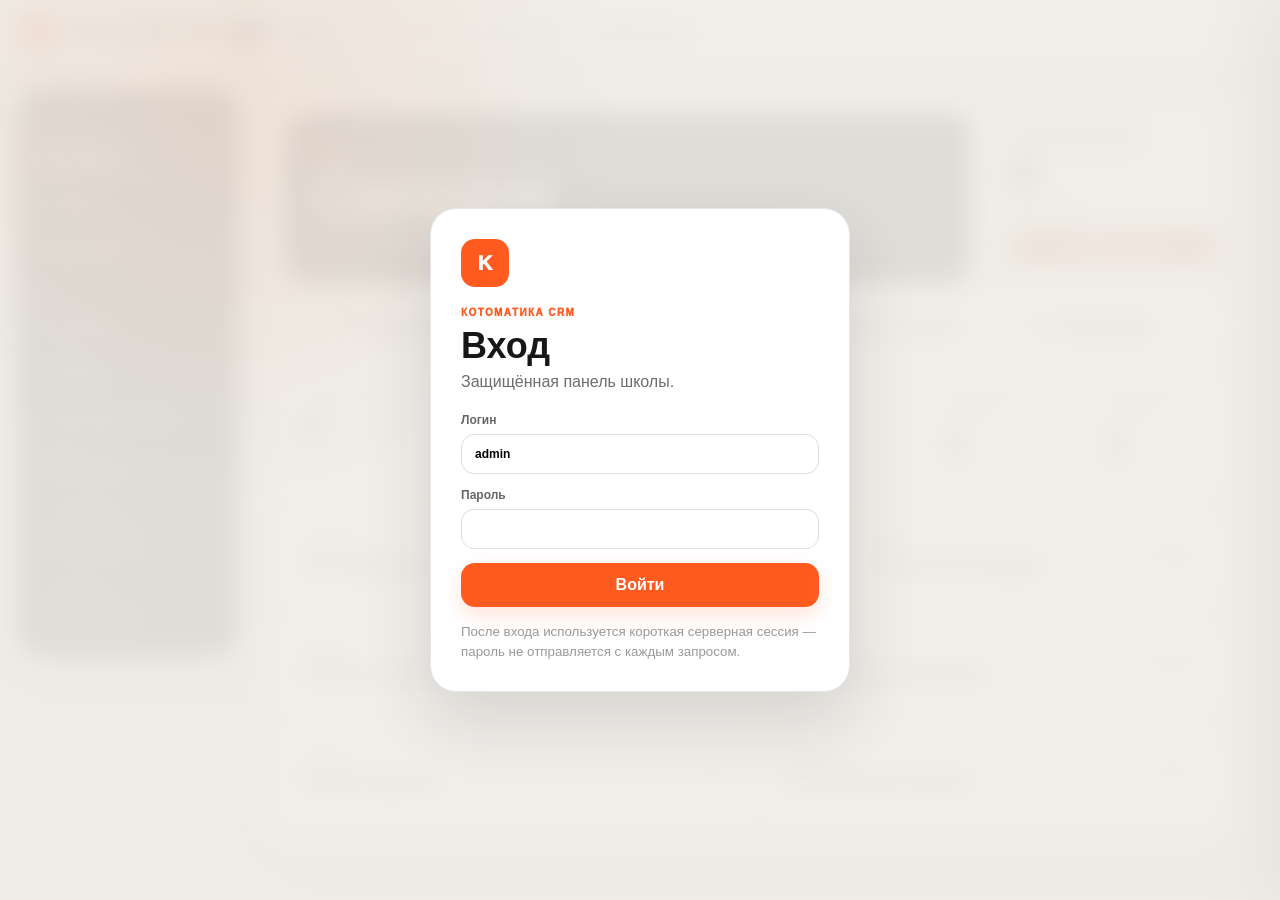
<file: index.html>
<!doctype html>
<html lang="ru">
<head>
  <meta charset="utf-8">
  <meta name="viewport" content="width=device-width,initial-scale=1,viewport-fit=cover">
  <meta name="theme-color" content="#f7f6f2">
  <meta name="apple-mobile-web-app-capable" content="yes">
  <meta name="mobile-web-app-capable" content="yes">
  <meta name="apple-mobile-web-app-title" content="Котоматика">
  <meta name="apple-mobile-web-app-status-bar-style" content="default">
  <meta name="format-detection" content="telephone=no">
  <meta name="robots" content="noindex,nofollow,noarchive">
  <title>КОТОМАТИКА CRM</title>
  <link rel="manifest" href="manifest.webmanifest">
  <link rel="icon" type="image/png" href="assets/icon-192.png">
  <link rel="apple-touch-icon" href="assets/apple-touch-icon.png">
  <link rel="stylesheet" href="styles.css?v=master42-bulk-delete">
  <link rel="stylesheet" href="mobile-ios.css?v=20261114">
  <link rel="stylesheet" href="student-chat.css?v=20261114">
  <link rel="stylesheet" href="mobile-adapt.css?v=20261114b">
</head>
<body>
<div id="authOverlay" class="auth-overlay">
  <div class="auth-card">
    <div class="auth-logo">K</div>
    <div class="auth-eyebrow">КОТОМАТИКА CRM</div>
    <h2>Вход</h2>
    <p>Защищённая панель школы.</p>
    <form id="authForm">
      <label>Логин<input id="authUser" value="admin" autocomplete="username" required></label>
      <label>Пароль<input id="authPassword" type="password" autocomplete="current-password" required></label>
      <button class="auth-submit" type="submit">Войти</button>
      <div id="authError" class="auth-error" hidden></div>
    </form>
    <small class="auth-note">После входа используется короткая серверная сессия — пароль не отправляется с каждым запросом.</small>
  </div>
</div>

<header class="top">
  <div class="wrap">
    <div class="brand"><b>K</b><span>КОТОМАТИКА CRM</span><i>PRO</i></div>
    <div class="top-right">
      <button id="refreshData" class="top-refresh" type="button" title="Проверить новые заявки">↻ <span>Обновить</span></button>
      <span id="refreshTime" class="refresh-time">ещё не обновлялось</span>
      <span id="syncState">● Синхронизация</span>
      <div class="user">A&nbsp; Администратор</div>
    </div>
  </div>
</header>

<div class="layout">
  <aside class="side">
    <small>ГЛАВНОЕ</small>
    <button data-page="today" class="active">Сегодня <span id="navUrgent" class="nav-count" hidden>0</span></button>
    <button data-page="leads">Заявки</button>
    <button data-page="calendar">Календарь</button>
    <small>ШКОЛА</small>
    <button data-page="students">Ученики</button>
    <button data-page="groups">Группы</button>
    <button data-page="teachers">Преподаватели</button>
    <button data-page="finance">Финансы</button>
    <small>АНАЛИТИКА</small>
    <button data-page="stats">Статистика</button>
    <small>СИСТЕМА</small>
    <button data-page="settings">Настройки</button>
  </aside>

  <main>
    <div id="install" class="install"><div><b>Установить КОТОМАТИКА CRM</b><p>Добавьте приложение на главный экран телефона.</p></div><button id="installBtn">Установить</button></div>
    <div id="globalError" class="global-error" hidden></div>
    <div id="globalToast" class="toast" hidden></div>

    <section class="page active" id="page-today">
      <div class="today-hero">
        <div>
          <em>Рабочий день</em>
          <h1>Сегодня</h1>
          <p id="todayDate">Что требует внимания прямо сейчас</p>
        </div>
        <div class="today-focus-card">
          <span>Требуют внимания</span>
          <strong id="t-focus">0</strong>
          <small id="t-focusText">Всё спокойно</small>
          <button id="todayRefresh" type="button">↻ Обновить сводку</button>
        </div>
      </div>

      <div class="today-actions">
        <button id="quickTaskToday" type="button"><b>＋</b><span>Новая задача</span></button>
        <button id="quickLessonToday" type="button"><b>◷</b><span>Добавить занятие</span></button>
        <button id="quickPaymentToday" type="button"><b>₽</b><span>Добавить оплату</span></button>
        <button data-jump="leads" type="button"><b>↗</b><span>Все заявки</span></button>
      </div>

      <div class="metrics today-metrics">
        <article><span>Новые сегодня</span><strong id="t-new">0</strong><small>заявок</small></article>
        <article><span>Без ответа 2+ часа</span><strong id="t-stale">0</strong><small>нужно связаться</small></article>
        <article><span>Пробные сегодня</span><strong id="t-trials">0</strong><small>в расписании</small></article>
        <article><span>Занятия сегодня</span><strong id="t-lessons">0</strong><small>обычных занятий</small></article>
        <article><span>Просроченные задачи</span><strong id="t-tasks">0</strong><small>не выполнены</small></article>
        <article><span>Просроченные оплаты</span><strong id="t-payments">0</strong><small>активных учеников</small></article>
      </div>

      <div class="today-command-grid">
        <article class="panel attention-panel">
          <div class="panel-head">
            <div><em>Приоритет</em><h3>Что сделать сначала</h3></div>
            <span id="priorityCaption" class="panel-caption">По срочности</span>
          </div>
          <div id="todayPriority" class="priority-list"></div>
        </article>

        <article class="panel timeline-panel">
          <div class="panel-head">
            <div><em>День</em><h3>Лента на сегодня</h3></div>
            <button data-jump="calendar">Календарь →</button>
          </div>
          <div id="todayTimeline" class="day-timeline"></div>
        </article>
      </div>

      <div class="today-grid">
        <article class="panel"><div class="panel-head"><div><em>Заявки</em><h3>Новые и без ответа</h3></div><button data-jump="leads">Все заявки →</button></div><div id="todayLeads" class="compact-list"></div></article>
        <article class="panel"><div class="panel-head"><div><em>Расписание</em><h3>Ближайшие пробные</h3></div><button data-jump="calendar">Календарь →</button></div><div id="todayTrials" class="compact-list"></div></article>
        <article class="panel"><div class="panel-head"><div><em>Задачи</em><h3>Нужно сделать</h3></div><button id="newTaskToday">+ Задача</button></div><div id="todayTasks" class="compact-list"></div></article>
        <article class="panel"><div class="panel-head"><div><em>Финансы</em><h3>Ближайшие оплаты</h3></div><button data-jump="finance">Финансы →</button></div><div id="todayPayments" class="compact-list"></div></article>
      </div>
    </section>

    <section class="page" id="page-leads">
      <div class="head">
        <div><em>Продажи</em><h1>Заявки</h1></div>
        <div class="head-actions">
          <button id="newLeadBtn" class="primary-btn">+ Заявка</button>
          <div class="lead-view-toggle">
            <button id="leadKanbanMode" class="active" type="button">Kanban</button>
            <button id="leadTableMode" type="button">Таблица</button>
          </div>
        </div>
      </div>

      <div class="metrics lead-metrics">
        <article><span>Новые</span><strong id="m-new">0</strong><small>в работе</small></article>
        <article><span>Без ответа 2+ ч.</span><strong id="m-stale">0</strong><small>нужно связаться</small></article>
        <article><span>Пробные 7 дней</span><strong id="m-trial-week">0</strong><small>запланировано</small></article>
        <article><span>Без преподавателя</span><strong id="m-no-teacher">0</strong><small>будущих пробных</small></article>
        <article><span>Оплатили</span><strong id="m-paid">0</strong><small>заявок</small></article>
        <article><span>Требуют внимания</span><strong id="m-attention">0</strong><small>по приоритету</small></article>
      </div>

      <div class="lead-quick-filters">
        <button type="button" data-lead-quick="" class="active">Все</button>
        <button type="button" data-lead-quick="attention">⚡ Требуют внимания <b id="q-attention">0</b></button>
        <button type="button" data-lead-quick="stale">Без ответа <b id="q-stale">0</b></button>
        <button type="button" data-lead-quick="trial7">Пробные 7 дней <b id="q-trial">0</b></button>
        <button type="button" data-lead-quick="noTeacher">Без преподавателя <b id="q-teacher">0</b></button>
        <button type="button" data-lead-quick="noTask">Без задачи <b id="q-task">0</b></button>
      </div>

      <div class="tools lead-tools">
        <input id="search" placeholder="Поиск по имени, телефону, Telegram, цели, № заявки…">
        <select id="status"><option value="">Все статусы</option><option>Новая</option><option>Связались</option><option>Пробный</option><option>Пробный проведён</option><option>Записан</option><option>Оплатил</option><option>Не отвечает</option><option>Отказ</option><option>Отложено</option><option>Не подходит</option></select>
        <select id="teacherFilter"><option value="">Все преподаватели</option><option>Егор</option><option>Миша</option><option>Иван</option><option>Никита</option></select>
        <select id="leadSourceFilter"><option value="">Все источники</option></select>
        <select id="leadSort">
          <option value="priority">Сначала важные</option>
          <option value="new">Сначала новые</option>
          <option value="old">Сначала старые</option>
          <option value="trial">Ближайшие пробные</option>
        </select>
      </div>

      <div id="leadBulkBar" class="lead-bulk-bar" hidden>
        <div><span>Выбрано</span><strong id="leadSelectedCount">0</strong></div>
        <select id="leadBulkStatus">
          <option value="">Изменить статус…</option>
          <option>Новая</option><option>Связались</option><option>Пробный</option><option>Пробный проведён</option><option>Записан</option><option>Оплатил</option><option>Не отвечает</option><option>Отказ</option><option>Отложено</option><option>Не подходит</option>
        </select>
        <select id="leadBulkTeacher">
          <option value="">Назначить преподавателя…</option>
          <option>Не назначен</option><option>Егор</option><option>Миша</option><option>Иван</option><option>Никита</option>
        </select>
        <button id="leadBulkApply" type="button">Применить</button>
        <button id="leadBulkDelete" type="button">Удалить выбранные</button>
        <button id="leadBulkClear" type="button">Снять выбор</button>
        <small id="leadBulkProgress"></small>
      </div>

      <div id="leadKanbanView" class="lead-kanban-wrap">
        <div id="leadKanban" class="lead-kanban"></div>
      </div>

      <div id="leadTableView" class="table lead-table-pro" hidden>
        <div class="scroll">
          <table>
            <thead><tr>
              <th class="lead-check-cell"><input id="leadSelectAll" type="checkbox" aria-label="Выбрать все"></th>
              <th>Приоритет</th><th>Время</th><th>Родитель / ученик</th><th>Цель</th><th>Контакт</th><th>Преподаватель</th><th>Статус</th>
            </tr></thead>
            <tbody id="rows"></tbody>
          </table>
        </div>
      </div>
    </section>

    <section class="page" id="page-calendar">
      <div class="head">
        <div><em>Расписание</em><h1>Календарь</h1></div>
        <div class="head-actions">
          <button id="calendarToday" class="soft-btn">Сегодня</button>
          <button id="newLessonBtn" class="primary-btn">+ Занятие</button>
        </div>
      </div>

      <div class="metrics calendar-metrics">
        <article><span>Сегодня</span><strong id="cal-m-today">0</strong><small>занятий и пробных</small></article>
        <article><span>7 дней</span><strong id="cal-m-week">0</strong><small>событий</small></article>
        <article><span>Конфликты</span><strong id="cal-m-conflicts">0</strong><small>пересечений</small></article>
        <article><span>Без преподавателя</span><strong id="cal-m-unassigned">0</strong><small>будущих пробных</small></article>
      </div>

      <div class="calendar-commandbar">
        <div class="calendar-view-toggle">
          <button id="calendarWeekMode" class="active" type="button">Неделя</button>
          <button id="calendarMonthMode" type="button">Месяц</button>
        </div>
        <div class="calendar-nav">
          <button id="crmCalPrev" type="button">‹</button>
          <strong id="crmCalTitle">Неделя</strong>
          <button id="crmCalNext" type="button">›</button>
        </div>
        <label class="calendar-teacher-filter">
          <span>Преподаватель</span>
          <select id="calendarTeacherFilter">
            <option value="">Все преподаватели</option>
            <option>Егор</option><option>Миша</option><option>Иван</option><option>Никита</option>
          </select>
        </label>
      </div>

      <div class="calendar-layout calendar-layout-pro">
        <article class="panel crm-calendar-panel">
          <div id="calendarWeekView" class="calendar-week-view">
            <div id="calendarWeekGrid" class="calendar-week-grid"></div>
          </div>

          <div id="calendarMonthView" class="calendar-month-view" hidden>
            <div class="crm-cal-week"><span>Пн</span><span>Вт</span><span>Ср</span><span>Чт</span><span>Пт</span><span>Сб</span><span>Вс</span></div>
            <div id="crmCalendarGrid" class="crm-cal-grid"></div>
          </div>
        </article>

        <article class="panel agenda-panel">
          <div class="panel-head">
            <div><em>Выбранный день</em><h3 id="agendaTitle">События</h3></div>
            <button id="calendarAddForDay" type="button">+ Добавить</button>
          </div>
          <div id="agendaSummary" class="agenda-summary"></div>
          <div id="dayAgenda" class="agenda-list"></div>
        </article>
      </div>

      <div class="calendar-bottom-grid">
        <article class="panel">
          <div class="panel-head">
            <div><em>Контроль</em><h3>Конфликты расписания</h3></div>
            <span id="calendarConflictCaption" class="panel-caption"></span>
          </div>
          <div id="calendarConflictList" class="calendar-conflict-list"></div>
        </article>

        <article class="panel">
          <div class="panel-head">
            <div><em>Команда</em><h3>Нагрузка на неделю</h3></div>
            <span class="panel-caption">занятия + пробные</span>
          </div>
          <div id="calendarTeacherLoad" class="calendar-teacher-load"></div>
        </article>
      </div>
    </section>

    <section class="page" id="page-students">
      <div class="head"><div><em>База</em><h1>Ученики</h1></div><div class="head-actions"><button id="newStudentBtn" class="primary-btn">+ Ученик</button></div></div>

      <div class="metrics student-page-metrics">
        <article><span>Активные</span><strong id="s-m-active">0</strong><small>учеников</small></article>
        <article><span>Занятия 7 дней</span><strong id="s-m-lessons">0</strong><small>в расписании</small></article>
        <article><span>Просрочены оплаты</span><strong id="s-m-overdue">0</strong><small>нужно связаться</small></article>
        <article><span>План в месяц</span><strong id="s-m-plan">0 ₽</strong><small>по активным</small></article>
      </div>

      <div class="student-attention-strip">
        <div><span>Требуют внимания</span><strong id="studentAttentionCount">0</strong></div>
        <div id="studentAttentionText">Всё в порядке</div>
        <button id="studentShowAttention" type="button">Показать</button>
      </div>

      <div class="tools"><input id="studentSearch" placeholder="Поиск по ученику, родителю, контакту…"><select id="studentStatusFilter"><option value="">Все статусы</option><option>Активен</option><option>Пауза</option><option>Завершил</option><option>Архив</option></select><select id="studentTeacherFilter"><option value="">Все преподаватели</option><option>Егор</option><option>Миша</option><option>Иван</option><option>Никита</option></select></div>
      <div class="table"><div class="scroll"><table><thead><tr><th>Ученик</th><th>Класс</th><th>Программа</th><th>Преподаватель</th><th>Тариф</th><th>Следующая оплата</th><th>Статус</th></tr></thead><tbody id="studentRows"></tbody></table></div></div>
    </section>

    <section class="page" id="page-groups">
      <div class="head">
        <div><em>Школа</em><h1>Группы</h1></div>
        <div class="head-actions"><button id="newGroupBtn" class="primary-btn">+ Группа</button></div>
      </div>

      <div class="metrics group-metrics">
        <article><span>Активные группы</span><strong id="g-m-active">0</strong><small>идут или набираются</small></article>
        <article><span>Детей в группах</span><strong id="g-m-students">0</strong><small>активных участников</small></article>
        <article><span>Свободные места</span><strong id="g-m-free">0</strong><small>по всем группам</small></article>
        <article><span>Занятий в неделю</span><strong id="g-m-slots">0</strong><small>регулярных слотов</small></article>
        <article><span>Посещаемость месяца</span><strong id="g-m-attendance">—</strong><small>по отмеченным занятиям</small></article>
      </div>

      <div class="group-tools">
        <input id="groupSearch" placeholder="Поиск по названию, классу, программе…">
        <select id="groupTeacherFilter"><option value="">Все преподаватели</option><option>Егор</option><option>Миша</option><option>Иван</option><option>Никита</option></select>
        <select id="groupGradeFilter"><option value="">Все классы</option></select>
        <select id="groupStatusFilter"><option value="">Все статусы</option><option>Набор</option><option>Активна</option><option>Пауза</option><option>Архив</option></select>
      </div>

      <div id="groupsGrid" class="groups-grid"></div>
    </section>

    <section class="page" id="page-teachers">
      <div class="head"><div><em>Команда</em><h1>Преподаватели</h1></div><p>Нагрузка, ученики, расписание и распределение новых клиентов</p></div>

      <div class="metrics teacher-page-metrics">
        <article><span>Активные</span><strong id="tr-m-active">0</strong><small>преподавателей</small></article>
        <article><span>Ученики</span><strong id="tr-m-students">0</strong><small>активных</small></article>
        <article><span>События 7 дней</span><strong id="tr-m-week">0</strong><small>занятия + пробные</small></article>
        <article><span>Нужно назначить</span><strong id="tr-m-unassigned">0</strong><small>учеников и пробных</small></article>
      </div>

      <div id="teacherAdvisor" class="teacher-advisor">
        <div class="teacher-advisor-icon">★</div>
        <div class="teacher-advisor-copy">
          <span>Кому назначить следующего ученика</span>
          <strong id="teacherAdvisorName">—</strong>
          <small id="teacherAdvisorMeta">Рекомендация появится после загрузки данных</small>
        </div>
        <div class="teacher-advisor-load">
          <span>Нагрузка</span>
          <b id="teacherAdvisorLoad">—</b>
        </div>
        <button id="teacherAdvisorOpen" type="button">Открыть</button>
      </div>

      <div class="teacher-tools">
        <div>
          <b>Команда</b>
          <span id="teacherTeamHint">Распределение по текущей нагрузке</span>
        </div>
        <label><input id="teacherOnlyActive" type="checkbox" checked> Только активные</label>
      </div>

      <div id="teachersGrid" class="teacher-grid teacher-grid-pro"></div>
    </section>

    <section class="page" id="page-finance">
      <div class="head">
        <div><em>Деньги</em><h1>Финансы</h1></div>
        <div class="head-actions"><button id="newPaymentBtn" class="primary-btn">+ Оплата</button></div>
      </div>

      <div class="finance-hero">
        <div>
          <span>Собрано в этом месяце</span>
          <strong id="f-month">0 ₽</strong>
          <div class="finance-hero-progress"><i id="f-plan-fill"></i></div>
          <small id="f-collection">0% от месячного плана</small>
        </div>
        <div class="finance-hero-side">
          <span>Прогноз на 30 дней</span>
          <strong id="f-forecast">0 ₽</strong>
          <small id="f-forecast-meta">ожидаемые оплаты активных учеников</small>
        </div>
      </div>

      <div class="metrics finance-metrics">
        <article><span>План активных учеников</span><strong id="f-plan">0 ₽</strong><small>в месяц</small></article>
        <article><span>Просрочено</span><strong id="f-overdue">0 ₽</strong><small id="f-overdue-count">0 учеников</small></article>
        <article><span>Ожидается 7 дней</span><strong id="f-week">0 ₽</strong><small id="f-week-count">0 оплат</small></article>
        <article><span>Оплат за месяц</span><strong id="f-count">0</strong><small id="f-average">средний чек 0 ₽</small></article>
      </div>

      <div id="financeAlert" class="finance-alert">
        <div>
          <span>Контроль задолженности</span>
          <strong id="financeAlertTitle">Просроченных оплат нет</strong>
          <small id="financeAlertMeta">Платежи идут по плану</small>
        </div>
        <button id="financeShowDebtors" type="button">Показать должников</button>
      </div>

      <div class="finance-dashboard-grid">
        <article class="panel finance-chart-panel">
          <div class="panel-head">
            <div><em>Динамика</em><h3>Поступления за 6 месяцев</h3></div>
            <span id="financeTrendCaption" class="panel-caption"></span>
          </div>
          <div id="financeTrend" class="finance-bars"></div>
        </article>

        <article class="panel">
          <div class="panel-head">
            <div><em>Календарь</em><h3>Оплаты по срокам</h3></div>
            <span id="financeCalendarCaption" class="panel-caption"></span>
          </div>
          <div id="financePaymentCalendar" class="finance-payment-calendar"></div>
        </article>
      </div>

      <div class="finance-grid finance-grid-pro">
        <article class="panel">
          <div class="panel-head">
            <div><em>Контроль</em><h3>Кому нужно напомнить</h3></div>
            <button id="financeToggleDue" type="button">Все ожидаемые</button>
          </div>
          <div id="duePayments" class="compact-list"></div>
        </article>

        <article class="panel">
          <div class="panel-head">
            <div><em>История</em><h3>Последние оплаты</h3></div>
            <span id="financePaymentsCaption" class="panel-caption"></span>
          </div>
          <div id="paymentList" class="compact-list"></div>
        </article>
      </div>

      <div class="finance-grid finance-grid-pro">
        <article class="panel">
          <div class="panel-head">
            <div><em>Способы оплаты</em><h3>Структура поступлений</h3></div>
          </div>
          <div id="financeMethods" class="finance-methods"></div>
        </article>

        <article class="panel">
          <div class="panel-head">
            <div><em>План</em><h3>Ближайшие 30 дней</h3></div>
          </div>
          <div id="financeForecastList" class="compact-list"></div>
        </article>
      </div>
    </section>

    <section class="page" id="page-stats">
      <div class="head">
        <div><em>Аналитика</em><h1>Статистика</h1></div>
        <div class="stats-filters">
          <select id="statsPeriod">
            <option value="30">30 дней</option>
            <option value="90" selected>90 дней</option>
            <option value="365">12 месяцев</option>
            <option value="all">Всё время</option>
          </select>
          <select id="statsSource"><option value="">Все источники</option></select>
        </div>
      </div>

      <div class="stats-hero">
        <div>
          <span>Конверсия заявка → оплата</span>
          <strong id="statsMainConversion">0%</strong>
          <small id="statsMainCaption">0 оплат из 0 заявок</small>
        </div>
        <div class="stats-hero-insights">
          <article><span>Лучший источник</span><strong id="statsBestSource">—</strong><small id="statsBestSourceMeta">Недостаточно данных</small></article>
          <article><span>Лучший преподаватель</span><strong id="statsBestTeacher">—</strong><small id="statsBestTeacherMeta">Недостаточно данных</small></article>
        </div>
      </div>

      <div class="metrics stats-metrics">
        <article><span>Всего заявок</span><strong id="allLeadsStat">0</strong><small id="statsLeadDelta">за период</small></article>
        <article><span>Связались</span><strong id="statsContacted">0%</strong><small id="statsContactedCount">0 заявок</small></article>
        <article><span>Заявка → пробный</span><strong id="conv1">0%</strong><small id="statsTrialCount">0 пробных</small></article>
        <article><span>Пробный → оплата</span><strong id="conv2">0%</strong><small id="statsPaidCount">0 оплат</small></article>
        <article><span>Активные ученики</span><strong id="paidStudents">0</strong><small>сейчас в базе</small></article>
        <article><span>Не дошли до оплаты</span><strong id="statsLost">0</strong><small id="statsLostMeta">закрытых заявок</small></article>
      </div>

      <div class="stats-dashboard-grid">
        <article class="panel stats-funnel-panel">
          <div class="panel-head"><div><em>Воронка</em><h3>Путь заявки</h3></div><span id="statsFunnelCaption" class="panel-caption"></span></div>
          <div id="statsFunnel" class="stats-funnel"></div>
        </article>
        <article class="panel stats-outcomes-panel">
          <div class="panel-head"><div><em>Результат</em><h3>Текущие статусы</h3></div><span id="statsOutcomeCaption" class="panel-caption"></span></div>
          <div id="statsOutcomes" class="stats-outcomes"></div>
        </article>
      </div>

      <div class="stats-dashboard-grid">
        <article class="panel stats-month-panel">
          <div class="panel-head"><div><em>Динамика</em><h3>Заявки и оплаты по месяцам</h3></div><span id="statsMonthCaption" class="panel-caption">6 месяцев</span></div>
          <div id="statsMonthChart" class="stats-month-chart"></div>
          <div class="stats-chart-legend"><span><i class="lead"></i>Заявки</span><span><i class="paid"></i>Оплаты</span></div>
        </article>
        <article class="panel">
          <div class="panel-head"><div><em>Скорость</em><h3>Контроль обработки</h3></div></div>
          <div class="stats-quality">
            <article><span>Новые 2+ часа</span><strong id="statsStale2">0</strong><small>ждут ответа</small></article>
            <article><span>Новые 24+ часа</span><strong id="statsStale24">0</strong><small>критичные</small></article>
            <article><span>Пробные без учителя</span><strong id="statsNoTeacherTrials">0</strong><small>нужно назначить</small></article>
            <article><span>Без следующей задачи</span><strong id="statsNoTask">0</strong><small>новые заявки</small></article>
          </div>
        </article>
      </div>

      <div class="panel stats-table-panel">
        <div class="panel-head"><div><em>Маркетинг</em><h3>Эффективность источников</h3></div><span id="statsSourceCaption" class="panel-caption"></span></div>
        <div class="scroll"><table class="stats-table">
          <thead><tr><th>Источник</th><th>Заявки</th><th>Пробные</th><th>Оплаты</th><th>В пробный</th><th>В оплату</th></tr></thead>
          <tbody id="statsSourceRows"></tbody>
        </table></div>
      </div>

      <div class="panel stats-table-panel">
        <div class="panel-head"><div><em>Команда</em><h3>Эффективность преподавателей</h3></div><span id="statsTeacherCaption" class="panel-caption"></span></div>
        <div class="scroll"><table class="stats-table">
          <thead><tr><th>Преподаватель</th><th>Заявки</th><th>Пробные</th><th>Оплаты</th><th>Конверсия</th><th>Активные ученики</th><th>Нагрузка</th></tr></thead>
          <tbody id="statsTeacherRows"></tbody>
        </table></div>
      </div>
    </section>

    <section class="page" id="page-settings">
      <div class="head">
        <div><em>Система</em><h1>Настройки</h1></div>
        <div class="head-actions">
          <button id="runDiagnostics" class="soft-btn">Проверить систему</button>
          <button id="settingsRefresh" class="primary-btn">↻ Обновить</button>
        </div>
      </div>

      <div class="system-health-hero">
        <div class="system-health-main">
          <div id="systemHealthIcon" class="system-health-icon">●</div>
          <div>
            <span>Состояние CRM</span>
            <strong id="systemHealthTitle">Проверяю…</strong>
            <small id="systemHealthMeta">Данные о системе появятся после синхронизации</small>
          </div>
        </div>
        <div class="system-health-version">
          <span>Версия</span>
          <strong>MASTER v8</strong>
          <small id="backendVersion">Backend: —</small>
        </div>
      </div>

      <div class="system-status-grid">
        <article id="statusApi" class="system-status-card">
          <div class="system-status-top"><span>API</span><i>●</i></div>
          <strong id="statusApiTitle">Проверяю</strong>
          <small id="statusApiMeta">Yandex Cloud Function</small>
        </article>
        <article id="statusDb" class="system-status-card">
          <div class="system-status-top"><span>YDB</span><i>●</i></div>
          <strong id="statusDbTitle">Проверяю</strong>
          <small id="statusDbMeta">База CRM</small>
        </article>
        <article id="statusTelegram" class="system-status-card">
          <div class="system-status-top"><span>Telegram</span><i>●</i></div>
          <strong id="statusTelegramTitle">Проверяю</strong>
          <small id="statusTelegramMeta">Напоминания и сводки</small>
        </article>
        <article id="statusSession" class="system-status-card">
          <div class="system-status-top"><span>Сессия</span><i>●</i></div>
          <strong id="statusSessionTitle">Активна</strong>
          <small id="statusSessionMeta">Срок действия —</small>
        </article>
      </div>

      <div id="diagnosticsWarnings" class="diagnostics-warnings" hidden></div>

      <div class="settings settings-pro-v8">
        <article class="settings-card telegram-settings-card">
          <div class="settings-card-head">
            <div class="settings-card-icon">✈</div>
            <div><span>Интеграция</span><h3>Telegram</h3></div>
          </div>
          <p id="telegramState">Проверяю подключение…</p>
          <div class="settings-actions-row">
            <button id="sendTelegramDigest" class="soft-btn">Отправить сводку</button>
          </div>
          <small>Для автоматических напоминаний нужен отдельный периодический триггер Yandex Cloud.</small>
        </article>

        <article class="settings-card security-settings-card">
          <div class="settings-card-head">
            <div class="settings-card-icon">⌁</div>
            <div><span>Доступ</span><h3>Безопасность</h3></div>
          </div>
          <p id="sessionInfo">Сессия активна.</p>
          <div class="security-facts">
            <div><span>Срок сессии</span><b>8 часов</b></div>
            <div><span>Защита входа</span><b>5 попыток / 15 мин</b></div>
            <div><span>Передача сессии</span><b>HTTPS JSON body</b></div>
          </div>
          <div class="settings-actions-row">
            <button id="revokeSessions" class="soft-btn">О сессиях</button>
            <button id="logoutCurrent" class="danger-outline-btn">Выйти на этом устройстве</button>
          </div>
          <small>Сессии подписанные и автоматически истекают. Смена пароля немедленно делает старые сессии недействительными.</small>
        </article>

        <article class="wide-card settings-card diagnostics-card">
          <div class="panel-head">
            <div><em>Диагностика</em><h3>Хранилище и данные</h3></div>
            <span id="diagnosticsCheckedAt" class="panel-caption">ещё не проверялось</span>
          </div>
          <div id="diagnosticsTables" class="diagnostics-tables">
            <div class="diagnostic-placeholder">Нажмите «Проверить систему», чтобы проверить API и таблицы CRM.</div>
          </div>
        </article>

        <article class="wide-card settings-card">
          <div class="panel-head">
            <div><em>Безопасность</em><h3>Последние события входа</h3></div>
            <span id="authLogCaption" class="panel-caption"></span>
          </div>
          <div id="authLog" class="auth-log auth-log-pro"></div>
        </article>

        <article class="wide-card settings-card">
          <div class="panel-head">
            <div><em>Команда</em><h3>Преподаватели</h3></div>
            <span class="panel-caption">ёмкость, Telegram и доступ Mathroom</span>
          </div>
          <div id="teacherSettings" class="teacher-settings"></div>
        </article>

        <article class="wide-card settings-card mathroom-audit-card">
          <div class="panel-head">
            <div><em>Mathroom</em><h3>Журнал доступа</h3></div>
            <span id="mathroomAccessAuditCaption" class="panel-caption">Событий пока нет</span>
          </div>
          <div id="mathroomAccessAudit" class="mathroom-access-audit">
            <div class="diagnostic-placeholder">История создания, отключения и изменения доступов появится здесь.</div>
          </div>
        </article>

        <article class="wide-card settings-card security-checklist-card">
          <div class="panel-head"><div><em>Контроль</em><h3>Чек-лист безопасности</h3></div></div>
          <div class="security-checklist">
            <div class="done"><i>✓</i><span><b>HTTPS</b><small>GitHub Pages и Yandex Functions работают через HTTPS.</small></span></div>
            <div class="done"><i>✓</i><span><b>Секреты не хранятся во frontend</b><small>Пароль и хэш остаются в переменных Yandex Cloud.</small></span></div>
            <div class="done"><i>✓</i><span><b>Сессия ограничена по времени</b><small>Подписанный токен действует 8 часов.</small></span></div>
            <div id="securityTelegramCheck"><i>•</i><span><b>Telegram</b><small>Проверяется автоматически.</small></span></div>
            <div class="warn"><i>!</i><span><b>Ротация пароля</b><small>После завершения настройки рекомендуется заменить ранее использованный пароль и его SHA-256.</small></span></div>
          </div>
        </article>
      </div>
    </section>
  </main>
</div>

<nav class="mobile" aria-label="Основное меню">
  <button data-page="today" class="active"><svg viewBox="0 0 24 24" aria-hidden="true" fill="none" stroke="currentColor" stroke-width="1.9" stroke-linecap="round" stroke-linejoin="round"><rect x="3.5" y="4.5" width="17" height="16" rx="3.5"/><path d="M8 3v3M16 3v3M3.5 9.5h17"/><circle cx="12" cy="14.5" r="1.4" fill="currentColor" stroke="none"/></svg><span>Сегодня</span></button>
  <button data-page="leads"><svg viewBox="0 0 24 24" aria-hidden="true" fill="none" stroke="currentColor" stroke-width="1.9" stroke-linecap="round" stroke-linejoin="round"><path d="M4 13.5 6.6 5.8A2 2 0 0 1 8.5 4.5h7a2 2 0 0 1 1.9 1.3L20 13.5"/><path d="M4 13.5v4a2 2 0 0 0 2 2h12a2 2 0 0 0 2-2v-4h-4.5a2.5 2.5 0 0 1-5 0z"/></svg><span>Заявки</span></button>
  <button data-page="calendar"><svg viewBox="0 0 24 24" aria-hidden="true" fill="none" stroke="currentColor" stroke-width="1.9" stroke-linecap="round" stroke-linejoin="round"><rect x="3.5" y="4.5" width="17" height="16" rx="3.5"/><path d="M8 3v3M16 3v3M3.5 9.5h17M8 13.5h2M14 13.5h2M8 17h2"/></svg><span>Календарь</span></button>
  <button data-page="students"><svg viewBox="0 0 24 24" aria-hidden="true" fill="none" stroke="currentColor" stroke-width="1.9" stroke-linecap="round" stroke-linejoin="round"><path d="M12 4 2.5 9 12 14l9.5-5z"/><path d="M6.5 11.5v4.2c0 1.2 2.5 2.8 5.5 2.8s5.5-1.6 5.5-2.8v-4.2"/></svg><span>Ученики</span></button>
  <button id="moreBtn" type="button" aria-haspopup="dialog" aria-expanded="false" aria-controls="moreSheet"><svg viewBox="0 0 24 24" aria-hidden="true" fill="none" stroke="currentColor" stroke-width="1.9" stroke-linecap="round" stroke-linejoin="round"><circle cx="5.5" cy="12" r="1.6" fill="currentColor" stroke="none"/><circle cx="12" cy="12" r="1.6" fill="currentColor" stroke="none"/><circle cx="18.5" cy="12" r="1.6" fill="currentColor" stroke="none"/></svg><span>Ещё</span></button>
</nav>
<div id="moreSheet" class="more-sheet" hidden>
  <div class="more-shade" data-close-more></div>
  <div class="more-panel" role="dialog" aria-label="Другие разделы">
    <div class="more-grip"></div>
    <button data-page="groups"><svg viewBox="0 0 24 24" aria-hidden="true" fill="none" stroke="currentColor" stroke-width="1.9" stroke-linecap="round" stroke-linejoin="round"><circle cx="9" cy="8.5" r="3.2"/><path d="M3 19c.4-3.2 2.8-5 6-5s5.6 1.8 6 5"/><path d="M16 5.6a3 3 0 0 1 0 5.8M18 14.4c1.7.6 2.8 2.1 3 4.6"/></svg><span>Группы</span></button>
    <button data-page="teachers"><svg viewBox="0 0 24 24" aria-hidden="true" fill="none" stroke="currentColor" stroke-width="1.9" stroke-linecap="round" stroke-linejoin="round"><rect x="3" y="4.5" width="18" height="12" rx="2.5"/><path d="M8 20.5h8M12 16.5v4M7.5 9h5M7.5 12h8"/></svg><span>Преподаватели</span></button>
    <button data-page="finance"><svg viewBox="0 0 24 24" aria-hidden="true" fill="none" stroke="currentColor" stroke-width="1.9" stroke-linecap="round" stroke-linejoin="round"><rect x="3" y="6" width="18" height="13" rx="3"/><path d="M3 10.5h18"/><circle cx="16.5" cy="15" r="1.3" fill="currentColor" stroke="none"/></svg><span>Финансы</span></button>
    <button data-page="stats"><svg viewBox="0 0 24 24" aria-hidden="true" fill="none" stroke="currentColor" stroke-width="1.9" stroke-linecap="round" stroke-linejoin="round"><path d="M4 20V10M10 20V4M16 20v-7M21 20H3"/></svg><span>Статистика</span></button>
    <button data-page="settings"><svg viewBox="0 0 24 24" aria-hidden="true" fill="none" stroke="currentColor" stroke-width="1.9" stroke-linecap="round" stroke-linejoin="round"><circle cx="12" cy="12" r="3"/><path d="M19.4 14.5a1.7 1.7 0 0 0 .3 1.9l.1.1a2 2 0 1 1-2.8 2.8l-.1-.1a1.7 1.7 0 0 0-1.9-.3 1.7 1.7 0 0 0-1 1.5V21a2 2 0 1 1-4 0v-.1a1.7 1.7 0 0 0-1.1-1.5 1.7 1.7 0 0 0-1.9.3l-.1.1a2 2 0 1 1-2.8-2.8l.1-.1a1.7 1.7 0 0 0 .3-1.9 1.7 1.7 0 0 0-1.5-1H3a2 2 0 1 1 0-4h.1a1.7 1.7 0 0 0 1.5-1.1 1.7 1.7 0 0 0-.3-1.9l-.1-.1a2 2 0 1 1 2.8-2.8l.1.1a1.7 1.7 0 0 0 1.9.3h.1a1.7 1.7 0 0 0 1-1.5V3a2 2 0 1 1 4 0v.1a1.7 1.7 0 0 0 1 1.5 1.7 1.7 0 0 0 1.9-.3l.1-.1a2 2 0 1 1 2.8 2.8l-.1.1a1.7 1.7 0 0 0-.3 1.9v.1a1.7 1.7 0 0 0 1.5 1H21a2 2 0 1 1 0 4h-.1a1.7 1.7 0 0 0-1.5 1z"/></svg><span>Настройки</span></button>
  </div>
</div>
<div id="iosInstall" class="ios-install" hidden>
  <img src="assets/apple-touch-icon.png" alt="" width="44" height="44">
  <div><b>Добавьте CRM на экран «Домой»</b><p>В Safari нажмите <span class="share-ico" aria-hidden="true"><svg viewBox="0 0 24 24" fill="none" stroke="currentColor" stroke-width="2" stroke-linecap="round" stroke-linejoin="round"><path d="M12 15V3M8 7l4-4 4 4M6 11H5a2 2 0 0 0-2 2v6a2 2 0 0 0 2 2h14a2 2 0 0 0 2-2v-6a2 2 0 0 0-2-2h-1"/></svg></span> «Поделиться», затем «На экран “Домой”».</p></div>
  <button id="iosInstallClose" type="button" aria-label="Скрыть подсказку">×</button>
</div>

<!-- Карточка заявки -->
<div id="drawer" class="drawer"><div class="shade"></div><aside>
  <div class="drawer-top"><em>Карточка заявки</em><button id="close">×</button></div>

  <div class="lead-smart-head">
    <div>
      <div id="leadSmartBadges" class="lead-smart-badges"></div>
      <h2 id="leadTitle"></h2>
      <p id="leadMeta"></p>
    </div>
    <div id="leadAgeBox" class="lead-age-box"></div>
  </div>

  <div class="lead-funnel-card">
    <div class="lead-funnel-head"><span>Воронка</span><small id="leadStageHint">Текущий этап</small></div>
    <div id="leadFunnel" class="lead-funnel"></div>
  </div>

  <div id="leadNextAction" class="lead-next-action"></div>

  <div class="lead-contact-card">
    <div>
      <span class="lead-card-label">Контакт</span>
      <strong id="leadContactValue">—</strong>
      <small id="leadContactHint">Связаться с клиентом</small>
    </div>
    <div id="leadContactActions" class="lead-contact-actions"></div>
  </div>

  <div class="card" id="details"></div>
  <div class="card"><h3>Быстрые действия</h3><div class="actions"><button data-q="Связались">Связались</button><button data-q="Пробный">На пробный</button><button data-q="Оплатил">Оплатил</button><button data-q="Отложено">Отложить</button></div></div>
  <div class="card"><h3>Обработка</h3>
    <label>Статус<select id="leadStatus"><option>Новая</option><option>Связались</option><option>Пробный</option><option>Пробный проведён</option><option>Записан</option><option>Оплатил</option><option>Не отвечает</option><option>Отказ</option><option>Отложено</option><option>Не подходит</option></select></label>
    <label>Преподаватель<select id="teacher"><option>Не назначен</option><option>Егор</option><option>Миша</option><option>Иван</option><option>Никита</option></select></label>
    <label class="trial-label">Дата пробного<div class="trial-input-wrap"><input id="trial" placeholder="Выберите дату и время" readonly aria-haspopup="dialog" aria-expanded="false"><button id="trialCalendarBtn" class="trial-calendar-btn" type="button" aria-label="Открыть календарь">📅</button></div>
      <div id="trialPicker" class="mini-calendar" hidden>
        <div class="mini-calendar-top"><button id="calPrev" type="button">‹</button><strong id="calTitle"></strong><button id="calNext" type="button">›</button></div>
        <div class="mini-calendar-week"><span>Пн</span><span>Вт</span><span>Ср</span><span>Чт</span><span>Пт</span><span>Сб</span><span>Вс</span></div>
        <div id="calDays" class="mini-calendar-days"></div>
        <div class="mini-calendar-time"><div><span>Время</span><input id="calTime" type="time" value="18:00" step="300"></div><div class="mini-calendar-quick"><button id="calToday" type="button">Сегодня</button><button id="calTomorrow" type="button">Завтра</button></div></div>
        <div class="mini-calendar-actions"><button id="calClear" class="cal-clear" type="button">Очистить</button><button id="calApply" class="cal-apply" type="button">Выбрать</button></div>
      </div>
    </label>
    <label>Заметка<textarea id="note" rows="4"></textarea></label>
    <button class="save" id="save">Сохранить изменения</button>
    <button class="secondary-action" id="convertStudent">Создать / открыть ученика</button>
    <div class="danger-zone">
      <div><b>Удалить заявку</b><small>Заявка, её задачи и история будут удалены без возможности восстановления.</small></div>
      <button id="deleteLead" class="danger-button" type="button">Удалить заявку</button>
    </div>
  </div>
  <div class="card"><div class="panel-head"><h3>Задачи</h3><button id="newLeadTask">+ Задача</button></div><div id="leadTasks" class="compact-list"></div></div>
  <div class="card"><h3>История</h3><ul id="history"></ul></div>
</aside></div>

<!-- Карточка ученика -->
<div id="studentDrawer" class="drawer student-drawer"><div class="shade"></div><aside>
  <div class="drawer-top"><em>Карточка ученика</em><button id="studentClose">×</button></div>

  <div id="studentSmartHead" class="student-smart-head" hidden>
    <div id="studentAvatar" class="student-avatar">У</div>
    <div class="student-smart-title">
      <div id="studentSmartBadges" class="student-smart-badges"></div>
      <h2 id="studentDrawerTitle">Ученик</h2>
      <p id="studentDrawerMeta"></p>
    </div>
  </div>
  <div id="studentNewHead">
    <h2 id="studentNewTitle">Новый ученик</h2>
    <p>Создание карточки ученика</p>
  </div>

  <div id="studentSnapshot" class="student-snapshot" hidden>
    <article><span>Абонемент</span><strong id="studentMonthlyPrice">0 ₽</strong><small id="studentTariffText">Тариф не указан</small></article>
    <article><span>Оплачено в месяце</span><strong id="studentPaidMonth">0 ₽</strong><small id="studentPaidMonthCount">0 оплат</small></article>
    <article id="studentPaymentCard"><span>Следующая оплата</span><strong id="studentNextPayment">—</strong><small id="studentPaymentState">Дата не указана</small></article>
    <article><span>Следующее занятие</span><strong id="studentNextLesson">—</strong><small id="studentNextLessonMeta">Не запланировано</small></article>
  </div>

  <div id="studentNextAction" class="student-next-action" hidden></div>

  <div id="studentContactCard" class="student-contact-card" hidden>
    <div>
      <span>Контакт родителя</span>
      <strong id="studentContactValue">—</strong>
      <small id="studentContactType">Контакт не указан</small>
    </div>
    <div id="studentContactActions" class="student-contact-actions"></div>
  </div>

  <div id="studentRhythm" class="student-rhythm" hidden>
    <div class="student-rhythm-head">
      <div><span>Учебный ритм</span><strong id="studentRhythmTitle">0 занятий</strong></div>
      <small id="studentRhythmMeta"></small>
    </div>
    <div class="student-rhythm-track"><i id="studentRhythmFill"></i></div>
    <div class="student-rhythm-stats">
      <div><b id="studentDoneLessons">0</b><span>проведено в месяце</span></div>
      <div><b id="studentUpcomingLessons">0</b><span>впереди</span></div>
      <div><b id="studentLastLesson">—</b><span>последнее занятие</span></div>
    </div>
  </div>

  <div class="card student-form">
    <label>Ученик<input id="sStudentName"></label><label>Родитель<input id="sParentName"></label>
    <div class="two"><label>Класс<input id="sGrade"></label><label>Преподаватель<select id="sTeacher"><option></option><option>Егор</option><option>Миша</option><option>Иван</option><option>Никита</option></select></label></div>
    <label>Контакт<input id="sContact"></label><label>Программа<input id="sProgram" placeholder="Школьная математика / ОГЭ / ЕГЭ…"></label>
    <div class="two"><label>Статус<select id="sStatus"><option>Активен</option><option>Пауза</option><option>Завершил</option><option>Архив</option></select></label><label>Тариф<input id="sTariff" placeholder="Группа / индивидуально…"></label></div>
    <div class="two"><label>Цена в месяц, ₽<input id="sPrice" type="number" min="0" step="1"></label><label>Следующая оплата<input id="sNextPayment" type="datetime-local"></label></div>
    <label>Заметки<textarea id="sNotes" rows="4"></textarea></label><button id="saveStudent" class="save">Сохранить ученика</button>
    <div id="studentDangerZone" class="danger-zone" hidden>
      <div><b>Удалить ученика</b><small>Будут удалены карточка, оплаты, занятия и задачи этого ученика. Исходная заявка останется.</small></div>
      <button id="deleteStudent" class="danger-button" type="button">Удалить ученика</button>
    </div>
  </div>
  <div class="card student-quick-actions">
    <h3>Быстрые действия</h3>
    <div class="actions">
      <button id="studentAddPayment">+ Оплата</button>
      <button id="studentAddLesson">+ Занятие</button>
      <button id="studentAddTask">+ Задача</button>
      <button id="studentQuickContact">Связаться</button>
    </div>
  </div>
  <div class="card"><h3>Оплаты</h3><div id="studentPayments" class="compact-list"></div></div>
  <div class="card"><h3>Занятия</h3><div id="studentLessons" class="compact-list"></div></div>
</aside></div>

<!-- Карточка группы -->
<div id="groupDrawer" class="drawer group-drawer"><div class="shade"></div><aside>
  <div class="drawer-top"><em>Групповое занятие</em><button id="groupClose">×</button></div>

  <div class="group-drawer-head">
    <div id="groupAvatar" class="group-avatar">Г</div>
    <div>
      <div id="groupBadges" class="group-badges"></div>
      <h2 id="groupDrawerTitle">Новая группа</h2>
      <p id="groupDrawerMeta">Состав, преподаватель и расписание</p>
    </div>
  </div>

  <div id="groupSnapshot" class="group-snapshot" hidden>
    <article><span>Участники</span><strong id="groupMemberCount">0 / 6</strong><small id="groupFreeText">6 свободных мест</small></article>
    <article><span>Преподаватель</span><strong id="groupTeacherText">—</strong><small id="groupTeacherLoadText">не назначен</small></article>
    <article><span>Класс</span><strong id="groupGradeText">—</strong><small id="groupProgramText">программа не указана</small></article>
    <article><span>Следующее занятие</span><strong id="groupNextText">—</strong><small id="groupNextMeta">расписание не задано</small></article>
  </div>

  <div class="card group-form">
    <h3>Основное</h3>
    <label>Название<input id="groupName" placeholder="Например, 7 класс · Алгебра"></label>
    <div class="two">
      <label>Класс<input id="groupGrade" placeholder="7"></label>
      <label>Программа<input id="groupProgram" placeholder="Школьная математика"></label>
    </div>
    <div class="two">
      <label>Преподаватель<select id="groupTeacher"><option>Не назначен</option><option>Егор</option><option>Миша</option><option>Иван</option><option>Никита</option></select></label>
      <label>Вместимость<input id="groupCapacity" type="number" min="1" max="30" value="6"></label>
    </div>
    <label>Статус<select id="groupStatus"><option>Набор</option><option>Активна</option><option>Пауза</option><option>Архив</option></select></label>
    <label>Заметки<textarea id="groupNotes" rows="3" placeholder="Особенности группы, уровень, комментарии…"></textarea></label>
  </div>

  <div id="groupInitialSchedule" class="card">
    <h3>Первое занятие в расписании</h3>
    <div class="two">
      <label>День недели<select id="groupInitialWeekday"><option value="1">Понедельник</option><option value="2">Вторник</option><option value="3">Среда</option><option value="4">Четверг</option><option value="5">Пятница</option><option value="6">Суббота</option><option value="7">Воскресенье</option></select></label>
      <label>Время<input id="groupInitialTime" type="time" value="18:00"></label>
    </div>
    <label>Длительность, мин<input id="groupInitialDuration" type="number" min="30" max="240" value="60"></label>
  </div>

  <button id="groupSave" class="save">Сохранить группу</button>

  <div id="groupDangerZone" class="danger-zone" hidden>
    <div><b>Удалить группу</b><small>Удалятся расписание, состав и посещаемость этой группы. Карточки учеников, оплаты и индивидуальные занятия останутся.</small></div>
    <button id="deleteGroup" class="danger-button" type="button">Удалить группу</button>
  </div>

  <div id="groupExistingBlocks" hidden>
    <div class="card">
      <div class="panel-head"><div><em>Расписание</em><h3>Регулярные занятия</h3></div><span id="groupSlotsCount" class="panel-caption"></span></div>
      <div id="groupSlotsList" class="group-slots-list"></div>
      <div class="group-add-slot">
        <select id="groupSlotWeekday"><option value="1">Пн</option><option value="2">Вт</option><option value="3">Ср</option><option value="4">Чт</option><option value="5">Пт</option><option value="6">Сб</option><option value="7">Вс</option></select>
        <input id="groupSlotTime" type="time" value="18:00">
        <input id="groupSlotDuration" type="number" min="30" max="240" value="60" title="Длительность, мин">
        <button id="groupAddSlot" type="button">+ Время</button>
      </div>
    </div>

    <div class="card">
      <div class="panel-head"><div><em>Состав</em><h3>Дети в группе</h3></div><span id="groupMembersCaption" class="panel-caption"></span></div>
      <div id="groupMembersList" class="group-members-list"></div>
      <div class="group-add-member">
        <select id="groupMemberStudent"></select>
        <button id="groupAddMember" type="button">+ Добавить ребёнка</button>
      </div>
    </div>

    <div class="card group-attendance-card">
      <div class="panel-head">
        <div><em>Посещаемость</em><h3>Отметить занятие</h3></div>
        <span id="groupAttendanceMonthRate" class="panel-caption">—</span>
      </div>

      <div class="group-attendance-summary">
        <div><span>Были</span><strong id="groupAttPresent">0</strong></div>
        <div><span>Опоздали</span><strong id="groupAttLate">0</strong></div>
        <div><span>Уваж.</span><strong id="groupAttExcused">0</strong></div>
        <div><span>Не были</span><strong id="groupAttAbsent">0</strong></div>
      </div>

      <div class="group-attendance-session">
        <label>Занятие<select id="groupAttendanceSession"></select></label>
        <button id="groupAttendanceAllPresent" type="button">Все присутствовали</button>
      </div>

      <div id="groupAttendanceList" class="group-attendance-list"></div>

      <div class="group-attendance-actions">
        <small id="groupAttendanceHint">Выберите занятие и отметьте детей.</small>
        <button id="groupAttendanceSave" type="button">Сохранить посещаемость</button>
      </div>
    </div>
  </div>
</aside></div>

<!-- Карточка преподавателя -->
<div id="teacherDrawer" class="drawer teacher-drawer"><div class="shade"></div><aside>
  <div class="drawer-top"><em>Карточка преподавателя</em><button id="teacherClose">×</button></div>

  <div class="teacher-profile-head">
    <div id="teacherProfileAvatar" class="teacher-profile-avatar">П</div>
    <div>
      <div id="teacherProfileBadges" class="teacher-profile-badges"></div>
      <h2 id="teacherProfileName">Преподаватель</h2>
      <p id="teacherProfileMeta">Нагрузка и расписание</p>
    </div>
  </div>

  <div class="teacher-profile-metrics">
    <article><span>Ученики</span><strong id="teacherProfileStudents">0</strong><small>активных</small></article>
    <article><span>Свободно</span><strong id="teacherProfileFree">0</strong><small>по ёмкости</small></article>
    <article><span>7 дней</span><strong id="teacherProfileWeek">0</strong><small>событий</small></article>
    <article><span>Пробные</span><strong id="teacherProfileTrials">0</strong><small>впереди</small></article>
  </div>

  <div class="teacher-load-card">
    <div class="teacher-load-card-head">
      <div><span>Текущая нагрузка</span><strong id="teacherLoadText">0 / 0</strong></div>
      <b id="teacherLoadPercent">0%</b>
    </div>
    <div class="teacher-load-track"><i id="teacherLoadFill"></i></div>
    <small id="teacherLoadHint">Есть свободная ёмкость</small>
  </div>

  <div id="teacherNextEvent" class="teacher-next-event"></div>

  <div class="card teacher-profile-actions">
    <h3>Быстрые действия</h3>
    <div class="actions">
      <button id="teacherAddLesson">+ Занятие</button>
      <button id="teacherOpenCalendar">Календарь</button>
      <button id="teacherContactBtn">Telegram</button>
      <button id="teacherOpenSettings">Настройки</button>
    </div>
  </div>

  <div class="card">
    <div class="panel-head"><div><em>Расписание</em><h3>Ближайшие события</h3></div><span id="teacherScheduleCount" class="panel-caption"></span></div>
    <div id="teacherSchedule" class="compact-list"></div>
  </div>

  <div class="card">
    <div class="panel-head"><div><em>Ученики</em><h3>Текущие ученики</h3></div><span id="teacherStudentsCount" class="panel-caption"></span></div>
    <div id="teacherStudentsList" class="compact-list"></div>
  </div>

  <div id="teacherCandidatesCard" class="card">
    <div class="panel-head"><div><em>Распределение</em><h3>Можно назначить</h3></div><span id="teacherCandidatesCount" class="panel-caption"></span></div>
    <div id="teacherCandidates" class="compact-list"></div>
  </div>
</aside></div>

<!-- Универсальные модальные окна -->
<div id="modalShade" class="modal-shade" hidden></div>
<div id="taskModal" class="modal" hidden><div class="modal-top"><h3>Новая задача</h3><button data-modal-close>×</button></div><label>Что сделать<input id="taskTitle" placeholder="Перезвонить родителю"></label><label>Когда<input id="taskDue" type="datetime-local"></label><label>Тип<select id="taskType"><option>Перезвонить</option><option>Написать</option><option>Проверить оплату</option><option>Подготовить пробный</option><option>Другое</option></select></label><button id="taskSave" class="save">Создать задачу</button></div>
<div id="paymentModal" class="modal" hidden><div class="modal-top"><h3>Добавить оплату</h3><button data-modal-close>×</button></div><label>Ученик<select id="paymentStudent"></select></label><div class="two"><label>Сумма, ₽<input id="paymentAmount" type="number" min="1"></label><label>Дата оплаты<input id="paymentAt" type="datetime-local"></label></div><label>Способ<select id="paymentMethod"><option>Перевод</option><option>СБП</option><option>Карта</option><option>Наличные</option><option>Другое</option></select></label><label>Следующая оплата<input id="paymentNext" type="datetime-local"></label><label>Комментарий<input id="paymentComment"></label><button id="paymentSave" class="save">Сохранить оплату</button></div>
<div id="leadCreateModal" class="modal lead-create-modal" hidden>
  <div class="lead-create-hero">
    <div class="lead-create-brand">К</div>
    <div>
      <em>Продажи · новая заявка</em>
      <h3>Добавить клиента вручную</h3>
      <p>Для звонка, Telegram, рекомендации или обращения вне сайта.</p>
    </div>
    <button type="button" class="lead-create-close" data-modal-close aria-label="Закрыть">×</button>
  </div>

  <div id="newLeadFormError" class="lead-form-error" hidden></div>

  <section class="lead-form-section">
    <div class="lead-form-section-title">
      <span>1</span><div><b>Клиент</b><small>Кто обращается и как с ним связаться</small></div>
    </div>

    <div class="two">
      <label>ФИО родителя *
        <input id="newLeadParent" autocomplete="name" placeholder="Иванов Иван Иванович">
      </label>
      <label>ФИО ученика *
        <input id="newLeadStudent" placeholder="Иванов Пётр Иванович">
      </label>
    </div>

    <label>Телефон / Telegram *
      <input id="newLeadContact" inputmode="text" autocomplete="tel" placeholder="+79772928988 или @username">
      <small class="field-hint">Можно слитно: <b>+79772928988</b>, через пробелы/дефисы, с 8, либо Telegram в формате @username.</small>
    </label>
  </section>

  <section class="lead-form-section">
    <div class="lead-form-section-title">
      <span>2</span><div><b>Обучение</b><small>Класс автоматически подскажет программу</small></div>
    </div>

    <div class="two">
      <label>Класс *
        <select id="newLeadGrade">
          <option value="">Выберите класс</option>
          <option value="1">1 класс</option><option value="2">2 класс</option><option value="3">3 класс</option>
          <option value="4">4 класс</option><option value="5">5 класс</option><option value="6">6 класс</option>
          <option value="7">7 класс</option><option value="8">8 класс</option><option value="9">9 класс</option>
          <option value="10">10 класс</option><option value="11">11 класс</option>
        </select>
      </label>
      <label>Программа *
        <select id="newLeadGoal">
          <option value="">Выберите программу</option>
          <option value="Школьная математика">Школьная математика</option>
          <option value="Олимпиадная математика">Олимпиадная математика</option>
          <option value="Подготовка к ОГЭ">Подготовка к ОГЭ</option>
          <option value="Подготовка к ЕГЭ">Подготовка к ЕГЭ</option>
          <option value="Индивидуальные занятия">Индивидуальные занятия</option>
        </select>
        <small id="newLeadProgramHint" class="field-hint">Выбери класс — программа подставится автоматически.</small>
      </label>
    </div>

    <div id="newLeadProgramPreview" class="lead-program-preview" hidden>
      <span>Рекомендуем</span><strong id="newLeadProgramPreviewText">Школьная математика</strong>
      <small>Можно изменить вручную в поле выше.</small>
    </div>
  </section>

  <section class="lead-form-section">
    <div class="lead-form-section-title">
      <span>3</span><div><b>CRM</b><small>Куда поставить заявку в рабочем процессе</small></div>
    </div>

    <div class="two">
      <label>Источник
        <select id="newLeadSource">
          <option>Ручная заявка</option><option>Телефон</option><option>Telegram</option>
          <option>Рекомендация</option><option>VK</option><option>Другое</option>
        </select>
      </label>
      <label>Статус
        <select id="newLeadStatus">
          <option>Новая</option><option>Связались</option><option>Пробный</option><option>Пробный проведён</option>
          <option>Записан</option><option>Оплатил</option><option>Не отвечает</option><option>Отложено</option>
        </select>
      </label>
    </div>

    <div class="two">
      <label>Преподаватель
        <select id="newLeadTeacher"><option>Не назначен</option><option>Егор</option><option>Миша</option><option>Иван</option><option>Никита</option></select>
      </label>
      <label>Пробный урок<input id="newLeadTrial" type="datetime-local"></label>
    </div>

    <label>Комментарий клиента<textarea id="newLeadClientComment" rows="2" placeholder="Что хочет клиент, уровень, пожелания…"></textarea></label>
    <label>Внутренняя заметка<textarea id="newLeadManagerNote" rows="2" placeholder="Что важно не забыть менеджеру"></textarea></label>
  </section>

  <div class="lead-create-actions">
    <button id="newLeadCancel" type="button" class="soft-btn">Отмена</button>
    <button id="newLeadSave" type="button" class="save">Создать заявку</button>
  </div>
</div>

<div id="lessonModal" class="modal lesson-modal-pro" hidden>
  <div class="modal-top"><h3>Новое занятие</h3><button data-modal-close>×</button></div>
  <label>Ученик<select id="lessonStudent"></select></label>
  <div class="two">
    <label>Преподаватель<select id="lessonTeacher"><option></option><option>Егор</option><option>Миша</option><option>Иван</option><option>Никита</option></select></label>
    <label>Дата и время первого занятия<input id="lessonAt" type="datetime-local"></label>
  </div>
  <div class="two">
    <label>Длительность, мин<input id="lessonDuration" type="number" value="60" min="15" max="240"></label>
    <label>Тип<select id="lessonType"><option>Занятие</option><option>Пробный</option><option>Консультация</option></select></label>
  </div>
  <div class="two" id="lessonScheduleFields">
    <label>График
      <select id="lessonRepeat">
        <option value="daily">Каждый день</option>
        <option value="every2days">Каждые 2 дня</option>
        <option value="weekly" selected>Каждую неделю</option>
        <option value="biweekly">Каждые 2 недели</option>
        <option value="monthly">Каждый месяц</option>
      </select>
    </label>
    <label id="lessonRepeatCountLabel">Количество занятий
      <input id="lessonRepeatCount" type="number" value="1" min="1" max="52" inputmode="numeric">
    </label>
  </div>
  <small id="lessonRepeatPreview" class="field-hint" hidden></small>
  <div id="lessonConflictWarning" class="lesson-conflict-warning" hidden></div>
  <label>Комментарий<input id="lessonComment"></label>
  <button id="lessonSave" class="save">Добавить в календарь</button>
</div>

<script src="app.js?v=master42-bulk-delete"></script>
<script src="student-chat.js?v=20261114"></script>
<script src="mobile-ios.js?v=20261114" defer></script>
</body>
</html>
</file>
<file: styles.css>
:root{--o:#ff5a1f;--ink:#171717;--muted:#6d6d6d;--paper:#f7f6f2;--line:rgba(0,0,0,.09);--green:#148557;--blue:#3d6ed8;--yellow:#b57812;--red:#c74a39;--shadow:0 14px 42px rgba(0,0,0,.08)}
*{box-sizing:border-box}html,body{margin:0;min-height:100%;background:var(--paper);color:var(--ink);font-family:Inter,-apple-system,BlinkMacSystemFont,"Segoe UI",Arial,sans-serif}button,input,select,textarea{font:inherit}button{cursor:pointer}
.top{position:sticky;top:0;z-index:20;background:rgba(247,246,242,.93);backdrop-filter:blur(15px);border-bottom:1px solid var(--line)}.wrap{max-width:1280px;margin:auto;padding:14px 18px;display:flex;align-items:center}.brand{display:flex;align-items:center;gap:10px;font-weight:950}.brand b{width:38px;height:38px;border-radius:12px;background:var(--o);color:#fff;display:grid;place-items:center}.brand i{font-style:normal;font-size:10px;background:#fff0e9;color:#ad3a13;border-radius:999px;padding:6px 8px}.user{margin-left:auto;background:#fff;border:1px solid var(--line);padding:9px 12px;border-radius:999px;font-size:12px;font-weight:800}
.layout{max-width:1280px;margin:auto;display:grid;grid-template-columns:220px minmax(0,1fr);gap:22px;padding:22px 18px}.side{position:sticky;top:88px;align-self:start;background:#111;color:#fff;border-radius:24px;padding:14px}.side small{display:block;color:#777;padding:12px 14px 4px}.side button{width:100%;border:0;background:transparent;color:#bbb;text-align:left;padding:13px 14px;border-radius:12px;font-weight:800}.side button.active,.side button:hover{background:#272727;color:#fff}
main{min-width:0}.page{display:none}.page.active{display:block}.head{display:flex;align-items:end;justify-content:space-between;gap:20px;margin-bottom:18px}.head em,.drawer em{font-style:normal;text-transform:uppercase;color:var(--o);font-size:10px;font-weight:950;letter-spacing:.14em}.head h1{font-size:clamp(32px,4vw,50px);line-height:.98;letter-spacing:-.045em;margin:7px 0 0}.head p{color:var(--muted);margin:0}
.metrics{display:grid;grid-template-columns:repeat(4,1fr);gap:12px;margin-bottom:18px}.metrics article{background:#fff;border:1px solid var(--line);border-radius:18px;padding:18px}.metrics span{font-size:12px;color:var(--muted)}.metrics strong{display:block;font-size:30px;margin-top:6px}
.tools{display:flex;gap:10px;flex-wrap:wrap;margin-bottom:14px}.tools input{flex:1;min-width:250px}.tools input,.tools select,label input,label select,label textarea{border:1px solid #ddd;background:#fff;border-radius:13px;padding:12px 13px}
.table{background:#fff;border:1px solid var(--line);border-radius:22px;overflow:hidden}.scroll{overflow:auto}table{width:100%;border-collapse:collapse;min-width:880px}th,td{text-align:left;padding:14px 15px;border-bottom:1px solid var(--line)}th{font-size:11px;color:#777;text-transform:uppercase;background:#fbfbfa}tbody tr{cursor:pointer}tbody tr:hover{background:#fff8f4}.name{font-weight:900}.sub{font-size:12px;color:var(--muted);margin-top:3px}
.status{display:inline-flex;align-items:center;gap:7px;border-radius:999px;padding:7px 10px;font-size:11px;font-weight:900;background:#f2f2f2}.dot{width:7px;height:7px;border-radius:50%;background:#777}.s-new .dot{background:var(--o)}.s-contacted .dot{background:var(--blue)}.s-trial .dot{background:var(--yellow)}.s-paid .dot{background:var(--green)}.s-lost .dot{background:var(--red)}
.student-grid,.settings{display:grid;grid-template-columns:repeat(3,1fr);gap:14px}.student-grid article,.settings article,.chart{background:#fff;border:1px solid var(--line);border-radius:20px;padding:18px}.student-grid h3,.settings h3{margin:0 0 6px}.student-grid p,.settings p{color:var(--muted)}
.chart{padding:22px}.bar{display:grid;grid-template-columns:130px 1fr 42px;gap:12px;align-items:center;margin:14px 0}.track{height:12px;background:#eee;border-radius:999px;overflow:hidden}.fill{height:100%;background:#111;border-radius:999px}
.drawer{position:fixed;inset:0;z-index:50;pointer-events:none}.drawer.open{pointer-events:auto}.shade{position:absolute;inset:0;background:rgba(0,0,0,.32);opacity:0;transition:.2s}.drawer.open .shade{opacity:1}.drawer aside{position:absolute;right:0;top:0;bottom:0;width:min(520px,100%);background:var(--paper);transform:translateX(100%);transition:.25s;overflow:auto;padding:22px}.drawer.open aside{transform:none}.drawer-top{display:flex;justify-content:space-between}.drawer-top button{border:0;background:#fff;width:42px;height:42px;border-radius:12px;font-size:24px}.drawer h2{font-size:34px;line-height:1;margin:22px 0 6px}.drawer p{color:var(--muted)}.card{background:#fff;border:1px solid var(--line);border-radius:20px;padding:18px;margin-top:14px}.card h3{margin:0 0 12px}.card label{display:grid;gap:7px;margin:0 0 12px;font-size:12px;font-weight:900;color:#666}.kv{display:grid;grid-template-columns:120px 1fr;gap:10px;padding:9px 0;border-bottom:1px solid var(--line)}.kv:last-child{border:0}.kv b{font-size:12px;color:#777}.actions{display:grid;grid-template-columns:1fr 1fr;gap:10px}.actions button{border:1px solid var(--line);background:#fff;border-radius:13px;padding:11px;font-weight:900}.save{width:100%;border:0;background:var(--o);color:#fff;border-radius:14px;padding:13px;font-weight:900}#history{list-style:none;padding:0;margin:0}#history li{padding:10px 0;border-bottom:1px solid var(--line)}#history small{color:#888}#history b{display:block;margin-top:3px}
.install{display:none;background:#111;color:#fff;border-radius:18px;padding:16px;margin-bottom:18px;align-items:center;justify-content:space-between;gap:16px}.install.show{display:flex}.install p{margin:5px 0 0;color:#bbb}.install button{border:0;background:var(--o);color:#fff;border-radius:12px;padding:10px 14px;font-weight:900}.mobile{display:none}
@media(max-width:900px){body{padding-bottom:88px}.layout{grid-template-columns:1fr}.side{display:none}.mobile{display:flex;position:fixed;left:10px;right:10px;bottom:10px;z-index:30;background:#111;padding:7px;border-radius:18px;box-shadow:var(--shadow)}.mobile button{flex:1;border:0;background:transparent;color:#aaa;border-radius:12px;padding:9px 4px;font-size:19px}.mobile button span{display:block;font-size:10px;font-weight:900;margin-top:3px}.mobile button.active{background:#282828;color:#fff}.metrics{grid-template-columns:1fr 1fr}.student-grid,.settings{grid-template-columns:1fr 1fr}.head{align-items:start;flex-direction:column}.user{display:none}}
@media(max-width:560px){.wrap{padding:11px 14px}.layout{padding:16px 14px}.brand i{display:none}.metrics{grid-template-columns:1fr 1fr}.metrics article{padding:14px}.metrics strong{font-size:25px}.student-grid,.settings{grid-template-columns:1fr}.drawer aside{padding:18px 14px}.actions{grid-template-columns:1fr}.install{align-items:flex-start;flex-direction:column}}


/* Live integration additions. Original demo layout above is preserved. */
.auth-overlay{
  position:fixed;inset:0;z-index:1000;display:grid;place-items:center;
  padding:20px;background:rgba(247,246,242,.96);backdrop-filter:blur(12px)
}
.auth-card{
  width:min(420px,100%);background:#fff;border:1px solid var(--line);
  border-radius:26px;padding:30px;box-shadow:var(--shadow)
}
.auth-logo{
  width:48px;height:48px;border-radius:14px;background:var(--o);color:#fff;
  display:grid;place-items:center;font-weight:950;font-size:20px;margin-bottom:20px
}
.auth-eyebrow{
  text-transform:uppercase;color:var(--o);font-size:10px;font-weight:950;letter-spacing:.14em
}
.auth-card h2{font-size:36px;margin:7px 0 6px}
.auth-card p{color:var(--muted);margin:0 0 22px}
.auth-card form{display:grid;gap:14px}
.auth-card label{display:grid;gap:7px;font-size:12px;font-weight:900;color:#666}
.auth-card input{
  width:100%;border:1px solid #ddd;background:#fff;border-radius:13px;padding:12px 13px
}
.auth-submit{
  border:0;background:var(--o);color:#fff;border-radius:14px;padding:13px;font-weight:900
}
.auth-error{
  background:#fff0ec;color:#9b2d14;border-radius:13px;padding:11px 12px;font-size:12px
}
body.is-authenticated .auth-overlay{display:none}
.brand i{background:#eef9f2;color:#177044}
.live-loading{
  position:fixed;left:50%;top:72px;z-index:40;transform:translateX(-50%);
  background:#111;color:#fff;border-radius:999px;padding:8px 12px;font-size:11px;font-weight:900;
  box-shadow:var(--shadow)
}
.live-error{
  margin:0 0 14px;background:#fff0ec;color:#9b2d14;border:1px solid #ffd9ce;
  border-radius:14px;padding:12px 14px;font-size:12px
}
.contact-link{color:inherit;font-weight:900;text-decoration:none}
.contact-link:hover{text-decoration:underline}


/* ---------- Мини-календарь даты пробного — тёмный стиль ---------- */
.trial-label{position:relative}
.trial-input-wrap{position:relative}
.trial-input-wrap #trial{
  width:100%;
  padding-right:56px;
  cursor:pointer;
  background:#fff;
  font-weight:850;
}
.trial-calendar-btn{
  position:absolute;
  right:8px;
  top:50%;
  transform:translateY(-50%);
  width:38px;
  height:38px;
  border:1px solid #d8d8d8;
  border-radius:10px;
  background:#fff;
  color:#111;
  font-size:17px;
  display:grid;
  place-items:center;
}
.trial-calendar-btn:hover{
  background:#f6f6f6;
  border-color:#bfc5d2;
}

.mini-calendar{
  position:absolute;
  left:0;
  top:calc(100% + 10px);
  z-index:30;
  width:min(360px, calc(100vw - 64px));
  margin-top:0;
  border:1px solid rgba(255,255,255,.08);
  border-radius:20px;
  background:
    radial-gradient(circle at top, rgba(255,255,255,.06), transparent 45%),
    linear-gradient(180deg, #2a2d34 0%, #1d1f24 100%);
  color:#fff;
  padding:16px;
  box-shadow:0 18px 48px rgba(0,0,0,.34);
}
.mini-calendar[hidden]{display:none}

.mini-calendar-top{
  display:grid;
  grid-template-columns:42px 1fr 42px;
  align-items:center;
  gap:8px;
  margin-bottom:12px;
}
.mini-calendar-top strong{
  text-align:left;
  font-size:16px;
  font-weight:700;
  color:#f3f5f7;
  letter-spacing:.01em;
}
.mini-calendar-top button{
  width:42px;
  height:38px;
  border:0;
  border-radius:12px;
  background:rgba(255,255,255,.04);
  color:#f0f2f4;
  font-size:24px;
  line-height:1;
  display:grid;
  place-items:center;
}
#calPrev{justify-self:start}
#calNext{justify-self:end}
.mini-calendar-top button:hover{
  background:rgba(255,255,255,.1);
}

.mini-calendar-week,
.mini-calendar-days{
  display:grid;
  grid-template-columns:repeat(7,1fr);
  gap:4px;
}
.mini-calendar-week{
  margin-bottom:6px;
}
.mini-calendar-week span{
  text-align:center;
  font-size:12px;
  font-weight:500;
  color:#cfd5de;
  padding:6px 0;
}

.cal-day{
  aspect-ratio:1/1;
  min-height:42px;
  border:0;
  border-radius:12px;
  background:transparent;
  color:#f4f6f8;
  font-size:14px;
  font-weight:600;
  display:grid;
  place-items:center;
  transition:background .15s ease, box-shadow .15s ease, color .15s ease;
}
.cal-day:hover{
  background:rgba(255,255,255,.08);
}
.cal-day.outside{
  color:rgba(244,246,248,.35);
}
.cal-day.today{
  box-shadow:inset 0 0 0 1px rgba(255,255,255,.28);
}
.cal-day.selected{
  background:#0078d7;
  color:#fff;
  box-shadow:0 0 0 2px #0a0b0d, 0 0 0 4px #0078d7;
}
.cal-day.selected:hover{
  background:#0078d7;
}

.mini-calendar-time{
  display:grid;
  grid-template-columns:1fr auto;
  gap:12px;
  align-items:end;
  margin-top:14px;
  padding-top:14px;
  border-top:1px solid rgba(255,255,255,.08);
}
.mini-calendar-time > div:first-child{
  display:grid;
  gap:8px;
}
.mini-calendar-time span{
  font-size:12px;
  font-weight:600;
  color:#cfd5de;
}
#calTime{
  border:1px solid rgba(255,255,255,.12);
  border-radius:14px;
  background:rgba(255,255,255,.06);
  color:#fff;
  padding:11px 12px;
  font-weight:800;
  min-height:44px;
}
#calTime::-webkit-calendar-picker-indicator{
  filter:invert(1);
  opacity:.95;
}
.mini-calendar-quick{
  display:flex;
  gap:8px;
  flex-wrap:wrap;
}
.mini-calendar-quick button,
.mini-calendar-actions button{
  border:1px solid rgba(255,255,255,.1);
  border-radius:12px;
  background:rgba(255,255,255,.06);
  color:#fff;
  padding:10px 12px;
  font-size:12px;
  font-weight:700;
}
.mini-calendar-quick button:hover,
.mini-calendar-actions button:hover{
  background:rgba(255,255,255,.12);
}

.mini-calendar-actions{
  display:flex;
  justify-content:space-between;
  gap:8px;
  margin-top:12px;
}
.mini-calendar-actions .cal-clear{
  color:#d8dde4;
}
.mini-calendar-actions .cal-apply{
  margin-left:auto;
  min-width:118px;
  border-color:#0078d7;
  background:#0078d7;
  color:#fff;
}
.mini-calendar-actions .cal-apply:hover{
  background:#1383dc;
}

@media(max-width:560px){
  .mini-calendar{
    width:min(100%, 360px);
    left:0;
    right:auto;
  }
}
@media(max-width:420px){
  .mini-calendar{padding:14px}
  .cal-day{min-height:38px;font-size:13px}
  .mini-calendar-time{
    grid-template-columns:1fr;
  }
  .mini-calendar-quick{
    display:grid;
    grid-template-columns:1fr 1fr;
  }
  .mini-calendar-quick button,
  .mini-calendar-actions button{
    width:100%;
  }
}

/* ================= CRM PRO ================= */
.top-right{display:flex;align-items:center;gap:14px}.top-right #syncState{font-size:10px;font-weight:900;color:#27815b}.top-right #syncState.bad{color:#b53d27}.brand i{background:#111;color:#fff}
.side button{position:relative}.nav-count{margin-left:auto;min-width:20px;height:20px;display:grid;place-items:center;padding:0 6px;border-radius:999px;background:var(--o);color:#fff;font-size:10px}.side button.active .nav-count{background:#fff;color:#111}
.auth-note{display:block;margin-top:15px;color:#999;line-height:1.45}
.global-error{position:sticky;top:67px;z-index:25;margin-bottom:14px;background:#fff0ec;color:#982d14;border:1px solid #ffd3c6;border-radius:14px;padding:12px 14px;font-size:12px;font-weight:800}.toast{position:fixed;z-index:110;right:22px;bottom:22px;background:#111;color:#fff;border-radius:14px;padding:12px 16px;box-shadow:var(--shadow);font-size:12px;font-weight:900}
.head-actions{display:flex;gap:9px;align-items:center}.primary-btn,.soft-btn,.secondary-action{border:0;border-radius:13px;padding:10px 14px;font-weight:900}.primary-btn{background:var(--o);color:#fff}.soft-btn{background:#fff;border:1px solid var(--line);color:#111}.secondary-action{width:100%;margin-top:9px;background:#f3f1ed;color:#333}.soft-btn:disabled{opacity:.45;cursor:not-allowed}
.panel{background:#fff;border:1px solid var(--line);border-radius:20px;padding:18px}.panel-head{display:flex;align-items:center;justify-content:space-between;gap:12px;margin-bottom:12px}.panel-head em{font-style:normal;text-transform:uppercase;color:var(--o);font-size:9px;font-weight:950;letter-spacing:.14em}.panel-head h3{margin:4px 0 0}.panel-head button{border:0;background:transparent;color:#777;font-size:11px;font-weight:900;cursor:pointer}.today-grid,.finance-grid{display:grid;grid-template-columns:1fr 1fr;gap:14px}.compact-list{display:grid;gap:8px}.compact-item{display:flex;align-items:center;justify-content:space-between;gap:10px;padding:11px 12px;border:1px solid var(--line);border-radius:14px;background:#fbfbfa}.compact-item>div,.compact-item .task-check{min-width:0}.compact-item b{display:block;font-size:12px;white-space:nowrap;overflow:hidden;text-overflow:ellipsis}.compact-item small{display:block;color:#888;font-size:10px;margin-top:4px}.compact-item button{border:0;background:#eee;border-radius:10px;padding:8px 9px;font-size:10px;font-weight:900}.compact-item.danger{border-color:#ffd0c6;background:#fff6f3}.compact-item.green{border-color:#d8eee2;background:#f7fcf9}.compact-item.orange{border-color:#ffe0d1;background:#fff9f5}.task-check{display:flex;align-items:center;gap:9px}.task-check input{width:17px;height:17px;accent-color:var(--o)}.empty-mini{padding:18px;color:#aaa;text-align:center;font-size:11px}
.late-text{color:#b43a20;font-weight:900}.student-state{display:inline-flex;border-radius:999px;padding:7px 9px;background:#eff6f1;color:#2d7653;font-size:10px;font-weight:900}
.two{display:grid;grid-template-columns:1fr 1fr;gap:10px}.student-form input,.student-form select,.student-form textarea,.modal input,.modal select,.modal textarea{width:100%;box-sizing:border-box}

/* Calendar */
.calendar-layout{display:grid;grid-template-columns:minmax(0,1.5fr) minmax(280px,.7fr);gap:14px}.crm-calendar-panel{padding:16px}.crm-cal-top{display:grid;grid-template-columns:42px 1fr 42px;align-items:center;margin-bottom:10px}.crm-cal-top h3{text-align:center;margin:0}.crm-cal-top button{width:38px;height:38px;border:1px solid var(--line);background:#fafafa;border-radius:12px;font-size:22px}.crm-cal-week,.crm-cal-grid{display:grid;grid-template-columns:repeat(7,1fr);gap:6px}.crm-cal-week span{text-align:center;padding:6px 0;color:#999;font-size:10px;font-weight:900}.crm-day{position:relative;min-height:82px;border:1px solid var(--line);border-radius:14px;background:#fff;text-align:left;padding:9px;display:flex;flex-direction:column;gap:7px}.crm-day:hover{background:#fff8f4}.crm-day.outside{opacity:.35}.crm-day.today{box-shadow:inset 0 0 0 1px var(--o)}.crm-day.selected{border-color:#111;background:#111;color:#fff}.crm-day b{font-size:12px}.crm-day small{position:absolute;right:7px;top:7px;font-size:9px;opacity:.7}.event-dots{display:flex;gap:4px;margin-top:auto}.event-dots i{width:7px;height:7px;border-radius:50%}.event-dots .trial{background:var(--o)}.event-dots .lesson{background:#4488e6}.agenda-panel{min-height:420px}.agenda-list{display:grid;gap:9px}.agenda-item{display:flex;align-items:center;justify-content:space-between;gap:8px;padding:11px;border-left:4px solid #4488e6;background:#fafafa;border-radius:0 13px 13px 0}.agenda-item.trial{border-color:var(--o)}.agenda-item b{display:block;font-size:11px}.agenda-item small{display:block;color:#888;font-size:10px;margin-top:3px}.agenda-item button{border:0;background:#eee;border-radius:10px;padding:8px;font-size:10px;font-weight:900}

/* Teachers */
.teacher-grid{display:grid;grid-template-columns:repeat(2,1fr);gap:14px}.teacher-card{background:#fff;border:1px solid var(--line);border-radius:22px;padding:20px;position:relative}.teacher-avatar{width:46px;height:46px;border-radius:15px;background:#111;color:#fff;display:grid;place-items:center;font-size:19px;font-weight:950;margin-bottom:14px}.teacher-card-head{display:flex;align-items:start;justify-content:space-between}.teacher-card-head em{font-style:normal;color:var(--o);font-size:9px;font-weight:950;text-transform:uppercase;letter-spacing:.13em}.teacher-card-head h3{font-size:24px;margin:4px 0}.teacher-card-head>span{font-size:9px;font-weight:900;background:#edf8f1;color:#267352;border-radius:999px;padding:6px 8px}.teacher-numbers{display:grid;grid-template-columns:repeat(3,1fr);gap:8px;margin-top:15px}.teacher-numbers div{background:#faf9f7;border-radius:14px;padding:11px}.teacher-numbers b{display:block;font-size:20px}.teacher-numbers small{color:#888;font-size:9px}.capacity{margin-top:14px}.capacity>div:first-child{display:flex;justify-content:space-between;font-size:10px;color:#777}.capacity-track{height:8px;background:#eee;border-radius:999px;margin-top:7px;overflow:hidden}.capacity-track i{display:block;height:100%;background:var(--o);border-radius:999px}

/* Stats + settings */
.stats-grid{display:grid;grid-template-columns:1fr 1fr;gap:14px}.stats-grid .wide{grid-column:1/-1}.teacher-stats{display:grid;gap:7px}.teacher-stat-row{display:grid;grid-template-columns:1fr repeat(3,120px);gap:10px;padding:11px;border-bottom:1px solid var(--line);font-size:11px}.pro-settings{grid-template-columns:1fr 1fr}.wide-card{grid-column:1/-1}.pro-settings article small{display:block;color:#999;margin-top:10px;line-height:1.45}.auth-log{display:grid}.auth-row{display:grid;grid-template-columns:18px 130px 1fr 1fr;gap:8px;padding:9px 0;border-bottom:1px solid var(--line);font-size:10px}.auth-row .ok{color:#289665}.auth-row .fail{color:#cc4c32}.teacher-settings{display:grid;gap:8px}.teacher-setting{display:grid;grid-template-columns:100px 1fr 1fr 100px 90px;align-items:end;gap:8px;border-bottom:1px solid var(--line);padding:9px 0}.teacher-setting label{margin:0;font-size:9px}.teacher-setting input{padding:9px}.teacher-setting button{border:0;background:#111;color:#fff;border-radius:10px;padding:10px;font-size:10px;font-weight:900}.inline-check{display:flex!important;align-items:center;gap:6px!important;padding-bottom:10px}.inline-check input{width:auto}

/* Modals */
.modal-shade{position:fixed;inset:0;background:rgba(0,0,0,.4);z-index:90}.modal{position:fixed;z-index:100;left:50%;top:50%;transform:translate(-50%,-50%);width:min(520px,calc(100% - 28px));max-height:calc(100vh - 40px);overflow:auto;background:#fff;border-radius:22px;padding:20px;box-shadow:0 28px 80px rgba(0,0,0,.25)}.modal[hidden],.modal-shade[hidden]{display:none}.modal-top{display:flex;align-items:center;justify-content:space-between;margin-bottom:14px}.modal-top h3{margin:0;font-size:22px}.modal-top button{width:38px;height:38px;border:0;background:#f3f3f3;border-radius:11px;font-size:20px}.modal label{display:grid;gap:7px;margin-bottom:11px;font-size:11px;font-weight:900;color:#666}

/* drawer small history */
#history li span{display:block;color:#777;font-size:10px;margin-top:3px}.drawer .panel-head{margin-bottom:10px}.drawer .panel-head h3{margin:0}.drawer .panel-head button{background:#f1f1f1;border-radius:9px;padding:7px 8px}.student-drawer aside{width:min(560px,100%)}

/* dark mini calendar positioning for drawer */
.trial-label{position:relative}.mini-calendar{width:min(360px,calc(100vw - 70px));top:calc(100% + 7px);left:0}.drawer aside{overflow:visible}.drawer aside{overflow-y:auto}.card:has(.trial-label){overflow:visible}

@media(max-width:1100px){.calendar-layout{grid-template-columns:1fr}.agenda-panel{min-height:auto}.teacher-setting{grid-template-columns:90px 1fr 1fr}.teacher-setting .inline-check,.teacher-setting button{grid-column:auto}.today-grid,.finance-grid{grid-template-columns:1fr}.teacher-grid{grid-template-columns:1fr 1fr}}
@media(max-width:760px){.top-right #syncState{display:none}.teacher-grid{grid-template-columns:1fr}.stats-grid{grid-template-columns:1fr}.stats-grid .wide{grid-column:auto}.teacher-stat-row{grid-template-columns:1fr 1fr}.teacher-setting{grid-template-columns:1fr 1fr}.teacher-setting>b{grid-column:1/-1}.crm-day{min-height:60px;padding:6px}.crm-cal-grid,.crm-cal-week{gap:3px}.today-grid,.finance-grid{grid-template-columns:1fr}.two{grid-template-columns:1fr}.auth-row{grid-template-columns:18px 1fr}.auth-row span:nth-child(3),.auth-row small{grid-column:2}.pro-settings{grid-template-columns:1fr}.wide-card{grid-column:auto}}
@media(max-width:560px){.mobile{overflow:auto}.mobile button{min-width:64px}.metrics{grid-template-columns:1fr 1fr}.teacher-numbers{grid-template-columns:1fr 1fr 1fr}.crm-day small{display:none}.crm-day{min-height:48px}.event-dots i{width:5px;height:5px}.calendar-layout .panel{padding:11px}}


/* ================= CRM PRO V2: refresh + destructive actions ================= */
.top-refresh{
  border:1px solid var(--line);
  background:#fff;
  color:#111;
  border-radius:12px;
  padding:8px 11px;
  font-size:10px;
  font-weight:950;
  display:inline-flex;
  align-items:center;
  gap:6px;
  cursor:pointer;
}
.top-refresh:hover{background:#fff8f4;border-color:#ffd9c8}
.top-refresh:disabled{opacity:.55;cursor:wait}
.top-refresh.loading{animation:refreshPulse .8s ease-in-out infinite alternate}
.refresh-time{font-size:9px;color:#999;white-space:nowrap}
@keyframes refreshPulse{from{opacity:.55}to{opacity:1}}

.danger-zone{
  margin-top:14px;
  padding-top:14px;
  border-top:1px solid #f0d8d2;
  display:flex;
  align-items:center;
  justify-content:space-between;
  gap:14px;
}
.danger-zone[hidden]{display:none}
.danger-zone>div{min-width:0}
.danger-zone b{display:block;color:#982d14;font-size:11px}
.danger-zone small{display:block;color:#9b7770;font-size:9px;line-height:1.45;margin-top:4px}
.danger-button{
  flex:0 0 auto;
  border:1px solid #ffcabb;
  background:#fff0ec;
  color:#a83219;
  border-radius:11px;
  padding:10px 12px;
  font-size:10px;
  font-weight:950;
  cursor:pointer;
}
.danger-button:hover{background:#ffe2da;border-color:#ffae99}
.danger-button:disabled{opacity:.55;cursor:wait}

@media(max-width:760px){
  .top-refresh span{display:none}
  .refresh-time{display:none}
  .top-refresh{width:36px;height:36px;justify-content:center;padding:0;font-size:16px}
}
@media(max-width:480px){
  .danger-zone{align-items:stretch;flex-direction:column}
  .danger-button{width:100%}
}


/* ================= MASTER v2 — рабочий стол «Сегодня» ================= */
.today-hero{
  display:grid;
  grid-template-columns:minmax(0,1fr) 250px;
  gap:18px;
  align-items:stretch;
  margin-bottom:14px;
}
.today-hero>div:first-child{
  background:#111;
  color:#fff;
  border-radius:24px;
  padding:26px 28px;
  min-height:164px;
  display:flex;
  flex-direction:column;
  justify-content:center;
}
.today-hero em{
  font-style:normal;
  text-transform:uppercase;
  color:#ff7a3f;
  font-size:10px;
  font-weight:950;
  letter-spacing:.16em;
}
.today-hero h1{
  margin:7px 0 8px;
  font-size:clamp(42px,5vw,64px);
  line-height:.92;
  letter-spacing:-.05em;
}
.today-hero p{
  margin:0;
  color:#b8b8b8;
  font-size:13px;
}
.today-focus-card{
  border:1px solid #ffd9c8;
  background:#fff5ef;
  border-radius:24px;
  padding:20px;
  display:flex;
  flex-direction:column;
  justify-content:center;
  align-items:flex-start;
}
.today-focus-card>span{
  color:#a84a23;
  font-size:10px;
  font-weight:950;
  text-transform:uppercase;
  letter-spacing:.1em;
}
.today-focus-card strong{
  font-size:48px;
  line-height:1;
  margin:7px 0 5px;
}
.today-focus-card small{
  color:#8b6e61;
  font-size:10px;
  line-height:1.4;
}
.today-focus-card button{
  margin-top:14px;
  width:100%;
  border:0;
  background:#ff5a1f;
  color:#fff;
  border-radius:12px;
  padding:10px 12px;
  font-weight:950;
  font-size:10px;
  cursor:pointer;
}

.today-actions{
  display:grid;
  grid-template-columns:repeat(4,1fr);
  gap:10px;
  margin-bottom:14px;
}
.today-actions button{
  border:1px solid var(--line);
  background:#fff;
  border-radius:16px;
  padding:12px 14px;
  display:flex;
  align-items:center;
  gap:10px;
  font-weight:900;
  cursor:pointer;
  text-align:left;
}
.today-actions button:hover{
  background:#fff8f4;
  border-color:#ffd9c8;
}
.today-actions b{
  width:30px;
  height:30px;
  border-radius:10px;
  background:#f4f3f0;
  display:grid;
  place-items:center;
  color:#111;
}
.today-actions button:first-child b{
  background:#fff0e9;
  color:var(--o);
}

.today-metrics{
  grid-template-columns:repeat(6,minmax(0,1fr));
}
.today-metrics article{
  min-width:0;
}
.today-metrics small{
  display:block;
  color:#aaa;
  font-size:9px;
  margin-top:3px;
}

.today-command-grid{
  display:grid;
  grid-template-columns:minmax(0,1.2fr) minmax(320px,.8fr);
  gap:14px;
  margin-bottom:14px;
}
.panel-caption{
  color:#999;
  font-size:10px;
  font-weight:800;
}
.priority-list,.day-timeline{
  display:grid;
  gap:8px;
}
.priority-item{
  display:grid;
  grid-template-columns:34px minmax(0,1fr) auto;
  gap:10px;
  align-items:center;
  border:1px solid var(--line);
  border-radius:14px;
  padding:10px 11px;
  background:#fbfbfa;
}
.priority-item.danger{
  background:#fff4f1;
  border-color:#ffd2c5;
}
.priority-item.orange{
  background:#fff9f4;
  border-color:#ffe1d2;
}
.priority-item.money{
  background:#f6fbf8;
  border-color:#d7eee1;
}
.priority-icon{
  width:30px;
  height:30px;
  border-radius:10px;
  display:grid;
  place-items:center;
  background:#efefec;
  font-weight:950;
}
.priority-item.danger .priority-icon{
  background:#ffe1d9;
  color:#af3216;
}
.priority-item.orange .priority-icon{
  background:#fff0e7;
  color:#d04b14;
}
.priority-item.money .priority-icon{
  background:#e9f7ef;
  color:#167546;
}
.priority-item b,.timeline-item b{
  display:block;
  font-size:11px;
}
.priority-item small,.timeline-item small{
  display:block;
  margin-top:3px;
  color:#888;
  font-size:9px;
  line-height:1.35;
}
.priority-item button{
  border:0;
  border-radius:10px;
  background:#eee;
  padding:8px 9px;
  font-size:9px;
  font-weight:950;
  cursor:pointer;
}
.all-clear{
  min-height:112px;
  display:flex;
  align-items:center;
  justify-content:center;
  gap:12px;
  border:1px dashed #d8e8dd;
  border-radius:16px;
  background:#f8fcf9;
  color:#397152;
}
.all-clear>span{
  width:34px;height:34px;border-radius:50%;
  background:#e6f5eb;display:grid;place-items:center;font-weight:950;
}
.all-clear b{display:block;font-size:12px}
.all-clear small{display:block;margin-top:3px;font-size:10px;color:#71907c}

.timeline-item{
  width:100%;
  display:grid;
  grid-template-columns:42px 8px minmax(0,1fr);
  gap:10px;
  align-items:center;
  border:0;
  background:transparent;
  padding:7px 4px;
  text-align:left;
  cursor:pointer;
  border-radius:12px;
}
.timeline-item:hover{background:#f8f7f4}
.timeline-time{
  color:#777;
  font-size:10px;
  font-weight:900;
  text-align:right;
}
.timeline-item>i{
  width:8px;height:8px;border-radius:50%;background:#4488e6;
  box-shadow:0 0 0 4px #edf4ff;
}
.timeline-item.trial>i{
  background:var(--o);box-shadow:0 0 0 4px #fff0e9;
}
.timeline-item.task>i{
  background:#8e68d8;box-shadow:0 0 0 4px #f3edff;
}
.timeline-item.task.late>i{
  background:#cc3c20;box-shadow:0 0 0 4px #fff0ec;
}
.timeline-item.payment>i{
  background:#2a9b62;box-shadow:0 0 0 4px #eaf7f0;
}
.timeline-copy{
  border-left:1px solid var(--line);
  padding-left:10px;
  min-width:0;
}

@media(max-width:1250px){
  .today-metrics{grid-template-columns:repeat(3,1fr)}
}
@media(max-width:1000px){
  .today-hero{grid-template-columns:1fr}
  .today-focus-card{display:grid;grid-template-columns:1fr auto;align-items:center}
  .today-focus-card>span,.today-focus-card small{grid-column:1}
  .today-focus-card strong{grid-column:2;grid-row:1/3}
  .today-focus-card button{grid-column:1/-1}
  .today-command-grid{grid-template-columns:1fr}
  .today-actions{grid-template-columns:1fr 1fr}
}
@media(max-width:620px){
  .today-hero>div:first-child{padding:22px 20px;min-height:140px}
  .today-metrics{grid-template-columns:1fr 1fr}
  .today-actions{grid-template-columns:1fr 1fr}
  .today-actions button{padding:10px}
  .today-actions span{font-size:10px}
  .priority-item{grid-template-columns:32px minmax(0,1fr)}
  .priority-item button{grid-column:2;justify-self:start}
}


/* ================= MASTER v3 — умная карточка заявки ================= */
.lead-smart-head{display:grid;grid-template-columns:minmax(0,1fr) 112px;gap:14px;align-items:start;margin-top:16px}
.lead-smart-head h2{margin:10px 0 5px}.lead-smart-head p{margin:0}
.lead-smart-badges{display:flex;flex-wrap:wrap;gap:6px}
.lead-status-chip,.lead-soft-chip,.lead-warning-chip{display:inline-flex;align-items:center;gap:6px;border-radius:999px;padding:7px 9px;font-size:9px;font-weight:950}
.lead-status-chip{background:#f1f1ef}.lead-status-chip i{width:7px;height:7px;border-radius:50%;background:#777}
.lead-status-chip.s-new i{background:var(--o)}.lead-status-chip.s-contacted i{background:#397dd6}.lead-status-chip.s-trial i{background:#d79621}.lead-status-chip.s-paid i{background:#25945c}.lead-status-chip.s-lost i{background:#c94a34}
.lead-soft-chip{background:#f3f3f1;color:#666}.lead-warning-chip{background:#fff0ec;color:#a5341a}
.lead-age-box{border:1px solid var(--line);background:#fff;border-radius:16px;padding:11px;text-align:center}
.lead-age-box span,.lead-age-box small{display:block;color:#999;font-size:8px}.lead-age-box strong{display:block;margin:5px 0 3px;font-size:18px}

.lead-funnel-card{margin-top:14px;background:#111;color:#fff;border-radius:18px;padding:14px}
.lead-funnel-head{display:flex;justify-content:space-between;align-items:center;margin-bottom:11px}
.lead-funnel-head span{font-size:10px;text-transform:uppercase;letter-spacing:.12em;color:#ff8d5b;font-weight:950}.lead-funnel-head small{color:#888;font-size:9px}
.lead-funnel{display:grid;grid-template-columns:repeat(5,1fr);gap:5px}
.lead-funnel button{position:relative;border:0;background:transparent;color:#7f7f7f;padding:0;text-align:center;cursor:pointer;min-width:0}
.lead-funnel button:before{content:"";position:absolute;top:13px;left:-50%;width:100%;height:2px;background:#333;z-index:0}.lead-funnel button:first-child:before{display:none}
.lead-funnel button i{position:relative;z-index:1;width:28px;height:28px;margin:auto;border-radius:50%;display:grid;place-items:center;background:#2a2a2a;color:#777;font-style:normal;font-size:9px;font-weight:950}
.lead-funnel button span{display:block;margin-top:6px;font-size:8px;line-height:1.15;overflow:hidden;text-overflow:ellipsis}
.lead-funnel button.done:before,.lead-funnel button.active:before{background:#ff5a1f}.lead-funnel button.done i{background:#ff5a1f;color:#fff}
.lead-funnel button.active i{background:#fff;color:#111;box-shadow:0 0 0 3px #ff5a1f}.lead-funnel button.active span{color:#fff;font-weight:900}

.lead-next-action{margin-top:12px;display:grid;grid-template-columns:minmax(0,1fr) auto;gap:12px;align-items:center;border-radius:16px;border:1px solid var(--line);padding:13px 14px;background:#fff}
.lead-next-action>div>span{display:block;font-size:8px;text-transform:uppercase;font-weight:950;letter-spacing:.12em;color:#999}.lead-next-action b{display:block;margin-top:3px;font-size:12px}
.lead-next-action small{display:block;margin-top:3px;font-size:9px;color:#888;line-height:1.35}.lead-next-action button{border:0;border-radius:11px;padding:9px 10px;font-size:9px;font-weight:950;cursor:pointer}
.lead-next-action.danger{background:#fff4f1;border-color:#ffd2c5}.lead-next-action.danger button{background:#c84328;color:#fff}
.lead-next-action.orange{background:#fff9f4;border-color:#ffe1d2}.lead-next-action.orange button{background:var(--o);color:#fff}
.lead-next-action.green{background:#f5fbf7;border-color:#d7eee1}.lead-next-action.green button{background:#238456;color:#fff}
.lead-next-action.neutral button{background:#eee;color:#111}

.lead-contact-card{margin-top:12px;display:flex;justify-content:space-between;align-items:center;gap:14px;border:1px solid var(--line);border-radius:16px;background:#fff;padding:13px 14px}
.lead-card-label{display:block;font-size:8px;color:#999;text-transform:uppercase;letter-spacing:.12em;font-weight:950}.lead-contact-card strong{display:block;margin-top:3px;font-size:14px}
.lead-contact-card small{display:block;margin-top:2px;color:#999;font-size:9px}.lead-contact-actions{display:flex;gap:7px;flex-wrap:wrap;justify-content:flex-end}
.lead-contact-actions a,.lead-contact-actions button{border:1px solid var(--line);background:#f5f5f3;color:#111;text-decoration:none;border-radius:10px;padding:9px 10px;font-size:9px;font-weight:950;cursor:pointer}
.lead-contact-actions .lead-contact-primary{background:#111;color:#fff;border-color:#111}

.history-row{display:grid !important;grid-template-columns:30px minmax(0,1fr);gap:10px;align-items:start}
.history-row>i{width:28px;height:28px;border-radius:9px;background:#f3f2ef;display:grid;place-items:center;font-style:normal;font-size:11px}
.history-row>div{min-width:0}.history-row>div small{display:block}.history-row>div b{display:block;margin-top:2px}.history-row>div span{display:block;margin-top:3px;color:#777;font-size:10px}

@media(max-width:560px){
  .lead-smart-head{grid-template-columns:1fr}.lead-age-box{text-align:left;display:flex;align-items:center;gap:10px}
  .lead-age-box span,.lead-age-box small{display:inline}.lead-age-box strong{margin:0}.lead-funnel{gap:2px}.lead-funnel button span{font-size:7px}
  .lead-next-action{grid-template-columns:1fr}.lead-next-action button{width:100%}.lead-contact-card{align-items:flex-start;flex-direction:column}
  .lead-contact-actions{width:100%}.lead-contact-actions a,.lead-contact-actions button{flex:1;text-align:center}
}


/* ================= MASTER v4 — умная карточка ученика ================= */
.student-page-metrics{margin-bottom:12px}
.student-page-metrics small{display:block;color:#999;font-size:9px;margin-top:3px}
.student-attention-strip{
  margin-bottom:14px;
  border:1px solid #ffdcca;
  background:#fff8f4;
  border-radius:16px;
  padding:11px 13px;
  display:grid;
  grid-template-columns:auto 1fr auto;
  gap:12px;
  align-items:center;
}
.student-attention-strip>div:first-child{display:flex;align-items:center;gap:8px}
.student-attention-strip span{font-size:9px;text-transform:uppercase;font-weight:950;color:#a84a23;letter-spacing:.09em}
.student-attention-strip strong{font-size:18px}
.student-attention-strip>div:nth-child(2){font-size:10px;color:#896f63}
.student-attention-strip button{border:0;background:#fff;border-radius:10px;padding:8px 10px;font-size:9px;font-weight:950}
.student-attention-strip button.active{background:#111;color:#fff}
.student-row-tags{display:flex;flex-wrap:wrap;gap:4px;margin-top:6px}
.student-alert{background:#fff0e9;color:#b34c22;border-radius:999px;padding:3px 6px;font-size:7px;font-weight:950}
.student-alert.danger{background:#ffe6df;color:#a82f18}

.student-smart-head{
  display:grid;
  grid-template-columns:58px minmax(0,1fr);
  gap:13px;
  align-items:center;
  margin-top:16px;
}
.student-avatar{
  width:58px;height:58px;border-radius:18px;
  background:#111;color:#fff;display:grid;place-items:center;
  font-weight:950;font-size:18px;
}
.student-smart-title h2{margin:8px 0 4px}
.student-smart-title p{margin:0}
.student-smart-badges{display:flex;flex-wrap:wrap;gap:6px}
.student-smart-status,.student-smart-soft{
  display:inline-flex;align-items:center;border-radius:999px;padding:6px 8px;
  background:#f2f2ef;color:#666;font-size:8px;font-weight:950
}
.student-smart-status.active{background:#eaf7ef;color:#157549}
#studentNewHead h2{margin:22px 0 6px}

.student-snapshot{
  display:grid;
  grid-template-columns:1fr 1fr;
  gap:8px;
  margin-top:14px;
}
.student-snapshot article{
  border:1px solid var(--line);
  border-radius:15px;
  background:#fff;
  padding:12px;
}
.student-snapshot article.danger{background:#fff3ef;border-color:#ffd3c7}
.student-snapshot span,.student-snapshot small{display:block;color:#999;font-size:8px}
.student-snapshot strong{display:block;margin:6px 0 3px;font-size:16px}
.student-snapshot article.danger strong{color:#b9361c}

.student-next-action{
  margin-top:10px;
  display:grid;
  grid-template-columns:minmax(0,1fr) auto;
  gap:10px;align-items:center;
  border:1px solid var(--line);border-radius:15px;padding:12px;background:#fff
}
.student-next-action span{display:block;text-transform:uppercase;letter-spacing:.1em;color:#999;font-size:8px;font-weight:950}
.student-next-action b{display:block;margin-top:3px;font-size:11px}
.student-next-action small{display:block;margin-top:3px;color:#888;font-size:9px;line-height:1.35}
.student-next-action button{border:0;border-radius:10px;padding:9px 10px;font-size:9px;font-weight:950}
.student-next-action.danger{background:#fff3ef;border-color:#ffd3c7}.student-next-action.danger button{background:#c84328;color:#fff}
.student-next-action.orange{background:#fff9f4;border-color:#ffe1d2}.student-next-action.orange button{background:var(--o);color:#fff}
.student-next-action.green{background:#f5fbf7;border-color:#d5ecdf}.student-next-action.green button{background:#228456;color:#fff}
.student-next-action.neutral button{background:#eee;color:#111}

.student-contact-card{
  margin-top:10px;display:flex;justify-content:space-between;align-items:center;gap:12px;
  border:1px solid var(--line);border-radius:15px;background:#fff;padding:12px
}
.student-contact-card span,.student-contact-card small{display:block;color:#999;font-size:8px}
.student-contact-card strong{display:block;margin:3px 0;font-size:13px}
.student-contact-actions{display:flex;gap:6px;flex-wrap:wrap}
.student-contact-actions a,.student-contact-actions button{
  border:1px solid var(--line);background:#f4f4f2;color:#111;text-decoration:none;
  border-radius:10px;padding:9px;font-size:8px;font-weight:950
}
.student-contact-actions .student-contact-primary{background:#111;color:#fff;border-color:#111}

.student-rhythm{
  margin-top:10px;border-radius:17px;background:#111;color:#fff;padding:14px
}
.student-rhythm-head{display:flex;justify-content:space-between;gap:12px;align-items:end}
.student-rhythm-head span{display:block;color:#ff8d5b;text-transform:uppercase;letter-spacing:.1em;font-size:8px;font-weight:950}
.student-rhythm-head strong{display:block;margin-top:3px;font-size:12px}
.student-rhythm-head small{color:#999;font-size:9px}
.student-rhythm-track{height:6px;background:#333;border-radius:999px;overflow:hidden;margin:12px 0}
.student-rhythm-track i{display:block;height:100%;background:var(--o);border-radius:999px}
.student-rhythm-stats{display:grid;grid-template-columns:repeat(3,1fr);gap:8px}
.student-rhythm-stats div{border-right:1px solid #333;padding-right:7px}
.student-rhythm-stats div:last-child{border-right:0}
.student-rhythm-stats b{display:block;font-size:13px}
.student-rhythm-stats span{display:block;margin-top:3px;color:#999;font-size:7px;line-height:1.25}

.student-quick-actions .actions{grid-template-columns:1fr 1fr}
.student-quick-actions .actions button:first-child{background:#fff5ef;border-color:#ffdcca}

@media(max-width:650px){
  .student-page-metrics{grid-template-columns:1fr 1fr}
  .student-attention-strip{grid-template-columns:1fr auto}
  .student-attention-strip>div:nth-child(2){grid-column:1/-1;grid-row:2}
  .student-snapshot{grid-template-columns:1fr 1fr}
  .student-next-action{grid-template-columns:1fr}
  .student-next-action button{width:100%}
  .student-contact-card{align-items:flex-start;flex-direction:column}
  .student-contact-actions{width:100%}
  .student-contact-actions a,.student-contact-actions button{flex:1;text-align:center}
}
@media(max-width:420px){
  .student-snapshot{grid-template-columns:1fr}
  .student-rhythm-stats{grid-template-columns:1fr 1fr}
  .student-rhythm-stats div{border-right:0}
}


/* ================= MASTER v5 — управление преподавателями ================= */
.teacher-page-metrics{margin-bottom:12px}
.teacher-page-metrics small{display:block;color:#999;font-size:9px;margin-top:3px}

.teacher-advisor{
  display:grid;
  grid-template-columns:42px minmax(0,1fr) 100px auto;
  gap:13px;
  align-items:center;
  margin-bottom:14px;
  border:1px solid #ffd9c7;
  background:linear-gradient(135deg,#fff7f2,#fff);
  border-radius:19px;
  padding:14px 16px;
}
.teacher-advisor-icon{
  width:42px;height:42px;border-radius:13px;
  display:grid;place-items:center;
  background:#111;color:#ff7a3f;font-size:18px
}
.teacher-advisor-copy span,.teacher-advisor-load span{
  display:block;font-size:8px;color:#999;text-transform:uppercase;letter-spacing:.1em;font-weight:950
}
.teacher-advisor-copy strong{display:block;margin:3px 0;font-size:17px}
.teacher-advisor-copy small{display:block;color:#8f7b71;font-size:9px}
.teacher-advisor-load{text-align:right}
.teacher-advisor-load b{display:block;margin-top:4px;font-size:19px}
.teacher-advisor>button{
  border:0;background:#111;color:#fff;border-radius:11px;
  padding:10px 13px;font-size:9px;font-weight:950;cursor:pointer
}
.teacher-advisor>button:disabled{opacity:.45;cursor:not-allowed}

.teacher-tools{
  display:flex;align-items:center;justify-content:space-between;gap:12px;
  margin:0 0 10px;padding:0 3px
}
.teacher-tools b{font-size:12px}.teacher-tools span{display:block;color:#999;font-size:9px;margin-top:2px}
.teacher-tools label{display:flex;align-items:center;gap:6px;font-size:9px;color:#777}

.teacher-grid-pro{grid-template-columns:repeat(2,minmax(0,1fr))}
.teacher-card-pro{cursor:pointer;transition:transform .15s ease,border-color .15s ease,box-shadow .15s ease}
.teacher-card-pro:hover{transform:translateY(-2px);border-color:#ffd8c6;box-shadow:0 10px 30px rgba(0,0,0,.055)}
.teacher-card-pro.paused{opacity:.68}
.teacher-card-top{display:flex;align-items:flex-start;justify-content:space-between;gap:10px}
.teacher-card-flags{display:flex;align-items:center;gap:6px;flex-wrap:wrap;justify-content:flex-end}
.teacher-recommended,.teacher-state{
  display:inline-flex;border-radius:999px;padding:6px 8px;font-size:8px;font-weight:950
}
.teacher-recommended{background:#fff0e7;color:#c34d19}
.teacher-state{background:#eee;color:#777}
.teacher-state.active{background:#eaf7ef;color:#18764a}
.teacher-numbers-pro{grid-template-columns:repeat(4,1fr)}
.teacher-numbers-pro div{min-width:0}
.teacher-numbers-pro b{font-size:18px}
.capacity>small{display:block;margin-top:6px;color:#999;font-size:8px}
.capacity-track.low i{background:#2b9962}
.capacity-track.medium i{background:#dc9826}
.capacity-track.high i{background:#cc4c32}
.teacher-next-preview{
  margin-top:13px;padding:11px;border-radius:13px;background:#faf9f7;border:1px solid var(--line)
}
.teacher-next-preview span{display:block;color:#999;text-transform:uppercase;letter-spacing:.09em;font-size:7px;font-weight:950}
.teacher-next-preview b{display:block;margin-top:4px;font-size:10px}
.teacher-next-preview small{display:block;margin-top:3px;color:#777;font-size:9px;white-space:nowrap;overflow:hidden;text-overflow:ellipsis}
.teacher-card-actions{display:grid;grid-template-columns:1fr 1fr;gap:7px;margin-top:11px}
.teacher-card-actions button{
  border:1px solid var(--line);background:#fff;border-radius:10px;padding:9px;font-size:9px;font-weight:950;cursor:pointer
}
.teacher-card-actions button:first-child{background:#111;color:#fff;border-color:#111}

.teacher-profile-head{
  margin-top:16px;display:grid;grid-template-columns:64px minmax(0,1fr);gap:14px;align-items:center
}
.teacher-profile-avatar{
  width:64px;height:64px;border-radius:19px;background:#111;color:#fff;
  display:grid;place-items:center;font-size:22px;font-weight:950
}
.teacher-profile-head h2{margin:8px 0 5px}
.teacher-profile-head p{margin:0}
.teacher-profile-badges{display:flex;gap:6px;flex-wrap:wrap}
.teacher-profile-status,.teacher-profile-soft{
  display:inline-flex;border-radius:999px;padding:6px 8px;font-size:8px;font-weight:950;background:#eee;color:#777
}
.teacher-profile-status.active{background:#e9f7ef;color:#177348}
.teacher-profile-soft{background:#f2f2ef;color:#666}

.teacher-profile-metrics{
  display:grid;grid-template-columns:repeat(4,1fr);gap:7px;margin-top:14px
}
.teacher-profile-metrics article{
  border:1px solid var(--line);background:#fff;border-radius:14px;padding:10px
}
.teacher-profile-metrics span,.teacher-profile-metrics small{display:block;color:#999;font-size:7px}
.teacher-profile-metrics strong{display:block;margin:5px 0 2px;font-size:17px}

.teacher-load-card{
  margin-top:10px;background:#111;color:#fff;border-radius:16px;padding:14px
}
.teacher-load-card-head{display:flex;justify-content:space-between;align-items:end;gap:12px}
.teacher-load-card-head span{display:block;color:#aaa;font-size:8px;text-transform:uppercase;letter-spacing:.1em;font-weight:950}
.teacher-load-card-head strong{display:block;margin-top:4px;font-size:12px}
.teacher-load-card-head>b{font-size:19px}
.teacher-load-track{height:7px;background:#333;border-radius:999px;overflow:hidden;margin:11px 0 7px}
.teacher-load-track i{display:block;height:100%;background:#2c9a62;border-radius:999px}
.teacher-load-track i.medium{background:#dc9826}
.teacher-load-track i.high{background:#cc4c32}
.teacher-load-card>small{color:#aaa;font-size:8px}

.teacher-next-event{
  margin-top:10px;border:1px solid #ffe0d1;background:#fff8f4;border-radius:15px;
  padding:12px;display:flex;justify-content:space-between;align-items:center;gap:12px
}
.teacher-next-event span{display:block;color:#af542d;text-transform:uppercase;letter-spacing:.1em;font-size:7px;font-weight:950}
.teacher-next-event b{display:block;margin-top:4px;font-size:11px}
.teacher-next-event small{display:block;margin-top:3px;color:#8b766c;font-size:9px}
.teacher-next-event button{border:0;background:#111;color:#fff;border-radius:10px;padding:9px;font-size:8px;font-weight:950}

.teacher-profile-actions .actions{grid-template-columns:1fr 1fr}
.teacher-profile-actions .actions button:first-child{background:#fff2eb;border-color:#ffd9c8}

@media(max-width:950px){
  .teacher-grid-pro{grid-template-columns:1fr}
  .teacher-advisor{grid-template-columns:42px 1fr auto}
  .teacher-advisor-load{display:none}
}
@media(max-width:620px){
  .teacher-page-metrics{grid-template-columns:1fr 1fr}
  .teacher-advisor{grid-template-columns:40px 1fr}
  .teacher-advisor>button{grid-column:1/-1;width:100%}
  .teacher-numbers-pro{grid-template-columns:1fr 1fr}
  .teacher-profile-metrics{grid-template-columns:1fr 1fr}
}


/* ================= MASTER v6 — финансовый центр ================= */
.finance-hero{
  display:grid;
  grid-template-columns:minmax(0,1.4fr) minmax(250px,.6fr);
  gap:12px;
  margin-bottom:12px;
}
.finance-hero>div{
  border-radius:22px;
  padding:22px;
}
.finance-hero>div:first-child{
  background:#111;
  color:#fff;
}
.finance-hero span{
  display:block;
  text-transform:uppercase;
  letter-spacing:.12em;
  font-size:9px;
  font-weight:950;
  color:#ff8a57;
}
.finance-hero strong{
  display:block;
  margin:8px 0;
  font-size:clamp(34px,4vw,52px);
  line-height:1;
}
.finance-hero small{
  color:#999;
  font-size:9px;
}
.finance-hero-progress{
  height:7px;
  border-radius:999px;
  background:#333;
  overflow:hidden;
  margin:12px 0 8px;
}
.finance-hero-progress i{
  display:block;height:100%;
  background:#ff5a1f;border-radius:999px;
}
.finance-hero-side{
  background:#fff6f0;
  border:1px solid #ffddcc;
}
.finance-hero-side span{color:#a54b26}
.finance-hero-side strong{font-size:34px}
.finance-hero-side small{color:#94786b}

.finance-metrics{grid-template-columns:repeat(4,1fr)}
.finance-metrics small{display:block;color:#999;font-size:9px;margin-top:3px}

.finance-alert{
  display:flex;
  align-items:center;
  justify-content:space-between;
  gap:14px;
  border:1px solid #d8eadf;
  background:#f6fbf8;
  border-radius:16px;
  padding:13px 15px;
  margin-bottom:14px;
}
.finance-alert>div>span{
  display:block;text-transform:uppercase;letter-spacing:.1em;
  color:#43805e;font-size:8px;font-weight:950
}
.finance-alert strong{display:block;margin-top:3px;font-size:12px}
.finance-alert small{display:block;margin-top:3px;color:#7f9186;font-size:9px}
.finance-alert button{
  border:0;background:#e5f3ea;color:#286542;
  border-radius:10px;padding:9px 11px;font-size:9px;font-weight:950
}
.finance-alert.danger{
  border-color:#ffd1c4;background:#fff3ef
}
.finance-alert.danger>div>span{color:#b04725}
.finance-alert.danger button{background:#c64328;color:#fff}

.finance-dashboard-grid{
  display:grid;
  grid-template-columns:minmax(0,1.35fr) minmax(320px,.65fr);
  gap:14px;
  margin-bottom:14px;
}
.finance-bars{
  height:220px;
  display:grid;
  grid-template-columns:repeat(6,1fr);
  gap:10px;
  align-items:end;
  padding-top:20px;
}
.finance-bar-col{
  height:100%;
  display:grid;
  grid-template-rows:28px 1fr 20px;
  gap:5px;
  align-items:end;
  text-align:center;
}
.finance-bar-value{
  font-size:8px;color:#999;white-space:nowrap;overflow:hidden;text-overflow:ellipsis
}
.finance-bar-track{
  position:relative;height:100%;border-radius:9px;
  background:#f1f1ee;overflow:hidden;
  display:flex;align-items:flex-end;
}
.finance-bar-track i{
  display:block;width:100%;background:#111;border-radius:9px 9px 5px 5px;
  min-height:3px;
}
.finance-bar-col:last-child .finance-bar-track i{background:#ff5a1f}
.finance-bar-col b{font-size:9px;text-transform:uppercase;color:#777}

.finance-payment-calendar{
  display:grid;
  grid-template-columns:1fr 1fr;
  gap:9px;
}
.finance-date-bucket{
  border:1px solid var(--line);
  border-radius:15px;
  padding:13px;
  background:#fafaf8;
}
.finance-date-bucket span{display:block;font-size:8px;color:#999;text-transform:uppercase;font-weight:950;letter-spacing:.08em}
.finance-date-bucket strong{display:block;margin:5px 0 3px;font-size:23px}
.finance-date-bucket small{font-size:9px;color:#777}
.finance-date-bucket.danger{background:#fff2ee;border-color:#ffd1c3}
.finance-date-bucket.danger strong{color:#b83c22}
.finance-date-bucket.orange{background:#fff8f2;border-color:#ffe0d0}
.finance-date-bucket.orange strong{color:#d25920}
.finance-date-bucket.blue{background:#f3f8ff;border-color:#d8e8ff}
.finance-date-bucket.blue strong{color:#3978c7}

.finance-grid-pro{margin-bottom:14px}

.finance-methods{display:grid;gap:10px}
.finance-method-row{
  display:grid;
  grid-template-columns:120px minmax(70px,1fr) auto;
  gap:10px;
  align-items:center;
}
.finance-method-row b{display:block;font-size:10px}
.finance-method-row small{display:block;margin-top:2px;color:#999;font-size:8px}
.finance-method-row>strong{font-size:10px}
.finance-method-track{
  height:7px;background:#efefec;border-radius:999px;overflow:hidden
}
.finance-method-track i{
  display:block;height:100%;background:#111;border-radius:999px
}

@media(max-width:1050px){
  .finance-dashboard-grid{grid-template-columns:1fr}
}
@media(max-width:800px){
  .finance-hero{grid-template-columns:1fr}
  .finance-metrics{grid-template-columns:1fr 1fr}
}
@media(max-width:560px){
  .finance-alert{align-items:flex-start;flex-direction:column}
  .finance-alert button{width:100%}
  .finance-bars{gap:5px;height:180px}
  .finance-bar-value{font-size:7px}
  .finance-payment-calendar{grid-template-columns:1fr 1fr}
  .finance-method-row{grid-template-columns:90px 1fr}
  .finance-method-row>strong{grid-column:2;text-align:right}
}


/* ================= MASTER v7 — аналитика и конверсия ================= */
.stats-filters{display:flex;gap:8px;align-items:center}
.stats-filters select{border:1px solid var(--line);background:#fff;border-radius:11px;padding:9px 11px;font-size:10px;font-weight:800}
.stats-hero{display:grid;grid-template-columns:minmax(0,.8fr) minmax(360px,1.2fr);gap:12px;margin-bottom:12px}
.stats-hero>div:first-child{background:#111;color:#fff;border-radius:22px;padding:22px}
.stats-hero>div:first-child>span{display:block;color:#ff8a57;text-transform:uppercase;letter-spacing:.12em;font-size:9px;font-weight:950}
.stats-hero>div:first-child>strong{display:block;margin:8px 0 5px;font-size:52px;line-height:1}
.stats-hero>div:first-child>small{color:#999;font-size:9px}
.stats-hero-insights{display:grid;grid-template-columns:1fr 1fr;gap:10px}
.stats-hero-insights article{border:1px solid var(--line);border-radius:20px;background:#fff;padding:17px}
.stats-hero-insights span{display:block;color:#999;text-transform:uppercase;letter-spacing:.1em;font-size:8px;font-weight:950}
.stats-hero-insights strong{display:block;margin:7px 0 4px;font-size:19px}.stats-hero-insights small{display:block;color:#888;font-size:9px}
.stats-metrics{grid-template-columns:repeat(6,minmax(0,1fr))}.stats-metrics small{display:block;color:#999;font-size:8px;margin-top:3px}

.stats-dashboard-grid{display:grid;grid-template-columns:minmax(0,1.2fr) minmax(340px,.8fr);gap:14px;margin-bottom:14px}
.stats-funnel{display:grid;gap:10px}
.stats-funnel-step{display:grid;grid-template-columns:44px 110px minmax(80px,1fr) 42px;gap:10px;align-items:center}
.stats-funnel-number{width:42px;height:42px;border-radius:13px;background:#111;color:#fff;display:grid;place-items:center;font-size:14px;font-weight:950}
.stats-funnel-copy b{display:block;font-size:10px}.stats-funnel-copy small{display:block;color:#999;font-size:8px;margin-top:2px}
.stats-funnel-track{height:9px;border-radius:999px;background:#efefec;overflow:hidden}.stats-funnel-track i{display:block;height:100%;border-radius:999px;background:#ff5a1f}
.stats-funnel-step strong{text-align:right;font-size:10px}

.stats-outcomes{display:grid;gap:9px}
.stats-outcome-row{display:grid;grid-template-columns:9px 105px minmax(60px,1fr) 28px 34px;gap:8px;align-items:center}
.stats-outcome-dot{width:8px;height:8px;border-radius:50%;background:#aaa}.stats-outcome-dot.paid{background:#23935b}.stats-outcome-dot.lost{background:#c64930}
.stats-outcome-dot.trial{background:#db9321}.stats-outcome-dot.contacted{background:#397ad0}.stats-outcome-dot.waiting{background:#8d68c9}.stats-outcome-dot.new{background:#ff5a1f}
.stats-outcome-row>b{font-size:9px;white-space:nowrap;overflow:hidden;text-overflow:ellipsis}.stats-outcome-track{height:6px;background:#efefec;border-radius:999px;overflow:hidden}
.stats-outcome-track i{display:block;height:100%;background:#111;border-radius:999px}.stats-outcome-row>strong{font-size:10px;text-align:right}.stats-outcome-row>small{font-size:8px;color:#999;text-align:right}

.stats-month-chart{height:220px;display:grid;grid-template-columns:repeat(6,1fr);gap:12px;align-items:end;padding-top:20px}
.stats-month-col{height:100%;display:grid;grid-template-rows:24px 1fr 18px;gap:5px;align-items:end}
.stats-month-values{display:flex;justify-content:center;gap:7px;color:#999;font-size:8px}.stats-month-values span:last-child{color:#d6531d;font-weight:900}
.stats-month-bars{height:100%;display:flex;gap:4px;align-items:flex-end;justify-content:center;border-bottom:1px solid #ecece8}
.stats-month-bars i{display:block;width:min(22px,38%);min-height:2px;border-radius:7px 7px 2px 2px}.stats-month-bars i.lead{background:#111}.stats-month-bars i.paid{background:#ff5a1f}
.stats-month-col>b{text-align:center;text-transform:uppercase;font-size:8px;color:#777}
.stats-chart-legend{display:flex;justify-content:flex-end;gap:12px;margin-top:8px;color:#888;font-size:8px}.stats-chart-legend span{display:flex;align-items:center;gap:5px}
.stats-chart-legend i{width:8px;height:8px;border-radius:2px;background:#111}.stats-chart-legend i.paid{background:#ff5a1f}

.stats-quality{display:grid;grid-template-columns:1fr 1fr;gap:9px}.stats-quality article{border:1px solid var(--line);border-radius:15px;background:#fafaf8;padding:13px}
.stats-quality span,.stats-quality small{display:block;color:#999;font-size:8px}.stats-quality strong{display:block;margin:6px 0 3px;font-size:22px}
.stats-quality article:nth-child(2){background:#fff3ef;border-color:#ffd3c6}.stats-quality article:nth-child(2) strong{color:#b33a21}

.stats-table-panel{margin-bottom:14px}.stats-table{width:100%;border-collapse:collapse}
.stats-table th{text-align:left;font-size:8px;color:#999;text-transform:uppercase;letter-spacing:.07em;padding:9px 10px;border-bottom:1px solid var(--line)}
.stats-table td{padding:11px 10px;border-bottom:1px solid #f0efec;font-size:9px}.stats-source-name{font-weight:900}
.stats-rate{display:inline-flex;min-width:44px;justify-content:center;border-radius:999px;background:#f1f1ef;padding:5px 7px;font-weight:950}
.stats-rate.good{background:#e7f5ec;color:#187047}
.stats-load{display:flex;align-items:center;gap:7px;min-width:110px}.stats-load>span{width:70px;height:6px;border-radius:999px;background:#eee;overflow:hidden}
.stats-load>span i{display:block;height:100%;border-radius:999px;background:#111}.stats-load>b{font-size:8px}

@media(max-width:1180px){.stats-metrics{grid-template-columns:repeat(3,1fr)}}
@media(max-width:950px){.stats-hero{grid-template-columns:1fr}.stats-dashboard-grid{grid-template-columns:1fr}}
@media(max-width:650px){
  .stats-filters{width:100%;display:grid;grid-template-columns:1fr 1fr}.stats-hero-insights{grid-template-columns:1fr}.stats-metrics{grid-template-columns:1fr 1fr}
  .stats-funnel-step{grid-template-columns:38px 92px 1fr 36px;gap:7px}.stats-funnel-number{width:36px;height:36px}.stats-month-chart{gap:5px;height:180px}
}


/* ================= MASTER v8 — центр системы и безопасности ================= */
.system-health-hero{
  display:grid;
  grid-template-columns:minmax(0,1fr) 220px;
  gap:12px;
  margin-bottom:12px;
}
.system-health-main,.system-health-version{
  border-radius:20px;
  border:1px solid #d9eadf;
  background:#f6fbf8;
  padding:18px;
}
.system-health-main{
  display:flex;
  align-items:center;
  gap:14px;
}
.system-health-icon{
  width:48px;height:48px;border-radius:15px;
  background:#1f8b57;color:#fff;
  display:grid;place-items:center;
  font-size:18px;font-weight:950;
}
.system-health-main span,.system-health-version span{
  display:block;text-transform:uppercase;letter-spacing:.1em;
  color:#5d846d;font-size:8px;font-weight:950
}
.system-health-main strong{
  display:block;margin:4px 0;font-size:18px
}
.system-health-main small,.system-health-version small{
  display:block;color:#789080;font-size:9px
}
.system-health-version{
  background:#111;color:#fff;border-color:#111;
  display:flex;flex-direction:column;justify-content:center
}
.system-health-version span{color:#ff8956}
.system-health-version strong{display:block;margin:5px 0;font-size:19px}
.system-health-version small{color:#888}
.system-health-hero.warn .system-health-main{background:#fff9f3;border-color:#ffe0d0}
.system-health-hero.warn .system-health-icon{background:#d98424}
.system-health-hero.bad .system-health-main{background:#fff1ed;border-color:#ffcfc2}
.system-health-hero.bad .system-health-icon{background:#c5432a}

.system-status-grid{
  display:grid;
  grid-template-columns:repeat(4,1fr);
  gap:9px;
  margin-bottom:12px;
}
.system-status-card{
  border:1px solid var(--line);
  background:#fff;
  border-radius:15px;
  padding:12px;
}
.system-status-top{
  display:flex;align-items:center;justify-content:space-between;
  margin-bottom:8px
}
.system-status-top span{
  text-transform:uppercase;letter-spacing:.09em;color:#999;
  font-size:8px;font-weight:950
}
.system-status-top i{font-style:normal;color:#aaa;font-size:9px}
.system-status-card strong{display:block;font-size:12px}
.system-status-card small{display:block;margin-top:3px;color:#999;font-size:8px;line-height:1.35}
.system-status-card.ok .system-status-top i{color:#27905c}
.system-status-card.warn{background:#fffaf5;border-color:#ffe1d2}.system-status-card.warn .system-status-top i{color:#d78528}
.system-status-card.bad{background:#fff2ee;border-color:#ffd0c3}.system-status-card.bad .system-status-top i{color:#bf3e26}
.system-status-card.pending .system-status-top i{color:#777}

.diagnostics-warnings{
  margin-bottom:12px;
  border:1px solid #ffd4c7;
  background:#fff4f0;
  border-radius:14px;
  padding:12px;
}
.diagnostics-warnings b{display:block;color:#a73b22;font-size:10px;margin-bottom:5px}
.diagnostics-warnings span{display:block;color:#83675f;font-size:9px;line-height:1.4;margin-top:3px}

.settings-pro-v8{
  grid-template-columns:1fr 1fr;
}
.settings-card{
  border:1px solid var(--line);
  border-radius:18px;
  background:#fff;
  padding:16px;
}
.settings-card-head{
  display:flex;align-items:center;gap:10px;margin-bottom:10px
}
.settings-card-icon{
  width:36px;height:36px;border-radius:11px;
  background:#f3f2ef;display:grid;place-items:center;font-weight:950
}
.settings-card-head span{
  display:block;text-transform:uppercase;color:#999;
  letter-spacing:.1em;font-size:7px;font-weight:950
}
.settings-card-head h3{margin:2px 0 0}
.settings-card>p{font-size:10px;line-height:1.45;color:#555;min-height:30px}
.settings-card>small{display:block;margin-top:9px;color:#999;font-size:8px;line-height:1.4}
.settings-actions-row{display:flex;gap:7px;flex-wrap:wrap;margin-top:11px}
.danger-outline-btn{
  border:1px solid #f0b8aa!important;background:#fff8f5!important;color:#a53b22!important
}

.security-facts{
  display:grid;grid-template-columns:repeat(3,1fr);gap:6px;margin-top:10px
}
.security-facts div{
  border:1px solid #ecebe8;background:#fafaf8;border-radius:11px;padding:9px
}
.security-facts span{display:block;color:#999;font-size:7px}
.security-facts b{display:block;margin-top:4px;font-size:8px}

.diagnostics-tables{
  display:grid;
  grid-template-columns:1fr 1fr;
  gap:7px;
  margin-top:8px
}
.diagnostic-table-row{
  display:grid;grid-template-columns:28px 1fr auto;gap:8px;align-items:center;
  border:1px solid var(--line);border-radius:12px;padding:9px 10px;background:#fafaf8
}
.diagnostic-table-row>i{
  width:26px;height:26px;border-radius:8px;display:grid;place-items:center;
  background:#e8f5ed;color:#1f7f50;font-style:normal;font-weight:950
}
.diagnostic-table-row.bad{background:#fff3ef;border-color:#ffd1c4}
.diagnostic-table-row.bad>i{background:#ffe1d8;color:#ac351c}
.diagnostic-table-row b{display:block;font-size:9px}
.diagnostic-table-row small{display:block;margin-top:2px;color:#999;font-size:7px}
.diagnostic-table-row>strong{font-size:12px}
.diagnostic-placeholder{
  grid-column:1/-1;border:1px dashed #ddd;border-radius:12px;
  padding:20px;text-align:center;color:#999;font-size:9px
}

.auth-log-pro{display:grid;gap:7px}
.auth-row-pro{
  display:grid!important;
  grid-template-columns:28px minmax(0,1fr) auto!important;
  gap:9px!important;
  align-items:center!important;
  padding:8px!important;
  border:1px solid #f0efec;
  border-radius:11px;
}
.auth-row-pro>span{
  width:26px;height:26px;border-radius:8px;display:grid;place-items:center;
  font-size:9px;font-weight:950
}
.auth-row-pro>span.ok{background:#e9f6ee;color:#1f7c4f}
.auth-row-pro>span.fail{background:#ffebe6;color:#ae3820}
.auth-row-pro>div b{display:block;font-size:9px}
.auth-row-pro>div small{display:block;color:#999;font-size:7px;margin-top:2px}
.auth-row-pro time{font-size:8px;color:#777}

.security-checklist{
  display:grid;
  grid-template-columns:1fr 1fr;
  gap:8px
}
.security-checklist>div{
  display:grid;grid-template-columns:30px 1fr;gap:9px;
  border:1px solid var(--line);border-radius:12px;padding:10px
}
.security-checklist>div>i{
  width:28px;height:28px;border-radius:9px;display:grid;place-items:center;
  font-style:normal;font-weight:950;background:#f1f1ef
}
.security-checklist .done>i{background:#e9f6ee;color:#1f7c4f}
.security-checklist .warn>i{background:#fff0e8;color:#bd4b20}
.security-checklist b{display:block;font-size:9px}
.security-checklist small{display:block;margin-top:2px;color:#999;font-size:8px;line-height:1.35}

@media(max-width:900px){
  .system-status-grid{grid-template-columns:1fr 1fr}
  .settings-pro-v8{grid-template-columns:1fr}
}
@media(max-width:650px){
  .system-health-hero{grid-template-columns:1fr}
  .system-status-grid{grid-template-columns:1fr 1fr}
  .security-facts{grid-template-columns:1fr}
  .diagnostics-tables{grid-template-columns:1fr}
  .security-checklist{grid-template-columns:1fr}
}


/* ================= MASTER v9 — недельное расписание и конфликты ================= */
.calendar-metrics{grid-template-columns:repeat(4,1fr);margin-bottom:12px}
.calendar-metrics small{display:block;color:#999;font-size:8px;margin-top:3px}

.calendar-commandbar{
  display:grid;
  grid-template-columns:auto minmax(260px,1fr) auto;
  align-items:center;
  gap:12px;
  margin-bottom:12px;
  border:1px solid var(--line);
  background:#fff;
  border-radius:16px;
  padding:9px;
}
.calendar-view-toggle{
  display:flex;
  gap:4px;
  padding:3px;
  background:#f1f1ef;
  border-radius:11px;
}
.calendar-view-toggle button{
  border:0;background:transparent;border-radius:8px;padding:8px 11px;
  font-size:9px;font-weight:950;cursor:pointer;color:#777
}
.calendar-view-toggle button.active{background:#111;color:#fff}
.calendar-nav{
  display:grid;
  grid-template-columns:34px 1fr 34px;
  align-items:center;
  gap:8px;
}
.calendar-nav>button{
  width:34px;height:34px;border:1px solid var(--line);
  border-radius:10px;background:#fafafa;font-size:18px;cursor:pointer
}
.calendar-nav strong{text-align:center;font-size:12px}
.calendar-teacher-filter{display:flex;align-items:center;gap:7px}
.calendar-teacher-filter span{font-size:8px;color:#999;text-transform:uppercase;font-weight:950;letter-spacing:.08em}
.calendar-teacher-filter select{
  border:1px solid var(--line);background:#fff;border-radius:10px;padding:8px;font-size:9px;font-weight:800
}

.calendar-layout-pro{grid-template-columns:minmax(0,1.65fr) minmax(285px,.65fr)}
.calendar-week-view{overflow-x:auto;padding-bottom:2px}
.calendar-week-grid{
  min-width:900px;
  display:grid;
  grid-template-columns:repeat(7,minmax(118px,1fr));
  gap:7px;
}
.calendar-week-day{
  min-height:450px;
  border:1px solid var(--line);
  border-radius:15px;
  background:#fafaf8;
  padding:7px;
  display:flex;
  flex-direction:column;
}
.calendar-week-day.today{border-color:#ffb18f;background:#fffaf6}
.calendar-week-day.selected{box-shadow:inset 0 0 0 1px #111}
.calendar-week-day-head{
  width:100%;border:0;background:transparent;
  display:grid;grid-template-columns:1fr auto;align-items:center;
  text-align:left;padding:4px 4px 9px;cursor:pointer
}
.calendar-week-day-head span{
  font-size:8px;text-transform:uppercase;color:#999;font-weight:950;letter-spacing:.08em
}
.calendar-week-day-head strong{
  grid-row:1/3;grid-column:2;font-size:22px;line-height:1
}
.calendar-week-day-head small{font-size:8px;color:#999;margin-top:2px}
.calendar-week-events{display:grid;gap:6px;align-content:start;flex:1}
.week-event{
  width:100%;
  border:1px solid #dfe8f5;
  border-left:3px solid #4488e6;
  background:#f5f9ff;
  border-radius:10px;
  padding:8px;
  text-align:left;
  cursor:pointer;
  min-width:0;
}
.week-event.trial{background:#fff7f1;border-color:#ffe1d2;border-left-color:#ff5a1f}
.week-event.conflict{background:#fff0ec;border-color:#ffc5b6;border-left-color:#bd3d23}
.week-event.cancelled{opacity:.48;text-decoration:line-through}
.week-event-time{display:block;color:#777;font-size:7px;font-weight:950}
.week-event b{display:block;margin-top:4px;font-size:9px;white-space:nowrap;overflow:hidden;text-overflow:ellipsis}
.week-event small{display:block;margin-top:2px;color:#888;font-size:7px;white-space:nowrap;overflow:hidden;text-overflow:ellipsis}
.week-day-empty{
  border:1px dashed #ddd;border-radius:9px;padding:11px 5px;text-align:center;color:#bbb;font-size:8px
}
.week-add{
  margin-top:7px;border:0;background:transparent;color:#999;
  font-size:8px;font-weight:900;padding:7px;cursor:pointer;border-radius:8px
}
.week-add:hover{background:#fff;color:#ff5a1f}

.calendar-month-view .crm-cal-week{margin-bottom:6px}
.crm-day.has-conflict{border-color:#e8957f}
.event-dots i.conflict{background:#c13e25!important;box-shadow:0 0 0 2px #ffe4dc}

.agenda-summary{
  display:grid;grid-template-columns:repeat(3,1fr);
  gap:6px;margin-bottom:10px
}
.agenda-summary span{
  border:1px solid var(--line);background:#fafaf8;border-radius:10px;
  padding:8px;text-align:center;color:#999;font-size:7px
}
.agenda-summary b{display:block;color:#111;font-size:13px;margin-bottom:2px}
.agenda-item.conflict{background:#fff1ed;border-color:#c54228}
.agenda-item.cancelled{opacity:.5}
.agenda-item em{
  display:block;margin-top:4px;color:#b63c23;font-size:8px;font-style:normal;font-weight:900
}
.agenda-actions{display:flex;gap:5px}
.agenda-actions .agenda-done{background:#e8f5ed;color:#176f46}

.calendar-bottom-grid{
  display:grid;
  grid-template-columns:1fr 1fr;
  gap:14px;
  margin-top:14px
}
.calendar-conflict-list{display:grid;gap:7px}
.calendar-conflict-row{
  display:grid;grid-template-columns:30px 1fr;gap:9px;align-items:center;
  border:1px solid #ffd2c6;background:#fff4f0;border-radius:12px;padding:9px
}
.calendar-conflict-row>span{
  width:28px;height:28px;border-radius:9px;background:#ffe0d7;color:#ab351d;
  display:grid;place-items:center;font-weight:950
}
.calendar-conflict-row b{display:block;font-size:9px}
.calendar-conflict-row small{display:block;margin-top:2px;color:#8e7067;font-size:8px}
.calendar-all-clear{
  display:flex;align-items:center;gap:10px;
  border:1px dashed #cfe6d7;background:#f7fcf9;border-radius:13px;padding:13px
}
.calendar-all-clear i{
  width:30px;height:30px;border-radius:10px;background:#e4f3e9;color:#187448;
  display:grid;place-items:center;font-style:normal;font-weight:950
}
.calendar-all-clear b{display:block;font-size:10px}
.calendar-all-clear small{display:block;margin-top:2px;color:#789181;font-size:8px}

.calendar-teacher-load{display:grid;gap:7px}
.calendar-teacher-load button{
  display:grid;grid-template-columns:115px minmax(80px,1fr) 38px;
  gap:9px;align-items:center;
  width:100%;border:1px solid var(--line);background:#fafaf8;
  border-radius:11px;padding:9px;text-align:left;cursor:pointer
}
.calendar-teacher-load button.active{background:#111;color:#fff;border-color:#111}
.calendar-teacher-load b{display:block;font-size:9px}
.calendar-teacher-load small{display:block;margin-top:2px;color:#999;font-size:7px}
.calendar-teacher-load button>span{height:6px;background:#e8e8e5;border-radius:999px;overflow:hidden}
.calendar-teacher-load button>span i{display:block;height:100%;background:#ff5a1f;border-radius:999px}
.calendar-teacher-load button>strong{font-size:9px;text-align:right}

.lesson-conflict-warning{
  margin:2px 0 10px;
  border:1px solid #ffc9ba;
  background:#fff1ed;
  border-radius:12px;
  padding:10px;
}
.lesson-conflict-warning b{display:block;color:#a9341c;font-size:9px;margin-bottom:4px}
.lesson-conflict-warning span{display:block;color:#775f58;font-size:8px;margin-top:3px}
.lesson-conflict-warning small{display:block;color:#9b776e;font-size:8px;margin-top:6px;line-height:1.35}

@media(max-width:1100px){
  .calendar-commandbar{grid-template-columns:auto 1fr}
  .calendar-teacher-filter{grid-column:1/-1;justify-content:flex-end}
  .calendar-layout-pro{grid-template-columns:1fr}
}
@media(max-width:760px){
  .calendar-metrics{grid-template-columns:1fr 1fr}
  .calendar-commandbar{grid-template-columns:1fr}
  .calendar-view-toggle{justify-content:center}
  .calendar-teacher-filter{grid-column:auto;justify-content:space-between}
  .calendar-nav strong{font-size:10px}
  .calendar-bottom-grid{grid-template-columns:1fr}
  .calendar-week-grid{min-width:820px}
}


/* ================= MASTER v10 — Kanban и управление заявками ================= */
.lead-view-toggle{
  display:flex;gap:4px;padding:3px;background:#f1f1ef;border-radius:11px
}
.lead-view-toggle button{
  border:0;background:transparent;color:#777;border-radius:8px;
  padding:8px 12px;font-size:9px;font-weight:950;cursor:pointer
}
.lead-view-toggle button.active{background:#111;color:#fff}

.lead-metrics{grid-template-columns:repeat(6,minmax(0,1fr));margin-bottom:11px}
.lead-metrics small{display:block;color:#999;font-size:8px;margin-top:3px}

.lead-quick-filters{
  display:flex;gap:6px;flex-wrap:wrap;margin-bottom:10px
}
.lead-quick-filters button{
  border:1px solid var(--line);background:#fff;border-radius:999px;
  padding:7px 10px;font-size:8px;font-weight:900;color:#666;cursor:pointer
}
.lead-quick-filters button b{
  display:inline-grid;place-items:center;min-width:18px;height:18px;padding:0 4px;
  margin-left:4px;border-radius:999px;background:#f1f1ef;color:#111;font-size:7px
}
.lead-quick-filters button.active{background:#111;color:#fff;border-color:#111}
.lead-quick-filters button.active b{background:#333;color:#fff}
.lead-tools{grid-template-columns:minmax(250px,1.4fr) repeat(4,minmax(140px,.65fr))}

.lead-bulk-bar{
  display:grid;
  grid-template-columns:auto minmax(170px,.8fr) minmax(190px,.8fr) auto auto auto 1fr;
  gap:8px;align-items:center;
  margin-bottom:10px;padding:9px 11px;border-radius:14px;
  background:#111;color:#fff
}
.lead-bulk-bar>div{display:flex;align-items:center;gap:7px}
.lead-bulk-bar>div span{font-size:8px;color:#999;text-transform:uppercase;font-weight:950}
.lead-bulk-bar>div strong{font-size:16px}
.lead-bulk-bar select{
  border:1px solid #333;background:#222;color:#fff;border-radius:9px;padding:8px;font-size:8px
}
.lead-bulk-bar button{
  border:0;background:#fff;color:#111;border-radius:9px;padding:9px 10px;font-size:8px;font-weight:950;cursor:pointer
}
.lead-bulk-bar button#leadBulkClear{background:#333;color:#ddd}
.lead-bulk-bar small{text-align:right;color:#aaa;font-size:8px}

.lead-kanban-wrap{
  overflow-x:auto;padding-bottom:8px
}
.lead-kanban{
  min-width:1540px;
  display:grid;
  grid-template-columns:repeat(7,minmax(205px,1fr));
  gap:8px;
  align-items:start;
}
.lead-kanban-column{
  min-height:520px;
  border:1px solid var(--line);
  background:#f7f7f5;
  border-radius:16px;
  padding:8px;
  transition:border-color .15s ease,background .15s ease
}
.lead-kanban-column.drag-over{
  border-color:#ff7a3f;background:#fff7f2;
  box-shadow:inset 0 0 0 1px #ff7a3f
}
.lead-kanban-head{
  display:flex;justify-content:space-between;align-items:center;
  padding:4px 5px 10px
}
.lead-kanban-head>div{display:flex;align-items:center;gap:7px}
.lead-kanban-head i{width:8px;height:8px;border-radius:50%;background:#aaa}
.lead-kanban-column.new .lead-kanban-head i{background:#ff5a1f}
.lead-kanban-column.contacted .lead-kanban-head i{background:#397bd0}
.lead-kanban-column.trial .lead-kanban-head i{background:#d99522}
.lead-kanban-column.decision .lead-kanban-head i{background:#9468d1}
.lead-kanban-column.paid .lead-kanban-head i{background:#25935c}
.lead-kanban-column.followup .lead-kanban-head i{background:#8c7a69}
.lead-kanban-column.closed .lead-kanban-head i{background:#aaa}
.lead-kanban-head b{font-size:9px}
.lead-kanban-head>span{
  min-width:24px;height:22px;border-radius:999px;background:#e9e9e6;
  display:grid;place-items:center;padding:0 6px;font-size:8px;font-weight:950
}
.lead-kanban-cards{display:grid;gap:7px}
.lead-kanban-empty{
  border:1px dashed #d8d8d4;border-radius:11px;padding:18px 8px;
  text-align:center;color:#aaa;font-size:8px
}

.lead-kanban-card{
  border:1px solid #e3e2de;background:#fff;border-radius:13px;padding:10px;
  cursor:grab;box-shadow:0 2px 6px rgba(0,0,0,.025);
  transition:transform .12s ease,box-shadow .12s ease,border-color .12s ease
}
.lead-kanban-card:hover{transform:translateY(-1px);box-shadow:0 7px 18px rgba(0,0,0,.06)}
.lead-kanban-card.dragging{opacity:.45;transform:rotate(1deg)}
.lead-kanban-card.critical{border-color:#f2ad9b}
.lead-kanban-card.high{border-color:#ffd5c3}
.lead-card-top{display:flex;justify-content:space-between;align-items:center;gap:7px}
.lead-card-top>small{color:#999;font-size:7px}
.lead-kanban-card h4{margin:9px 0 3px;font-size:11px}
.lead-kanban-card>p{margin:0;color:#888;font-size:8px;white-space:nowrap;overflow:hidden;text-overflow:ellipsis}
.lead-card-meta{display:flex;gap:5px;flex-wrap:wrap;margin-top:8px}
.lead-card-meta span{
  background:#f2f2ef;border-radius:999px;padding:4px 6px;color:#777;font-size:7px;font-weight:800
}
.lead-kanban-column,
.lead-kanban-cards,
.lead-kanban-card{
  min-width:0;
}
.lead-kanban-card{
  width:100%;
  max-width:100%;
  box-sizing:border-box;
  overflow:hidden;
}
.lead-card-top,
.lead-card-meta,
.lead-card-footer{
  min-width:0;
}
.lead-card-meta span{
  max-width:100%;
}
.lead-card-meta .lead-source-chip{
  display:block;
  flex:1 1 0;
  min-width:0;
  overflow:hidden;
  text-overflow:ellipsis;
  white-space:nowrap;
}
.lead-card-footer>span{
  min-width:0;
  overflow:hidden;
  text-overflow:ellipsis;
  white-space:nowrap;
}
.lead-card-event{
  margin-top:7px;border-radius:8px;background:#fff4ec;color:#a64b24;padding:6px;font-size:7px;font-weight:900
}
.lead-card-event.past{background:#fff0ec;color:#aa3720}
.lead-card-task{
  margin-top:7px;border-top:1px solid #f0efec;padding-top:7px;color:#888;font-size:7px;
  white-space:nowrap;overflow:hidden;text-overflow:ellipsis
}
.lead-card-task.late{color:#af351d;font-weight:900}
.lead-card-footer{
  display:flex;justify-content:space-between;align-items:center;gap:7px;margin-top:8px
}
.lead-card-footer>span{font-size:7px;color:#777}
.lead-card-footer button{
  border:0;background:#f1f1ef;border-radius:8px;padding:6px 7px;font-size:7px;font-weight:950;cursor:pointer
}

.lead-priority{
  display:inline-flex;align-items:center;border-radius:999px;padding:5px 7px;
  font-size:7px;font-weight:950;white-space:nowrap
}
.lead-priority.critical{background:#ffe3dc;color:#a92f18}
.lead-priority.high{background:#fff0e7;color:#b94718}
.lead-priority.medium{background:#fff7d9;color:#8b6b12}
.lead-priority.low{background:#eff1ef;color:#737773}
.lead-table-pro tr.selected-row{background:#fff8f3}
.lead-check-cell{width:32px!important;text-align:center!important}
.lead-check-cell input{width:14px;height:14px;accent-color:#111}

@media(max-width:1250px){
  .lead-metrics{grid-template-columns:repeat(3,1fr)}
  .lead-tools{grid-template-columns:1fr 1fr 1fr}
}
@media(max-width:850px){
  .lead-tools{grid-template-columns:1fr 1fr}
  .lead-bulk-bar{grid-template-columns:1fr 1fr}
  .lead-bulk-bar>div{grid-column:1/-1}
  .lead-bulk-bar small{grid-column:1/-1;text-align:left}
}
@media(max-width:560px){
  .lead-metrics{grid-template-columns:1fr 1fr}
  .lead-tools{grid-template-columns:1fr}
  .lead-view-toggle{width:100%}
  .lead-view-toggle button{flex:1}
  .lead-bulk-bar{grid-template-columns:1fr}
  .lead-bulk-bar>div,.lead-bulk-bar small{grid-column:auto}
}


/* ================= MASTER v11 — групповые занятия ================= */
.group-metrics{grid-template-columns:repeat(4,1fr);margin-bottom:12px}
.group-metrics small{display:block;color:#999;font-size:8px;margin-top:3px}

.group-tools{
  display:grid;grid-template-columns:minmax(250px,1.4fr) repeat(3,minmax(150px,.65fr));
  gap:8px;margin-bottom:12px
}
.group-tools input,.group-tools select{
  border:1px solid var(--line);background:#fff;border-radius:11px;padding:10px 11px;font-size:9px
}

.groups-grid{
  display:grid;grid-template-columns:repeat(3,minmax(0,1fr));gap:12px
}
.group-card{
  border:1px solid var(--line);background:#fff;border-radius:18px;padding:15px;
  cursor:pointer;transition:transform .15s ease,border-color .15s ease,box-shadow .15s ease
}
.group-card:hover{transform:translateY(-2px);border-color:#ffd6c3;box-shadow:0 10px 28px rgba(0,0,0,.05)}
.group-card.archived{opacity:.58}
.group-card-top{display:flex;justify-content:space-between;align-items:center;gap:8px}
.group-card-top small{color:#999;font-size:8px}
.group-status,.group-drawer-status{
  display:inline-flex;border-radius:999px;padding:6px 8px;background:#eee;color:#777;font-size:8px;font-weight:950
}
.group-status.active,.group-drawer-status.active{background:#e8f6ed;color:#187247}
.group-status.recruiting,.group-drawer-status.recruiting{background:#fff1e9;color:#b84a1b}
.group-card h3{margin:12px 0 4px;font-size:15px}
.group-card>p{margin:0;color:#888;font-size:9px}

.group-card-schedule{
  margin-top:13px;padding:11px;border-radius:13px;background:#111;color:#fff
}
.group-card-schedule span,.group-card-schedule small{display:block;color:#999;font-size:7px}
.group-card-schedule b{display:block;margin:5px 0 3px;font-size:11px;color:#fff}
.group-card-teacher{
  display:flex;justify-content:space-between;align-items:center;gap:10px;
  padding:10px 1px 0
}
.group-card-teacher span{color:#999;font-size:8px}
.group-card-teacher strong{font-size:9px}

.group-capacity{margin-top:10px}
.group-capacity>div:first-child{display:flex;justify-content:space-between;align-items:center}
.group-capacity span,.group-capacity small{font-size:8px;color:#999}
.group-capacity b{font-size:9px}
.group-capacity-track{height:7px;background:#efefec;border-radius:999px;overflow:hidden;margin:7px 0 5px}
.group-capacity-track i{display:block;height:100%;background:#ff5a1f;border-radius:999px}
.group-card-members{display:flex;align-items:center;justify-content:space-between;gap:8px;margin-top:12px}
.group-member-avatars{display:flex}
.group-member-avatars span{
  width:27px;height:27px;border-radius:50%;background:#f0efec;border:2px solid #fff;
  display:grid;place-items:center;font-size:8px;font-weight:950;margin-left:-5px
}
.group-member-avatars span:first-child{margin-left:0}
.group-card-members button{
  border:0;background:#f1f1ef;border-radius:9px;padding:8px 9px;font-size:8px;font-weight:950
}

.group-drawer-head{
  display:grid;grid-template-columns:58px minmax(0,1fr);gap:13px;align-items:center;margin-top:16px
}
.group-avatar{
  width:58px;height:58px;border-radius:18px;background:#111;color:#fff;
  display:grid;place-items:center;font-weight:950;font-size:16px
}
.group-drawer-head h2{margin:8px 0 4px}.group-drawer-head p{margin:0}
.group-badges{display:flex;gap:6px;flex-wrap:wrap}
.group-drawer-soft{
  display:inline-flex;border-radius:999px;padding:6px 8px;background:#f1f1ef;color:#666;font-size:8px;font-weight:950
}

.group-snapshot{
  display:grid;grid-template-columns:1fr 1fr;gap:8px;margin-top:14px
}
.group-snapshot article{border:1px solid var(--line);background:#fff;border-radius:14px;padding:11px}
.group-snapshot span,.group-snapshot small{display:block;color:#999;font-size:8px}
.group-snapshot strong{display:block;margin:5px 0 3px;font-size:14px}

.group-slots-list,.group-members-list{display:grid;gap:7px}
.group-slot-row{
  display:flex;justify-content:space-between;align-items:center;gap:10px;
  border:1px solid var(--line);border-radius:11px;padding:9px;background:#fafaf8
}
.group-slot-row b{display:block;font-size:9px}.group-slot-row small{display:block;margin-top:2px;color:#999;font-size:8px}
.group-slot-row button{
  border:0;background:#fff0eb;color:#ae3e21;border-radius:8px;padding:7px 8px;font-size:7px;font-weight:950
}
.group-add-slot{
  display:grid;grid-template-columns:80px 1fr 90px auto;gap:6px;margin-top:9px
}
.group-add-slot input,.group-add-slot select{
  min-width:0;border:1px solid var(--line);border-radius:9px;padding:8px;font-size:8px
}
.group-add-slot button,.group-add-member button{
  border:0;background:#111;color:#fff;border-radius:9px;padding:8px 10px;font-size:8px;font-weight:950
}

.group-member-row{
  display:grid;grid-template-columns:32px minmax(0,1fr) auto 30px;gap:8px;align-items:center;
  border:1px solid var(--line);border-radius:11px;padding:8px;background:#fafaf8
}
.group-member-avatar{
  width:30px;height:30px;border-radius:9px;background:#111;color:#fff;display:grid;place-items:center;font-size:9px;font-weight:950
}
.group-member-row b{display:block;font-size:9px}.group-member-row small{display:block;margin-top:2px;color:#999;font-size:7px}
.group-member-row button{
  border:0;background:#efefec;border-radius:8px;padding:7px 8px;font-size:7px;font-weight:950
}
.group-member-row button.remove{background:#fff0eb;color:#af3d21;padding:7px}
.group-add-member{display:grid;grid-template-columns:1fr auto;gap:7px;margin-top:9px}
.group-add-member select{border:1px solid var(--line);border-radius:9px;padding:9px;font-size:8px;min-width:0}

.week-event.group{background:#f3efff;border-color:#ded2fb;border-left-color:#8c65d0}
.timeline-item.group>i{background:#8d68d0;box-shadow:0 0 0 4px #f1ecfb}

@media(max-width:1150px){
  .groups-grid{grid-template-columns:1fr 1fr}
}
@media(max-width:800px){
  .group-tools{grid-template-columns:1fr 1fr}
}
@media(max-width:620px){
  .group-metrics{grid-template-columns:1fr 1fr}
  .groups-grid{grid-template-columns:1fr}
  .group-tools{grid-template-columns:1fr}
  .group-snapshot{grid-template-columns:1fr 1fr}
  .group-add-slot{grid-template-columns:1fr 1fr}
  .group-add-slot button{grid-column:1/-1}
}
@media(max-width:420px){
  .group-snapshot{grid-template-columns:1fr}
}


/* ================= MASTER v12 — посещаемость групп ================= */
.group-metrics{grid-template-columns:repeat(5,1fr)}

.group-card-attendance{
  margin-top:10px;padding:9px 10px;border-radius:11px;
  border:1px solid #e4e1f1;background:#f8f6ff;
  display:grid;grid-template-columns:1fr auto;gap:3px 8px;align-items:center
}
.group-card-attendance span{color:#7d7391;font-size:7px;text-transform:uppercase;letter-spacing:.08em;font-weight:950}
.group-card-attendance strong{grid-row:1/3;grid-column:2;font-size:16px;color:#60459d}
.group-card-attendance small{color:#9a91ad;font-size:7px}

.group-attendance-summary{
  display:grid;grid-template-columns:repeat(4,1fr);gap:6px;margin-bottom:10px
}
.group-attendance-summary>div{
  border:1px solid var(--line);border-radius:11px;background:#fafaf8;padding:9px;text-align:center
}
.group-attendance-summary span{display:block;color:#999;font-size:7px}
.group-attendance-summary strong{display:block;margin-top:4px;font-size:16px}
.group-attendance-summary>div:first-child strong{color:#1d8050}
.group-attendance-summary>div:nth-child(2) strong{color:#b87b19}
.group-attendance-summary>div:nth-child(3) strong{color:#7557ad}
.group-attendance-summary>div:nth-child(4) strong{color:#b54025}

.group-attendance-session{
  display:grid;grid-template-columns:1fr auto;gap:7px;align-items:end;margin-bottom:10px
}
.group-attendance-session label{margin:0}
.group-attendance-session select{
  width:100%;border:1px solid var(--line);border-radius:9px;padding:9px;font-size:8px;background:#fff
}
.group-attendance-session button{
  border:0;background:#e8f5ed;color:#176f46;border-radius:9px;padding:10px;font-size:8px;font-weight:950
}

.group-attendance-list{display:grid;gap:8px}
.attendance-row{
  display:grid;grid-template-columns:minmax(145px,.8fr) minmax(245px,1.2fr);
  gap:8px 10px;align-items:center;
  border:1px solid var(--line);border-radius:12px;padding:9px;background:#fafaf8
}
.attendance-student{display:grid;grid-template-columns:31px minmax(0,1fr);gap:8px;align-items:center}
.attendance-student>span{
  width:30px;height:30px;border-radius:9px;background:#111;color:#fff;
  display:grid;place-items:center;font-size:9px;font-weight:950
}
.attendance-student b{display:block;font-size:9px}
.attendance-student small{display:block;margin-top:2px;color:#999;font-size:7px}
.attendance-statuses{display:grid;grid-template-columns:repeat(4,1fr);gap:4px}
.attendance-statuses button{
  border:1px solid #deddda;background:#fff;color:#777;
  border-radius:8px;padding:7px 4px;font-size:7px;font-weight:950;cursor:pointer
}
.attendance-statuses button.active.present{background:#e4f4ea;color:#156d43;border-color:#bfe1cb}
.attendance-statuses button.active.late{background:#fff5dd;color:#9a6816;border-color:#efd9a0}
.attendance-statuses button.active.excused{background:#f1ebfb;color:#67469b;border-color:#d9caef}
.attendance-statuses button.active.absent{background:#ffe9e2;color:#aa351d;border-color:#f2c2b5}
.attendance-row>[data-attendance-reason]{
  grid-column:1/-1;border:1px solid var(--line);border-radius:8px;padding:8px;font-size:8px;background:#fff
}
.group-attendance-actions{
  display:flex;justify-content:space-between;align-items:center;gap:10px;margin-top:10px
}
.group-attendance-actions small{color:#999;font-size:8px;line-height:1.35}
.group-attendance-actions button{
  border:0;background:#111;color:#fff;border-radius:10px;padding:10px 12px;font-size:8px;font-weight:950
}

@media(max-width:1100px){
  .group-metrics{grid-template-columns:repeat(3,1fr)}
}
@media(max-width:620px){
  .group-metrics{grid-template-columns:1fr 1fr}
  .group-attendance-summary{grid-template-columns:1fr 1fr}
  .group-attendance-session{grid-template-columns:1fr}
  .attendance-row{grid-template-columns:1fr}
  .attendance-row>[data-attendance-reason]{grid-column:auto}
  .attendance-statuses{grid-template-columns:1fr 1fr}
  .group-attendance-actions{align-items:stretch;flex-direction:column}
  .group-attendance-actions button{width:100%}
}


/* ================= MASTER v13 — ручное добавление заявки ================= */
.lead-create-modal{max-width:650px}
.lead-create-modal .modal-help{
  margin:-4px 0 12px;
  color:#888;font-size:9px;line-height:1.45
}
.lead-create-modal textarea{
  width:100%;resize:vertical;
  border:1px solid var(--line);border-radius:10px;padding:10px;
  font:inherit;font-size:9px;background:#fff
}
#page-leads .head-actions{display:flex;align-items:center;gap:8px;flex-wrap:wrap}
@media(max-width:620px){
  #page-leads .head-actions{width:100%}
  #newLeadBtn{width:100%}
}


/* ================= MASTER v15 — форма заявки как на сайте ================= */
body.modal-open{overflow:hidden}
.lead-create-modal{max-width:690px}
.lead-create-modal .field-hint{
  display:block;margin-top:2px;color:#999;font-size:8px;font-weight:600;line-height:1.4
}
.lead-form-error{
  margin:0 0 12px;padding:10px 12px;border-radius:11px;
  background:#fff0eb;border:1px solid #ffcabc;color:#a63a20;
  font-size:9px;font-weight:850;line-height:1.4
}
.lead-form-error[hidden]{display:none}
.lead-create-actions{
  display:grid;grid-template-columns:140px 1fr;gap:8px;margin-top:8px
}
.lead-create-actions .save{margin:0}
.lead-create-actions .soft-btn{min-height:44px}
.lead-create-modal select:invalid,.lead-create-modal input:invalid{box-shadow:none}
@media(max-width:620px){
  .lead-create-actions{grid-template-columns:1fr}
  .lead-create-actions .soft-btn{order:2}
}


/* ================= MASTER v18 — новая форма ручной заявки ================= */
.lead-create-modal{
  max-width:720px!important;
  padding:0!important;
  overflow:hidden!important;
  border-radius:24px!important;
  background:#f7f6f3!important;
}
.lead-create-hero{
  position:relative;
  display:grid;
  grid-template-columns:52px minmax(0,1fr) 46px;
  gap:13px;
  align-items:center;
  padding:20px 22px;
  background:#111;
  color:#fff;
}
.lead-create-brand{
  width:52px;height:52px;border-radius:16px;
  display:grid;place-items:center;
  background:#ff5a1f;color:#fff;
  font-size:20px;font-weight:950;
}
.lead-create-hero em{
  display:block;
  color:#ff8a57;
  text-transform:uppercase;
  letter-spacing:.12em;
  font-size:8px;
  font-style:normal;
  font-weight:950;
}
.lead-create-hero h3{
  margin:4px 0 3px!important;
  font-size:21px!important;
  color:#fff!important;
}
.lead-create-hero p{margin:0;color:#aaa;font-size:9px}
.lead-create-close{
  width:42px;height:42px;border:0;border-radius:13px;
  background:#262626;color:#fff;font-size:22px;cursor:pointer;
}
.lead-create-modal>.lead-form-error,
.lead-create-modal>.lead-form-section,
.lead-create-modal>.lead-create-actions{
  margin-left:18px;
  margin-right:18px;
}
.lead-create-modal>.lead-form-error{margin-top:14px}

.lead-form-section{
  margin-top:13px;
  padding:15px;
  background:#fff;
  border:1px solid #e7e5e0;
  border-radius:17px;
}
.lead-form-section-title{
  display:flex;align-items:center;gap:9px;margin-bottom:12px
}
.lead-form-section-title>span{
  width:28px;height:28px;border-radius:9px;
  display:grid;place-items:center;
  background:#111;color:#fff;
  font-size:9px;font-weight:950
}
.lead-form-section-title b{display:block;font-size:11px}
.lead-form-section-title small{display:block;margin-top:1px;color:#999;font-size:8px}
.lead-form-section label{
  font-size:9px!important;
  font-weight:900!important;
  color:#555!important;
}
.lead-form-section input,
.lead-form-section select,
.lead-form-section textarea{
  margin-top:5px!important;
  background:#fbfbfa!important;
  border:1px solid #deddd9!important;
  border-radius:12px!important;
  min-height:45px;
  transition:border-color .15s ease,box-shadow .15s ease,background .15s ease;
}
.lead-form-section textarea{min-height:70px}
.lead-form-section input:focus,
.lead-form-section select:focus,
.lead-form-section textarea:focus{
  outline:none!important;
  background:#fff!important;
  border-color:#ff8b5d!important;
  box-shadow:0 0 0 3px rgba(255,90,31,.09)!important;
}
.lead-form-section .field-hint{
  margin:5px 2px 0!important;
  color:#999!important;
  font-size:7.5px!important;
  line-height:1.45;
}
.lead-form-section .field-hint b{color:#555}

.lead-program-preview{
  margin-top:10px;
  display:grid;
  grid-template-columns:auto 1fr;
  gap:2px 8px;
  padding:10px 11px;
  border:1px solid #ffd8c7;
  background:#fff6f1;
  border-radius:12px;
}
.lead-program-preview[hidden]{display:none}
.lead-program-preview>span{
  grid-row:1/3;
  align-self:center;
  border-radius:999px;
  background:#ff5a1f;color:#fff;
  padding:6px 8px;
  font-size:7px;font-weight:950;text-transform:uppercase
}
.lead-program-preview strong{font-size:9px}
.lead-program-preview small{color:#9b7565;font-size:7px}

.lead-create-actions{
  position:sticky;
  bottom:0;
  z-index:2;
  display:grid!important;
  grid-template-columns:140px 1fr!important;
  gap:8px;
  padding:14px 0 18px;
  background:linear-gradient(to top,#f7f6f3 72%,rgba(247,246,243,0));
}
.lead-create-actions .soft-btn,
.lead-create-actions .save{
  min-height:48px!important;
  border-radius:13px!important;
  font-size:10px!important;
}
.lead-create-actions .save{
  background:#ff5a1f!important;
  box-shadow:0 8px 20px rgba(255,90,31,.18)
}

@media(max-width:650px){
  .lead-create-hero{grid-template-columns:44px 1fr 40px;padding:16px}
  .lead-create-brand{width:44px;height:44px;border-radius:13px}
  .lead-create-hero h3{font-size:17px!important}
  .lead-create-modal>.lead-form-section,
  .lead-create-modal>.lead-form-error,
  .lead-create-modal>.lead-create-actions{margin-left:10px;margin-right:10px}
  .lead-form-section{padding:12px}
  .lead-create-actions{grid-template-columns:1fr!important}
}


/* ================= MASTER v19 — более чёткий фон и визуальная иерархия ================= */
:root{
  --paper:#ecebe6;
  --workspace:#f6f5f1;
  --surface:#ffffff;
  --surface-soft:#f8f7f4;
  --line:rgba(20,20,20,.105);
  --shadow:0 14px 36px rgba(18,18,18,.07);
  --shadow-soft:0 8px 22px rgba(18,18,18,.045);
}

/* Базовый фон стал чуть темнее, чтобы белые рабочие блоки читались сразу. */
html,body{
  background:
    radial-gradient(circle at 12% 8%, rgba(255,90,31,.075), transparent 28%),
    radial-gradient(circle at 88% 16%, rgba(17,17,17,.035), transparent 25%),
    linear-gradient(180deg,#f1f0eb 0%,#ebeae5 55%,#e8e7e2 100%) !important;
  background-attachment:fixed;
}

/* Едва заметная сетка помогает отделять фон от интерфейса, но не отвлекает. */
body::before{
  content:"";
  position:fixed;
  inset:0;
  z-index:-1;
  pointer-events:none;
  opacity:.38;
  background-image:
    linear-gradient(rgba(17,17,17,.018) 1px,transparent 1px),
    linear-gradient(90deg,rgba(17,17,17,.018) 1px,transparent 1px);
  background-size:34px 34px;
}

/* Верхняя панель сильнее отделена от рабочего пространства. */
.top{
  background:rgba(248,247,243,.88)!important;
  border-bottom:1px solid rgba(17,17,17,.11)!important;
  box-shadow:0 8px 26px rgba(17,17,17,.045);
  backdrop-filter:blur(18px) saturate(120%);
}

/* Рабочая область теперь воспринимается как отдельный "лист" CRM. */
.layout{
  gap:24px!important;
}
.layout main{
  position:relative;
  min-width:0;
}
.page.active{
  position:relative;
  background:rgba(248,247,243,.78);
  border:1px solid rgba(17,17,17,.08);
  border-radius:28px;
  padding:22px;
  box-shadow:
    0 20px 50px rgba(17,17,17,.055),
    inset 0 1px 0 rgba(255,255,255,.8);
}

/* Сайдбар выглядит как самостоятельная навигационная панель. */
.side{
  background:linear-gradient(180deg,#111 0%,#151515 100%)!important;
  border:1px solid rgba(255,255,255,.065);
  box-shadow:0 18px 42px rgba(0,0,0,.16);
}
.side button{
  border:1px solid transparent;
}
.side button.active{
  background:#2a2a2a!important;
  border-color:rgba(255,255,255,.07);
  box-shadow:inset 3px 0 0 var(--o);
}

/* Все основные функциональные карточки становятся контрастнее фона. */
.metrics article,
.panel,
.card,
.table,
.student-grid article,
.settings article,
.chart,
.group-card,
.system-status-card,
.stats-hero-insights article,
.teacher-panel,
.finance-card{
  background:rgba(255,255,255,.94)!important;
  border-color:rgba(17,17,17,.10)!important;
  box-shadow:var(--shadow-soft);
}

/* Интерактивные блоки при наведении немного "поднимаются". */
.metrics article,
.panel,
.group-card,
.student-grid article,
.settings article{
  transition:
    transform .16s ease,
    box-shadow .16s ease,
    border-color .16s ease;
}
.metrics article:hover,
.group-card:hover,
.student-grid article:hover{
  box-shadow:0 14px 32px rgba(17,17,17,.085);
  border-color:rgba(255,90,31,.20)!important;
}

/* Фильтры и поля больше не сливаются с фоном. */
.tools,
.lead-tools,
.group-tools,
.calendar-commandbar{
  background:rgba(255,255,255,.58);
  border:1px solid rgba(17,17,17,.075);
  border-radius:16px;
  padding:9px;
  box-shadow:0 7px 18px rgba(17,17,17,.035);
}
.tools input,
.tools select,
.lead-tools input,
.lead-tools select,
.group-tools input,
.group-tools select,
.calendar-commandbar select{
  background:#fff!important;
  border-color:rgba(17,17,17,.12)!important;
}

/* Канбан получает более заметный контраст между колонками и карточками. */
.lead-kanban-column{
  background:rgba(239,238,233,.82)!important;
  border-color:rgba(17,17,17,.10)!important;
}
.lead-kanban-card{
  background:#fff!important;
  box-shadow:0 5px 15px rgba(17,17,17,.055)!important;
}
.lead-kanban-card:hover{
  box-shadow:0 12px 26px rgba(17,17,17,.10)!important;
}

/* Таблицы лучше отделены от страницы. */
.table{
  overflow:hidden;
}
table thead th{
  background:#f2f1ed!important;
  border-bottom-color:rgba(17,17,17,.10)!important;
}
table tbody tr{
  background:#fff;
}
table tbody tr:nth-child(even){
  background:#fcfbf8;
}
table tbody tr:hover{
  background:#fff4ed!important;
}

/* Заголовки страниц лучше читаются на новом фоне. */
.head{
  padding:2px 2px 4px;
}
.head h1{
  text-shadow:0 1px 0 rgba(255,255,255,.75);
}

/* Оранжевые функциональные акценты становятся более заметными. */
.primary-btn,
.save,
.install button,
.auth-submit{
  box-shadow:0 8px 20px rgba(255,90,31,.17);
}
.primary-btn:hover,
.save:hover{
  filter:brightness(.98);
  transform:translateY(-1px);
}

/* Drawer/модалки визуально отделены сильнее. */
.drawer .shade{
  background:rgba(20,20,20,.42)!important;
  backdrop-filter:blur(2px);
}
.drawer aside{
  background:#f3f2ee!important;
  box-shadow:-18px 0 48px rgba(0,0,0,.16);
}
.modal{
  box-shadow:0 26px 70px rgba(0,0,0,.20)!important;
}

/* Логин получает тот же фон, чтобы переход в CRM был цельным. */
.auth-overlay{
  background:
    radial-gradient(circle at 18% 12%,rgba(255,90,31,.08),transparent 30%),
    rgba(238,237,232,.93)!important;
}
.auth-card{
  box-shadow:0 28px 70px rgba(17,17,17,.12)!important;
}

/* На узких экранах убираем лишнюю рамку вокруг всего листа. */
@media(max-width:900px){
  .page.active{
    border-radius:22px;
    padding:16px;
  }
}
@media(max-width:560px){
  .layout{padding:12px!important}
  .page.active{
    padding:12px;
    border-radius:18px;
  }
  .tools,
  .lead-tools,
  .group-tools,
  .calendar-commandbar{
    padding:7px;
  }
}


/* ================= MASTER v28 — ручная заявка помещается в экран ================= */
/*
  Форма ручной заявки длиннее большинства экранов.
  В MASTER v18 ей был задан overflow:hidden, поэтому нижние поля физически
  оказывались за пределами окна, а sticky-кнопки перекрывали содержимое.
*/
.lead-create-modal{
  top:12px!important;
  bottom:12px!important;
  transform:translateX(-50%)!important;
  max-height:none!important;
  height:auto!important;
  overflow-x:hidden!important;
  overflow-y:auto!important;
  overscroll-behavior:contain;
  scrollbar-gutter:stable;
  -webkit-overflow-scrolling:touch;
}

/* Заголовок остаётся доступным при длинной форме. */
.lead-create-modal .lead-create-hero{
  position:sticky!important;
  top:0;
  z-index:6;
}

/* Кнопки остаются внизу, но теперь двигаются вместе с реальным скроллом формы,
   а не перекрывают недоступное содержимое. */
.lead-create-modal .lead-create-actions{
  position:sticky!important;
  bottom:0;
  z-index:7;
  margin-bottom:0!important;
  padding-bottom:max(14px,env(safe-area-inset-bottom))!important;
  box-shadow:0 -10px 24px rgba(247,246,243,.92);
}

/* Чуть больше нижнего запаса у последнего блока: его поля полностью видны
   над закреплённой панелью действий. */
.lead-create-modal .lead-form-section:last-of-type{
  margin-bottom:14px;
}

@media(max-height:760px){
  .lead-create-modal{
    top:8px!important;
    bottom:8px!important;
  }
  .lead-create-modal .lead-create-hero{
    padding-top:14px;
    padding-bottom:14px;
  }
}

@media(max-width:650px){
  .lead-create-modal{
    top:6px!important;
    bottom:6px!important;
    width:calc(100% - 12px)!important;
  }
}


/* MASTER v36 — Mathroom access management */
.teacher-settings{
  gap:12px!important;
}
.teacher-setting-v2{
  display:grid!important;
  grid-template-columns:1fr!important;
  align-items:stretch!important;
  gap:12px!important;
  padding:15px!important;
  border:1px solid #e6e5e2!important;
  border-radius:16px!important;
  background:
    radial-gradient(circle at 102% -25%,rgba(255,90,31,.07) 0 95px,transparent 96px),
    #fff!important;
  box-shadow:0 7px 22px rgba(20,22,25,.035);
}
.teacher-setting-title{
  display:flex;align-items:center;gap:10px;
}
.teacher-setting-title>span{
  width:42px;height:42px;flex:0 0 42px;
  display:grid;place-items:center;
  border-radius:12px;
  background:#17191c;color:#fff;
  font-size:14px;font-weight:950;
  box-shadow:inset 0 1px 0 rgba(255,255,255,.08);
}
.teacher-setting-title>div{
  display:grid;gap:3px;
}
.teacher-setting-title b{
  font-size:13px;
}
.teacher-setting-title small{
  display:flex;align-items:center;gap:5px;
  color:#8e949b;font-size:8.5px;
}
.mathroom-access-status{
  display:inline-flex;align-items:center;
  color:#888;font-size:8.5px;font-weight:850;
}
.mathroom-access-status.active{
  color:#f35a16;
}
.teacher-setting-base{
  display:grid;
  grid-template-columns:minmax(130px,.65fr) minmax(180px,1fr) 105px 100px;
  align-items:end;
  gap:8px;
  padding:11px;
  border:1px solid #ecebe8;
  border-radius:13px;
  background:#fafaf8;
}
.teacher-setting-base label{
  margin:0!important;
  font-size:9px!important;
  font-weight:850!important;
  color:#666!important;
}
.teacher-setting-base input:not([type="checkbox"]){
  min-height:40px;
  margin-top:5px;
  border:1px solid #dededa;
  border-radius:10px;
  background:#fff;
  font-size:10px;
}
.teacher-setting-base input:not([type="checkbox"]):focus{
  outline:0;border-color:#ff7a3b;
  box-shadow:0 0 0 3px rgba(255,90,31,.07);
}
.teacher-setting-base .inline-check{
  min-height:40px;
  justify-content:center;
  padding:0!important;
  border:1px solid #e2e1de;
  border-radius:10px;
  background:#fff;
}
.teacher-save-main{
  min-height:40px;
  border:0!important;
  border-radius:10px!important;
  background:#17191c!important;
  color:#fff!important;
  font-size:9px!important;
  font-weight:900!important;
  cursor:pointer;
}
.teacher-save-main:hover{
  background:#292c30!important;
}
.mathroom-access-panel{
  position:relative;
  padding:13px;
  border:1px solid #ffd5c2;
  border-radius:14px;
  background:linear-gradient(105deg,#fff8f4 0%,#fff 72%);
  overflow:visible;
}
.mathroom-access-panel::before{
  content:"";
  position:absolute;left:0;top:12px;bottom:12px;width:3px;
  border-radius:0 3px 3px 0;
  background:#f35a16;
}
.mathroom-access-head{
  display:flex;align-items:flex-start;justify-content:space-between;gap:12px;
  margin-bottom:11px;padding-left:5px;
}
.mathroom-access-head>div{
  display:grid;gap:2px;
}
.mathroom-access-head>div>span{
  width:max-content;
  min-height:21px;padding:0 7px;
  display:inline-flex;align-items:center;
  border-radius:7px;
  background:#17191c;color:#fff;
  font-size:7px;font-weight:950;
  text-transform:uppercase;letter-spacing:.07em;
}
.mathroom-access-head b{
  margin-top:3px;
  font-size:11px;
}
.mathroom-access-head small{
  color:#8b929a;font-size:8px;line-height:1.35;
}
.mathroom-access-head time{
  padding:5px 7px;
  border-radius:8px;
  background:#fff;
  color:#888;
  border:1px solid #ece9e6;
  font-size:7px;
  white-space:nowrap;
}
.mathroom-access-controls{
  display:grid;
  grid-template-columns:minmax(250px,1fr) auto;
  gap:9px;
  align-items:end;
  padding-left:5px;
}
.mathroom-access-controls>label{
  margin:0!important;
  color:#666!important;
  font-size:9px!important;
  font-weight:850!important;
}
.mathroom-email-control{
  display:grid;
  grid-template-columns:minmax(0,1fr) 40px;
  gap:5px;
  margin-top:5px;
}
.mathroom-email-control input{
  min-height:42px;
  width:100%;
  padding:0 11px;
  border:1px solid #dededa;
  border-radius:10px;
  background:#fff;
  font-size:10px;
}
.mathroom-email-control input:focus{
  outline:0;border-color:#f35a16;
  box-shadow:0 0 0 3px rgba(243,90,22,.07);
}
.icon-copy{
  min-height:42px!important;
  padding:0!important;
  border:1px solid #dededa!important;
  border-radius:10px!important;
  background:#fff!important;
  color:#17191c!important;
  font-size:15px!important;
  cursor:pointer;
}
.icon-copy:hover{
  border-color:#f35a16!important;
  color:#f35a16!important;
}
.mathroom-access-actions{
  display:flex;align-items:center;gap:6px;
}
.mathroom-access-actions button{
  min-height:42px;
  padding:0 11px;
  border-radius:10px;
  font-size:9px;
  font-weight:900;
  cursor:pointer;
  white-space:nowrap;
}
.mathroom-access-save{
  border:1px solid #f35a16;
  background:#f35a16;
  color:#fff;
}
.mathroom-access-save:hover{
  background:#e94e0d;
}
.mathroom-access-password{
  border:1px solid #17191c;
  background:#17191c;
  color:#fff;
}
.mathroom-access-password:hover:not(:disabled){
  background:#2b2e32;
}
.mathroom-access-password:disabled{
  opacity:.34;cursor:not-allowed;
}
.mathroom-password-box{
  margin:11px 0 0 5px;
  padding:11px;
  border-radius:12px;
  background:#17191c;
  color:#fff;
}
.mathroom-password-box[hidden]{
  display:none!important;
}
.mathroom-password-head{
  display:flex;align-items:center;justify-content:space-between;gap:8px;
  margin-bottom:7px;
}
.mathroom-password-head span{
  color:#ff7a39;
  font-size:8px;font-weight:950;
  text-transform:uppercase;letter-spacing:.06em;
}
.mathroom-password-head b{
  color:#b7bec6;
  font-size:7px;font-weight:750;
}
.mathroom-password-value{
  display:grid;
  grid-template-columns:minmax(0,1fr) auto;
  gap:7px;
}
.mathroom-password-value code{
  min-height:42px;
  display:flex;align-items:center;
  overflow:auto;
  padding:0 11px;
  border:1px solid #34383e;
  border-radius:9px;
  background:#0d0f11;
  color:#fff;
  font-family:ui-monospace,SFMono-Regular,Consolas,monospace;
  font-size:12px;
  letter-spacing:.035em;
}
.mathroom-password-value button{
  min-height:42px;
  padding:0 12px;
  border:0;border-radius:9px;
  background:#f35a16;color:#fff;
  font-size:9px;font-weight:900;
  cursor:pointer;
}
.mathroom-password-box>small{
  display:block;
  margin-top:7px;
  color:#9fa6af;
  font-size:7.5px;
  line-height:1.4;
}
.mathroom-access-note{
  display:flex;align-items:flex-start;gap:7px;
  margin:9px 0 0 5px;
}
.mathroom-access-note>span{
  width:20px;height:20px;flex:0 0 20px;
  display:grid;place-items:center;
  border-radius:6px;
  background:#fff0e8;color:#f35a16;
  font-size:9px;font-weight:950;
}
.mathroom-access-note p{
  margin:1px 0 0;
  color:#91979f;
  font-size:7.5px;
  line-height:1.45;
}
.teacher-settings.loading-access{
  opacity:.72;
}

@media(max-width:1050px){
  .teacher-setting-base{
    grid-template-columns:1fr 1fr;
  }
  .mathroom-access-controls{
    grid-template-columns:1fr;
  }
  .mathroom-access-actions{
    justify-content:flex-start;
  }
}
@media(max-width:650px){
  .teacher-setting-v2{
    padding:11px!important;
  }
  .teacher-setting-base{
    grid-template-columns:1fr;
  }
  .teacher-setting-base .inline-check{
    justify-content:flex-start;
    padding:0 10px!important;
  }
  .mathroom-access-head{
    flex-direction:column;
  }
  .mathroom-access-head time{
    white-space:normal;
  }
  .mathroom-access-actions{
    display:grid;
    grid-template-columns:1fr 1fr;
  }
  .mathroom-access-actions button{
    width:100%;
  }
  .mathroom-password-value{
    grid-template-columns:1fr;
  }
}


/* MASTER v37 — reversible Mathroom access */
.mathroom-access-status.disabled{
  color:#c84628!important;
}
.mathroom-access-toggle{
  min-height:42px;
  padding:0 11px;
  border-radius:10px;
  font-size:9px;
  font-weight:900;
  cursor:pointer;
  white-space:nowrap;
}
.mathroom-access-toggle.disable{
  border:1px solid #efb8aa;
  background:#fff8f5;
  color:#aa3d25;
}
.mathroom-access-toggle.disable:hover{
  border-color:#c84628;
  background:#fff0eb;
}
.mathroom-access-toggle.enable{
  border:1px solid #f35a16;
  background:#fff0e8;
  color:#f35a16;
}
.mathroom-access-toggle.enable:hover{
  background:#f35a16;
  color:#fff;
}
.mathroom-access-toggle:disabled{
  opacity:.52;
  cursor:wait;
}
@media(max-width:1050px){
  .mathroom-access-actions{
    flex-wrap:wrap;
  }
}
@media(max-width:650px){
  .mathroom-access-actions{
    grid-template-columns:1fr;
  }
}


/* MASTER v38 — multi-teacher audit */
.mathroom-account-stats{
  display:grid;
  grid-template-columns:140px 140px minmax(210px,1fr);
  gap:7px;
  margin:0 0 11px 5px;
}
.mathroom-account-stats>div{
  min-height:58px;
  padding:9px 11px;
  display:grid;
  align-content:center;
  gap:2px;
  border:1px solid #ece9e5;
  border-radius:11px;
  background:#fff;
}
.mathroom-account-stats>div:first-child{
  border-color:#ffd3bf;
  background:#fff7f2;
}
.mathroom-account-stats b{
  color:#17191c;
  font-size:14px;
  line-height:1.15;
}
.mathroom-account-stats>div:first-child b{
  color:#f35a16;
}
.mathroom-account-stats small{
  color:#8b929a;
  font-size:8px;
  line-height:1.35;
}
.mathroom-account-stats .next b{
  font-size:11px;
}
.mathroom-access-audit{
  display:grid;
  gap:7px;
  margin-top:12px;
}
.mathroom-audit-row{
  min-height:60px;
  display:grid;
  grid-template-columns:10px minmax(0,1fr) auto;
  align-items:center;
  gap:11px;
  padding:9px 11px;
  border:1px solid #e8e8e5;
  border-radius:12px;
  background:#fff;
}
.mathroom-audit-mark{
  width:9px;height:9px;
  border-radius:50%;
  background:#aeb4bb;
  box-shadow:0 0 0 5px rgba(174,180,187,.11);
}
.mathroom-audit-row.ok .mathroom-audit-mark{
  background:#f35a16;
  box-shadow:0 0 0 5px rgba(243,90,22,.10);
}
.mathroom-audit-row.danger .mathroom-audit-mark{
  background:#bf4329;
  box-shadow:0 0 0 5px rgba(191,67,41,.09);
}
.mathroom-audit-main{
  min-width:0;
  display:grid;
  gap:3px;
}
.mathroom-audit-main b{
  color:#17191c;
  font-size:10px;
}
.mathroom-audit-main small{
  overflow:hidden;
  text-overflow:ellipsis;
  white-space:nowrap;
  color:#818891;
  font-size:8px;
}
.mathroom-audit-row time{
  color:#8d949c;
  font-size:8px;
  white-space:nowrap;
}
@media(max-width:760px){
  .mathroom-account-stats{
    grid-template-columns:1fr 1fr;
    margin-left:0;
  }
  .mathroom-account-stats .next{
    grid-column:1/-1;
  }
  .mathroom-audit-row{
    grid-template-columns:10px 1fr;
  }
  .mathroom-audit-row time{
    grid-column:2;
  }
}


/* ================= MASTER v41 — Kanban overflow fix =================
   Long source URLs must never widen a card or a kanban column. */
.lead-kanban-column,
.lead-kanban-cards,
.lead-kanban-card{
  min-width:0!important;
}
.lead-kanban-card{
  width:100%!important;
  max-width:100%!important;
  box-sizing:border-box!important;
  overflow:hidden!important;
}
.lead-card-top,
.lead-card-meta,
.lead-card-footer{
  min-width:0!important;
}
.lead-card-meta{
  max-width:100%!important;
  overflow:hidden!important;
}
.lead-card-meta span{
  min-width:0!important;
  max-width:100%!important;
  overflow:hidden!important;
  text-overflow:ellipsis!important;
  white-space:nowrap!important;
}
.lead-card-meta span:nth-child(2){
  flex:1 1 0!important;
}
.lead-card-footer>span{
  min-width:0!important;
  overflow:hidden!important;
  text-overflow:ellipsis!important;
  white-space:nowrap!important;
}

/* Удаление выбранных заявок и выбор карточек в канбане (2026-11-18) */
.lead-bulk-bar button#leadBulkDelete{background:#e5484d;color:#fff}
.lead-bulk-bar button:disabled{opacity:.55;cursor:wait}
.lead-card-check{width:16px;height:16px;margin:0 2px 0 0;flex:none;accent-color:#ff5a1f;cursor:pointer}
.lead-card-top .lead-priority{margin-right:auto}
.lead-kanban-card:has(.lead-card-check:checked){outline:2px solid #ff5a1f;outline-offset:-1px}
@media(max-width:850px){.lead-bulk-bar button#leadBulkDelete{grid-column:1/-1}}
/* панель выбранных заявок остаётся на виду при прокрутке */
.lead-bulk-bar{position:sticky;top:78px;z-index:30;box-shadow:0 10px 30px rgba(0,0,0,.18)}
@media(max-width:900px){.lead-bulk-bar{top:calc(64px + env(safe-area-inset-top))}}
</file>
<file: mobile-ios.css>
/* КОТОМАТИКА CRM — доработка под iPhone / приложение на экране «Домой» (2026-11-14)
   Подключается после styles.css. Меняет только мобильный вид (≤900px). */

html{-webkit-text-size-adjust:100%;text-size-adjust:100%}
body{-webkit-tap-highlight-color:transparent}
button,a,select,summary,[data-page]{touch-action:manipulation}
.mobile,.more-sheet{-webkit-touch-callout:none;-webkit-user-select:none;user-select:none}

/* Подсказка установки на iPhone (по умолчанию скрыта, показывается скриптом) */
.ios-install{display:none}

@media(max-width:900px){
  /* ----- шапка: учитываем «чёлку» и режим приложения ----- */
  .top{padding-top:env(safe-area-inset-top)}
  .top .wrap{padding-left:max(14px,env(safe-area-inset-left));padding-right:max(14px,env(safe-area-inset-right))}
  .layout{padding-left:max(14px,env(safe-area-inset-left));padding-right:max(14px,env(safe-area-inset-right))}

  /* ----- нижняя панель: 4 главных раздела + «Ещё» ----- */
  body{padding-bottom:calc(84px + env(safe-area-inset-bottom))}
  nav.mobile{
    display:flex;position:fixed;left:0;right:0;bottom:0;z-index:40;
    padding:6px max(8px,env(safe-area-inset-right)) calc(6px + env(safe-area-inset-bottom)) max(8px,env(safe-area-inset-left));
    gap:2px;overflow:visible;border-radius:0;
    background:rgba(255,255,255,.94);
    -webkit-backdrop-filter:saturate(180%) blur(18px);backdrop-filter:saturate(180%) blur(18px);
    border-top:1px solid rgba(23,25,28,.09);box-shadow:0 -6px 24px rgba(23,25,28,.06);
  }
  nav.mobile button{
    flex:1 1 0;min-width:0;min-height:52px;padding:6px 2px 4px;border:0;border-radius:14px;
    background:transparent;color:#7b828b;font-size:10px;
    display:flex;flex-direction:column;align-items:center;justify-content:center;gap:3px;position:relative;
  }
  nav.mobile button svg{width:25px;height:25px;display:block}
  nav.mobile button span{display:block;margin:0;font-size:10.5px;line-height:1.1;font-weight:800;letter-spacing:.01em}
  nav.mobile button.active,nav.mobile button.has-active{background:transparent;color:var(--o,#ff5a1f)}
  nav.mobile button.active::before,nav.mobile button.has-active::before{
    content:"";position:absolute;top:-7px;left:26%;right:26%;height:3px;border-radius:0 0 3px 3px;background:var(--o,#ff5a1f)}
  nav.mobile button:active{background:rgba(255,90,31,.08)}

  /* ----- «Ещё»: лист снизу ----- */
  .more-sheet[hidden]{display:none}
  .more-sheet{position:fixed;inset:0;z-index:60}
  .more-shade{position:absolute;inset:0;background:rgba(17,17,17,.38);animation:km-fade .18s ease-out}
  .more-panel{
    position:absolute;left:0;right:0;bottom:0;background:#fff;border-radius:24px 24px 0 0;
    padding:10px max(14px,env(safe-area-inset-right)) calc(14px + env(safe-area-inset-bottom)) max(14px,env(safe-area-inset-left));
    display:grid;grid-template-columns:1fr 1fr;gap:10px;animation:km-up .22s cubic-bezier(.2,.8,.2,1);
    box-shadow:0 -12px 40px rgba(17,17,17,.18);
  }
  .more-grip{grid-column:1/-1;width:42px;height:5px;border-radius:99px;background:#d9dbde;margin:2px auto 6px}
  .more-panel button{
    display:flex;align-items:center;gap:12px;min-height:58px;padding:12px 14px;border:1px solid var(--line,#e6e3dc);
    border-radius:16px;background:#faf9f6;color:#17191c;font:inherit;font-size:15px;font-weight:800;text-align:left;
  }
  .more-panel button svg{width:24px;height:24px;flex:none;color:var(--o,#ff5a1f)}
  .more-panel button.active{background:#fff0e9;border-color:#ffc9b3}
  .more-panel button:last-child{grid-column:1/-1}
  @keyframes km-up{from{transform:translateY(100%)}to{transform:none}}
  @keyframes km-fade{from{opacity:0}to{opacity:1}}

  /* ----- iPhone: без авто-увеличения полей и с нормальными зонами нажатия ----- */
  input,select,textarea{font-size:16px!important}
  input:not([type=checkbox]):not([type=radio]),select{min-height:44px}
  .toast{bottom:calc(92px + env(safe-area-inset-bottom))}
  #globalToast{bottom:calc(92px + env(safe-area-inset-bottom))}

  /* ----- подсказка «Добавить на экран Домой» ----- */
  .ios-install:not([hidden]){
    display:flex;align-items:center;gap:12px;position:fixed;left:12px;right:12px;
    bottom:calc(84px + env(safe-area-inset-bottom));z-index:45;padding:12px 14px;border-radius:18px;
    background:#17191c;color:#fff;box-shadow:0 14px 36px rgba(17,17,17,.32);animation:km-up .25s ease-out;
  }
  .ios-install img{border-radius:10px;flex:none}
  .ios-install b{display:block;font-size:14px;line-height:1.25}
  .ios-install p{margin:3px 0 0;font-size:12.5px;line-height:1.35;color:#cfd2d6}
  .ios-install .share-ico{display:inline-block;vertical-align:-5px;color:#5ab0ff}
  .ios-install .share-ico svg{width:19px;height:19px}
  .ios-install button{flex:none;width:34px;height:34px;border:0;border-radius:50%;background:rgba(255,255,255,.12);color:#fff;font-size:22px;line-height:1;padding:0}

  /* ----- дровер/карточки не заезжают под нижнюю панель ----- */
  .drawer aside,#studentDrawer aside,#groupDrawer aside{padding-bottom:calc(16px + env(safe-area-inset-bottom))}
}

/* В режиме приложения (с экрана «Домой») браузерных панелей нет — подсказка и кнопка установки не нужны */
@media(display-mode:standalone){
  .install,.ios-install{display:none!important}
  html{overscroll-behavior-y:none}
}
</file>
<file: student-chat.css>
/* КОТОМАТИКА CRM — мини-чат ученика и блок «Время занятия» */
#studentRows .name{cursor:pointer;display:inline-flex;align-items:center;gap:6px;border-bottom:1px dashed rgba(255,90,31,.55);color:#17191c}
#studentRows .name::after{content:"";width:15px;height:15px;flex:none;opacity:.75;background:no-repeat center/contain url("data:image/svg+xml;utf8,<svg xmlns='http://www.w3.org/2000/svg' viewBox='0 0 24 24' fill='none' stroke='%23ff5a1f' stroke-width='2' stroke-linecap='round' stroke-linejoin='round'><path d='M21 12a8 8 0 0 1-11.6 7.1L3 21l1.9-5.4A8 8 0 1 1 21 12z'/></svg>")}
#studentRows .name:hover{color:var(--o,#ff5a1f)}
.s-lesson-block{margin:4px 0 14px;padding:14px;border:1px dashed #ffc9b3;border-radius:16px;background:#fff8f4}
.s-lesson-block[hidden]{display:none}
.s-lesson-title{display:grid;gap:3px;margin-bottom:12px}.s-lesson-title b{font-size:14px}.s-lesson-title small{color:#8a7f78;font-size:12px;font-weight:600}
.s-lesson-block .field-hint{display:block;color:#8a7f78;font-size:12px}
.chat-drawer aside{display:flex;flex-direction:column;padding:0;overflow:hidden!important;background:#f4f2ec}
.chat-top{display:flex;align-items:center;gap:10px;padding:max(12px,env(safe-area-inset-top)) 14px 12px;background:#fff;border-bottom:1px solid var(--line)}
.chat-avatar{width:42px;height:42px;flex:none;border-radius:50%;background:var(--o,#ff5a1f);color:#fff;display:grid;place-items:center;font-weight:900;font-size:18px}
.chat-title{min-width:0;flex:1;display:grid;gap:2px}.chat-title b{font-size:16px;white-space:nowrap;overflow:hidden;text-overflow:ellipsis}
.chat-title small{color:var(--muted,#777);font-size:12px;line-height:1.25}
.chat-top button{border:1px solid var(--line);background:#fff;border-radius:12px;font:inherit}
.chat-card-btn{padding:8px 10px;font-size:12px;font-weight:800}
.chat-x{width:38px;height:38px;font-size:22px;line-height:1;padding:0}
.chat-feed{flex:1;overflow-y:auto;padding:14px 14px 8px;display:flex;flex-direction:column;gap:6px;-webkit-overflow-scrolling:touch;overscroll-behavior:contain}
.chat-day{align-self:center;margin:8px 0 2px;padding:3px 10px;border-radius:99px;background:rgba(23,25,28,.07);color:#6c737b;font-size:11px;font-weight:800}
.chat-sys{align-self:center;max-width:92%}.chat-sys span{display:block;padding:5px 11px;border-radius:99px;background:#fff;border:1px solid var(--line);color:#5d646c;font-size:12px;font-weight:700;text-align:center}
.chat-row{display:flex}.chat-row.me{justify-content:flex-end}
.chat-row .bubble{position:relative;max-width:82%;padding:9px 12px 18px;border-radius:16px;font-size:14px;line-height:1.35;word-break:break-word;background:#fff;border:1px solid var(--line)}
.chat-row.me .bubble{background:#ffe9de;border-color:#ffd2bd;border-bottom-right-radius:5px}
.chat-row.pay .bubble{background:#e7f6ec;border-color:#bfe5cb;border-bottom-left-radius:5px;display:grid;gap:2px;min-width:150px}
.chat-row.pay b{color:#156c3a;font-size:15px}.chat-row.pay span{color:#4d6b58;font-size:12px}
.chat-row time{position:absolute;right:10px;bottom:3px;font-size:10px;color:#8b9299}
.chat-empty{margin:auto;text-align:center;color:#8b9299;font-size:13px;line-height:1.5;padding:30px 20px}
.chat-pay{background:#fff;border-top:1px solid var(--line);padding:12px 14px;display:grid;gap:10px}.chat-pay[hidden]{display:none}
.chat-pay-row{display:grid;grid-template-columns:minmax(120px,.8fr) 1.3fr;gap:10px}
.chat-pay label{display:grid;gap:5px;font-size:11px;font-weight:900;color:#666}
.chat-pay input{width:100%;box-sizing:border-box;border:1px solid var(--line);border-radius:12px;padding:10px 12px;font:inherit;background:#fff}
.chat-chips{display:flex;gap:8px;flex-wrap:wrap}.chat-chips button{border:1px solid var(--line);background:#faf9f6;border-radius:99px;padding:8px 14px;font:inherit;font-size:13px;font-weight:800;color:#444}
.chat-chips button.on{background:#17191c;border-color:#17191c;color:#fff}
.chat-pay .field-hint{color:#6d7a72;font-size:12px}
.chat-composer{display:flex;align-items:flex-end;gap:8px;padding:10px 12px calc(10px + env(safe-area-inset-bottom));background:#fff;border-top:1px solid var(--line)}
.chat-composer textarea{flex:1;resize:none;border:1px solid var(--line);border-radius:18px;padding:10px 14px;font:inherit;line-height:1.3;max-height:120px;background:#faf9f6}
.chat-rub,.chat-send{flex:none;width:42px;height:42px;border-radius:50%;border:0;display:grid;place-items:center;font:inherit}
.chat-rub{background:#e7f6ec;color:#156c3a;font-size:20px;font-weight:900}.chat-rub.on{background:#156c3a;color:#fff}
.chat-send{background:var(--o,#ff5a1f);color:#fff}.chat-send svg{width:20px;height:20px}.chat-send:disabled{opacity:.5}
@media(max-width:560px){.chat-drawer aside{width:100%}.chat-composer textarea,.chat-pay input{font-size:16px}}
</file>
<file: mobile-adapt.css>
/* КОТОМАТИКА CRM — адаптация всех разделов под телефон (2026-11-14)
   Подключается последним. Действует на экранах до 900px (планшет) и до 700px (телефон). */

[hidden]{display:none!important}

@media(max-width:900px){
  /* Главная причина «уезжающих» страниц: колонка 1fr не сжималась по содержимому (канбан, таблицы, неделя). */
  .layout{grid-template-columns:minmax(0,1fr)}
  main{min-width:0;max-width:100%}
  :where(.page *){min-width:0}
  .page{overflow-x:clip}
  .calendar-layout,.calendar-layout-pro,.calendar-bottom-grid,.stats-dashboard-grid,.stats-hero,.settings,.settings-grid{grid-template-columns:minmax(0,1fr)}
  .scroll,.lead-kanban-wrap,.calendar-week-view{-webkit-overflow-scrolling:touch;max-width:100%}
}

@media(max-width:700px){
  /* ---------- общие размеры: пальцем попасть легко ---------- */
  .page small,.drawer small,.modal small{font-size:11.5px!important}
  .page .sub{font-size:12px!important}
  button,select,summary{min-height:40px}
  input[type=checkbox],input[type=radio]{width:22px;height:22px;min-height:0}
  input[type=date],input[type=datetime-local],input[type=time]{min-height:44px;line-height:1.2}
  .head h1{font-size:30px}
  .head-actions{width:100%}.head-actions button{flex:1}
  .top-refresh{min-height:40px}
  #todayRefresh,#studentShowAttention,#financeShowDebtors,#teacherAdvisorOpen,#logoutCurrent{min-height:44px}
  .page .metrics button,.page article button{min-height:40px}
  .page :is(.compact-item,.priority-item,.attention-item) button{min-height:38px;padding-left:14px;padding-right:14px}

  /* ---------- фильтры: поиск на всю ширину, списки по два в ряд ---------- */
  .tools{display:grid;grid-template-columns:1fr 1fr;gap:8px}
  .tools input{grid-column:1/-1;min-width:0;width:100%}
  .tools select{width:100%;min-width:0}
  .tools>*:last-child:nth-child(even){grid-column:1/-1}
  .lead-tools{grid-template-columns:1fr 1fr}
  .lead-tools>input,.lead-tools>:first-child{grid-column:1/-1}
  .lead-view-toggle button,.calendar-view-toggle button{min-height:42px}
  .lead-quick-filters{display:flex;gap:8px;overflow-x:auto;flex-wrap:nowrap;padding-bottom:4px;-webkit-overflow-scrolling:touch;scrollbar-width:none}
  .lead-quick-filters::-webkit-scrollbar{display:none}
  .lead-quick-filters button{flex:none;min-height:40px;white-space:nowrap}

  /* ---------- канбан заявок: колонки листаются свайпом ---------- */
  .lead-kanban-wrap{scroll-snap-type:x mandatory;scroll-padding:0 14px;margin:0 -14px;padding:0 14px 10px}
  .lead-kanban{min-width:0;width:max-content;grid-template-columns:repeat(7,min(82vw,340px));gap:10px}
  .lead-kanban-column{scroll-snap-align:center;min-height:200px}
  .lead-kanban-card .lead-card-footer button{min-height:38px}

  /* ---------- таблицы → карточки ---------- */
  #page-students .table,#leadTableView{background:transparent;border:0;border-radius:0;overflow:visible}
  #page-students .scroll,#leadTableView .scroll{overflow:visible}
  #page-students table,#leadTableView table{min-width:0;width:100%;display:block}
  #page-students thead,#leadTableView thead{display:none}
  #page-students tbody,#leadTableView tbody{display:grid;gap:10px}
  #page-students tr,#leadTableView tr{display:grid;gap:6px 12px;padding:14px;background:#fff;border:1px solid var(--line);border-radius:18px;box-shadow:0 4px 14px rgba(17,17,17,.04)}
  #page-students td,#leadTableView td{display:block;padding:0;border:0;min-width:0;font-size:14px}
  #page-students td[colspan],#leadTableView td[colspan]{grid-column:1/-1}
  #page-students td::before,#leadTableView td::before{display:block;font-size:10px;font-weight:900;letter-spacing:.07em;text-transform:uppercase;color:#9aa0a6;margin-bottom:2px}
  /* ученики: имя+статус, затем класс/программа/преподаватель/тариф/оплата */
  #page-students tr:not(:has(td[colspan])){grid-template-columns:minmax(0,1.5fr) minmax(0,1fr);grid-template-areas:"name stat" "grade prog" "teach tar" "pay pay"}
  #page-students td:nth-child(1){grid-area:name}
  #page-students td:nth-child(2){grid-area:grade}#page-students td:nth-child(2)::before{content:"Класс"}
  #page-students td:nth-child(3){grid-area:prog}
  #page-students td:nth-child(3)::before{content:"Программа"}
  #page-students td:nth-child(4){grid-area:teach}
  #page-students td:nth-child(4)::before{content:"Преподаватель"}
  #page-students td:nth-child(5){grid-area:tar}
  #page-students td:nth-child(5)::before{content:"Тариф"}
  #page-students td:nth-child(6){grid-area:pay}
  #page-students td:nth-child(6)::before{content:"Следующая оплата"}
  #page-students td:nth-child(7){grid-area:stat;justify-self:end}
  #page-students td:nth-child(1) .name{font-size:17px;font-weight:900}
  /* заявки: чекбокс+приоритет+время, имя, цель, контакт/преподаватель/статус */
  #leadTableView tr:not(:has(td[colspan])){grid-template-columns:auto 1fr auto;grid-template-areas:"chk pri time" "name name name" "goal goal goal" "contact teach stat"}
  #leadTableView td:nth-child(1){grid-area:chk;align-self:center}
  #leadTableView td:nth-child(2){grid-area:pri}
  #leadTableView td:nth-child(3){grid-area:time;text-align:right}
  #leadTableView td:nth-child(4){grid-area:name}
  #leadTableView td:nth-child(4) .name{font-size:17px;font-weight:900}
  #leadTableView td:nth-child(5){grid-area:goal}
  #leadTableView td:nth-child(5)::before{content:"Цель"}
  #leadTableView td:nth-child(6){grid-area:contact}
  #leadTableView td:nth-child(6)::before{content:"Контакт"}
  #leadTableView td:nth-child(7){grid-area:teach}
  #leadTableView td:nth-child(7)::before{content:"Преподаватель"}
  #leadTableView td:nth-child(8){grid-area:stat;justify-self:end;align-self:end}

  /* таблицы статистики остаются таблицами, но листаются внутри своей рамки */
  .stats-table-panel .scroll{overflow-x:auto}
  .stats-table{min-width:640px}

  /* ---------- календарь: неделя листается по дням ---------- */
  .calendar-week-view{scroll-snap-type:x mandatory;margin:0 -4px;padding:0 4px 6px}
  .calendar-week-grid{min-width:0;width:max-content;grid-template-columns:repeat(7,calc(100vw - 92px));gap:10px}
  .calendar-week-day{scroll-snap-align:start;min-height:260px}
  .calendar-nav button{min-width:46px;min-height:46px}
  .week-add{min-height:38px}
  .calendar-week-day-head{min-height:44px}

  /* ---------- карточки/окна: на весь экран, закрытие под палец ---------- */
  .drawer aside{width:100%;max-width:100%;padding:0 14px calc(18px + env(safe-area-inset-bottom))}
  .drawer-top{position:sticky;top:0;z-index:6;background:var(--paper,#f7f6f2);padding:calc(10px + env(safe-area-inset-top)) 0 8px;align-items:center}
  .drawer-top button{width:46px;height:46px;border:1px solid var(--line)}
  .drawer h2{font-size:26px;margin:14px 0 6px}
  .drawer .actions,.drawer .student-quick-actions .actions{grid-template-columns:1fr 1fr}
  .drawer .two{grid-template-columns:1fr}
  .drawer .card{border-radius:18px;padding:16px}

  .modal{left:0;right:0;top:auto;bottom:0;transform:none;width:100%;max-height:92vh;max-height:92dvh;border-radius:24px 24px 0 0;
    padding:18px 16px calc(20px + env(safe-area-inset-bottom));animation:km-sheet .24s cubic-bezier(.2,.8,.2,1)}
  .modal .two{grid-template-columns:1fr}
  .modal-top button{width:44px;height:44px}
  @keyframes km-sheet{from{transform:translateY(100%)}to{transform:none}}

  /* системные сообщения не прячутся под нижнюю панель */
  #globalError{position:fixed;left:12px;right:12px;bottom:calc(86px + env(safe-area-inset-bottom));z-index:120}
}
</file>
